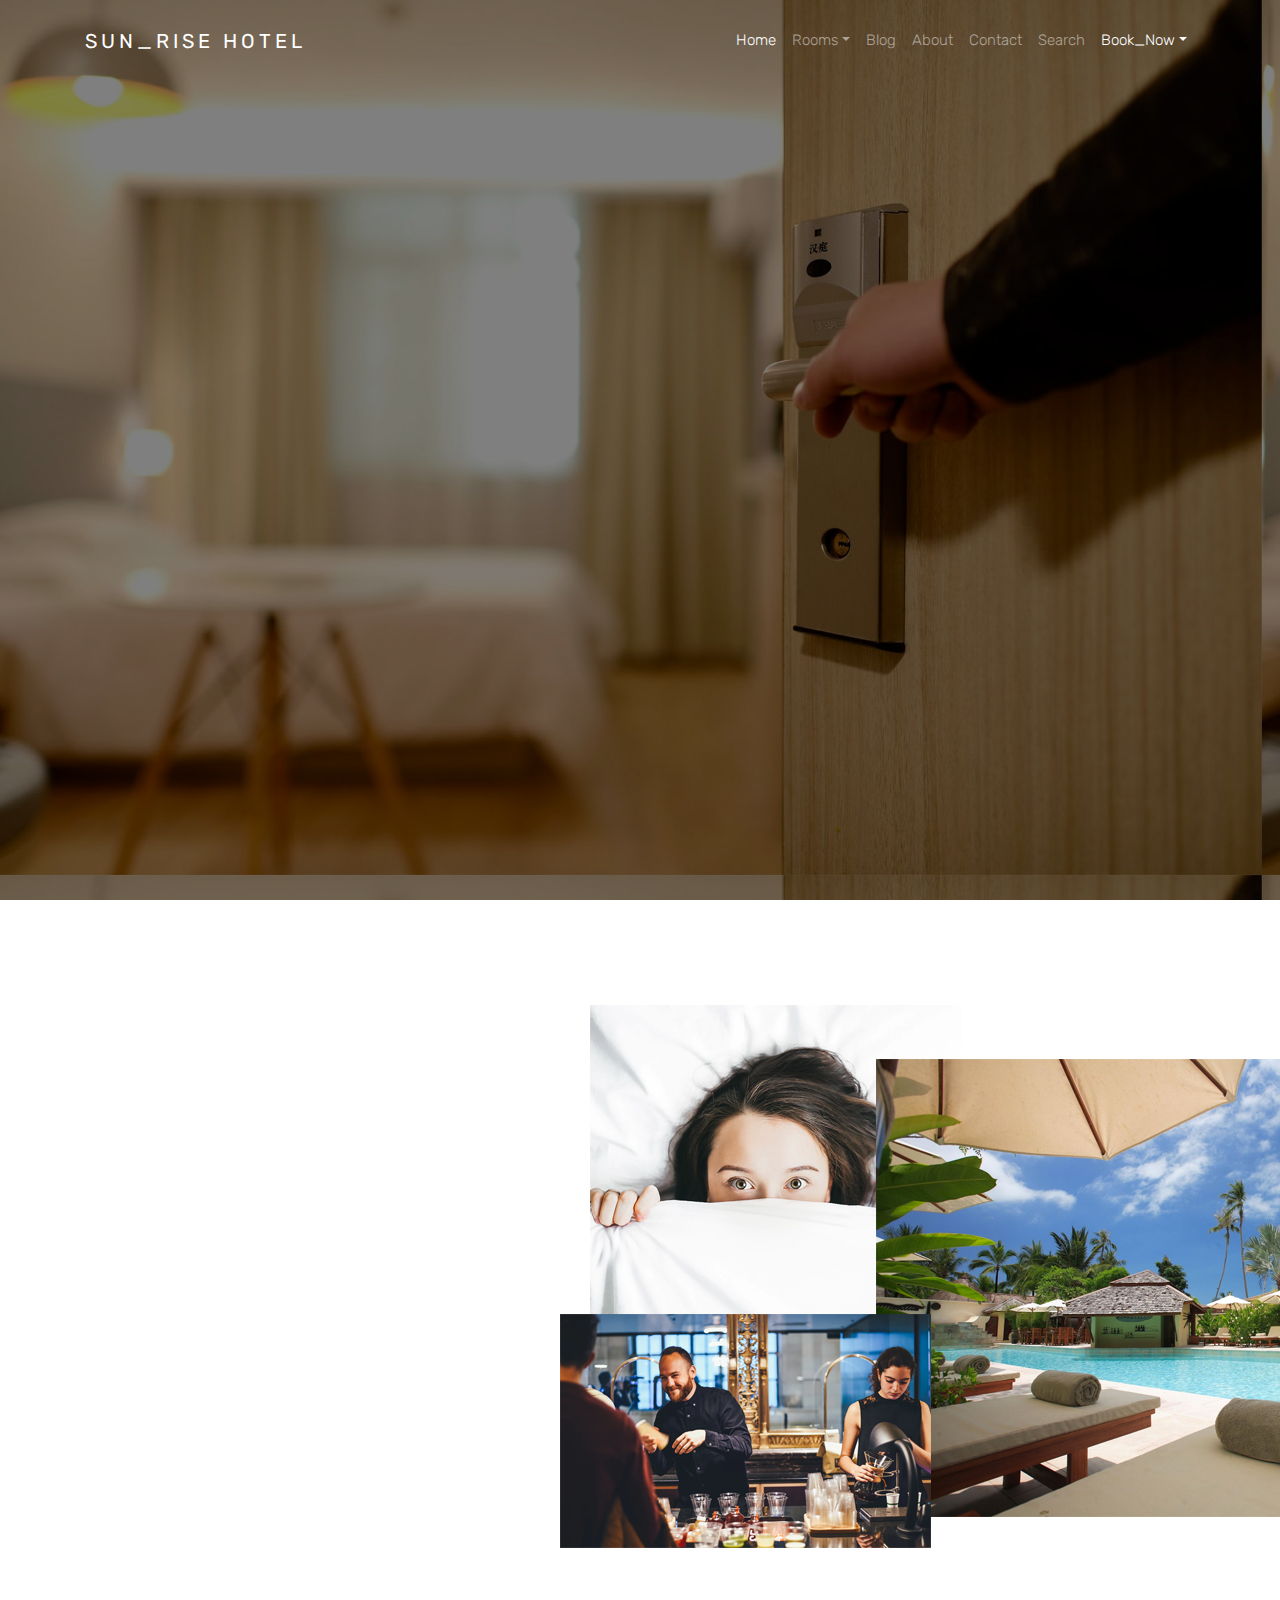
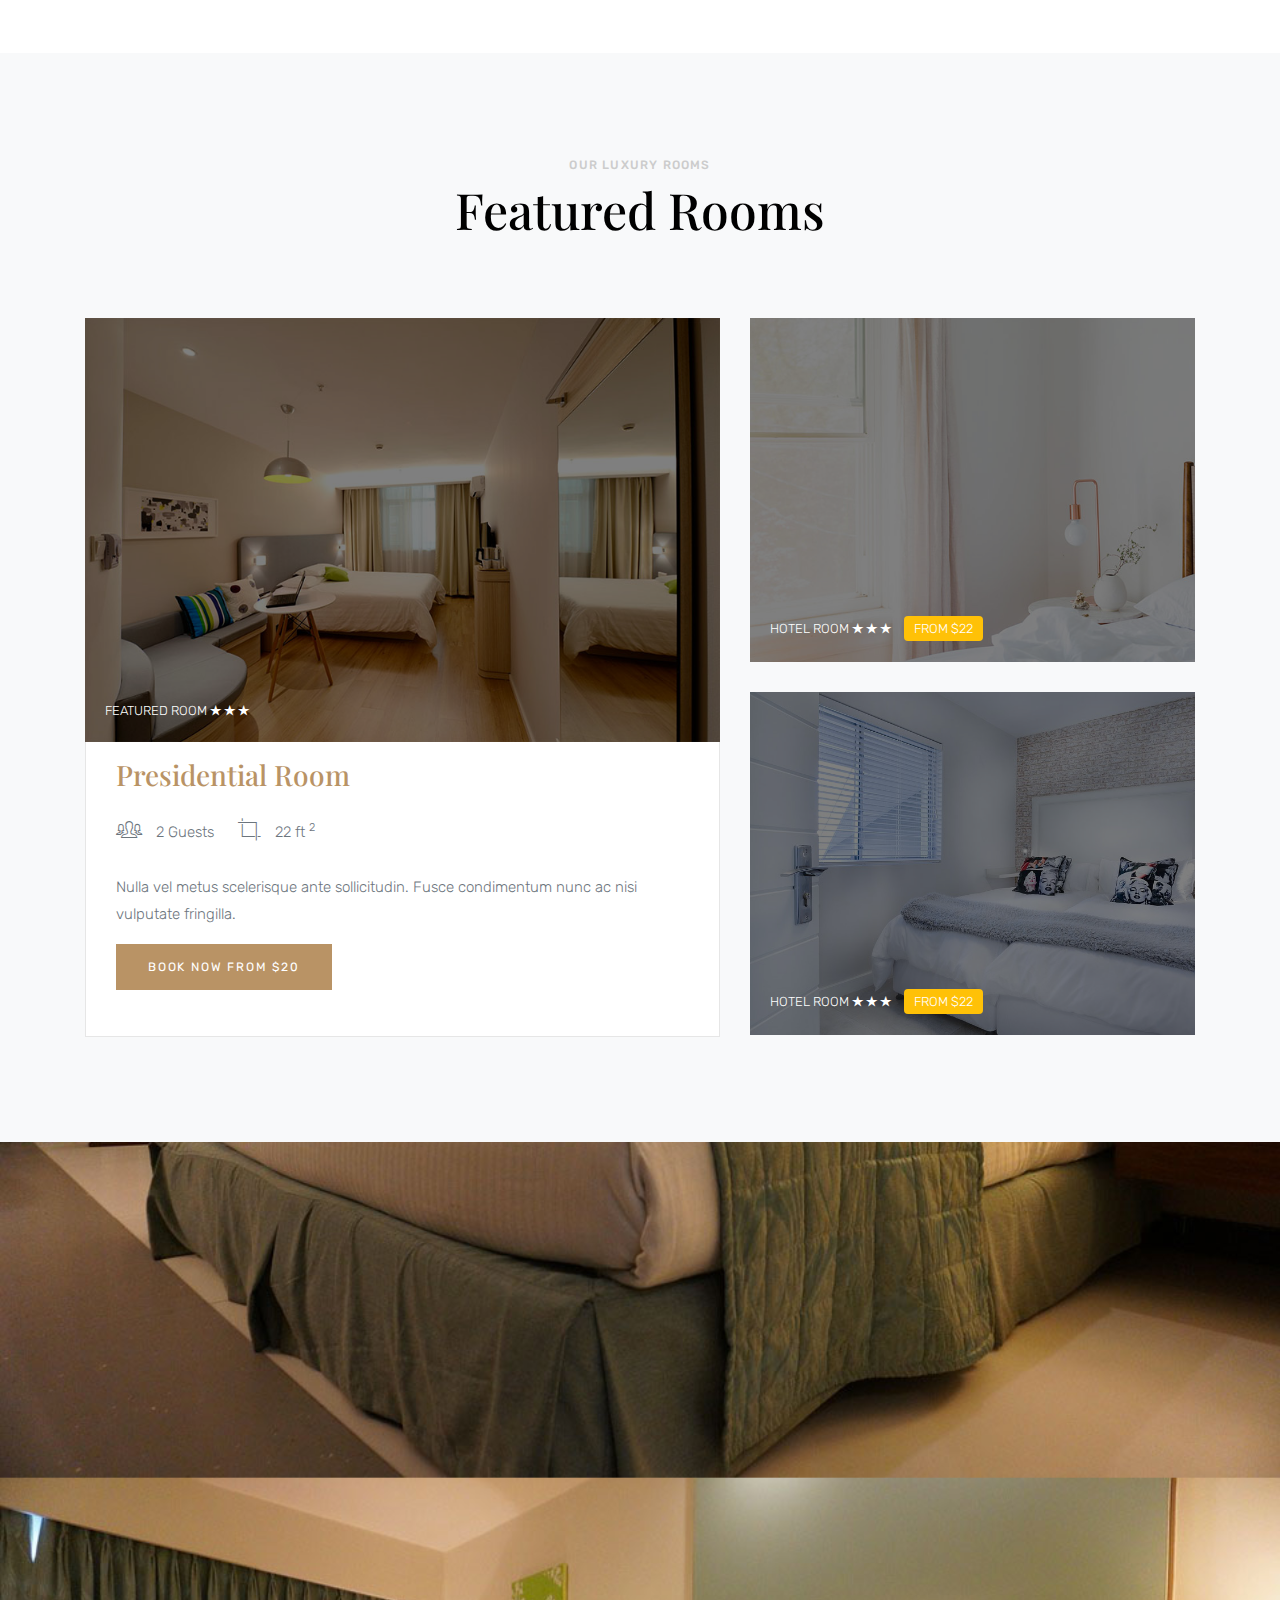
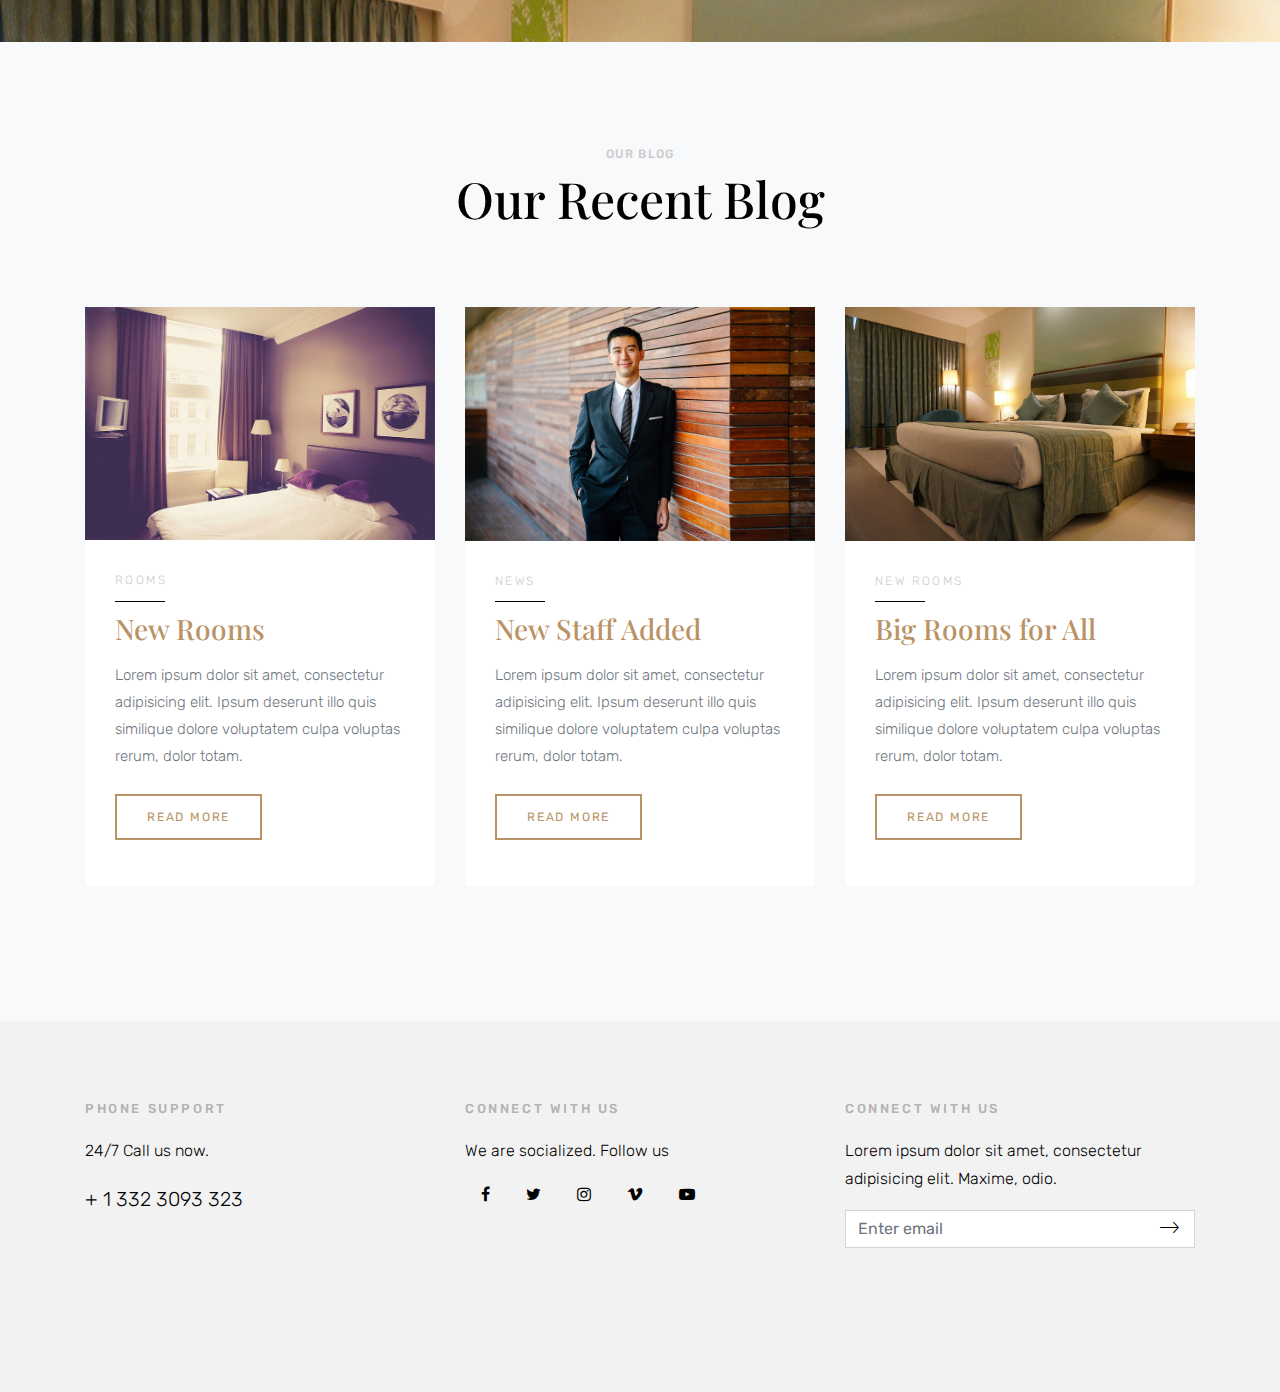
<file: index.html>
<!doctype html>
<html lang="en">
  <head>
    <title>Sun_Rise Hotel </title>
    <meta charset="utf-8">
    <meta name="viewport" content="width=device-width, initial-scale=1, shrink-to-fit=no">

    <link href="https://fonts.googleapis.com/css?family=Playfair+Display:400,700,900|Rubik:300,400,700" rel="stylesheet">

    <link rel="stylesheet" href="css/bootstrap.css">
    <link rel="stylesheet" href="css/animate.css">
    <link rel="stylesheet" href="css/owl.carousel.min.css">

    <link rel="stylesheet" href="fonts/ionicons/css/ionicons.min.css">
    <link rel="stylesheet" href="fonts/fontawesome/css/font-awesome.min.css">
    <link rel="stylesheet" href="css/magnific-popup.css">

    <!-- Theme Style -->
    <link rel="stylesheet" href="css/style.css">
  </head>
  <body>
    
    <header role="banner">
     
      <nav class="navbar navbar-expand-md navbar-dark bg-light">
        <div class="container">
          <a class="navbar-brand" href="index.html">Sun_Rise Hotel</a>
          <button class="navbar-toggler" type="button" data-toggle="collapse" data-target="#navbarsExample05" aria-controls="navbarsExample05" aria-expanded="false" aria-label="Toggle navigation">
            <span class="navbar-toggler-icon"></span>
          </button>

          <div class="collapse navbar-collapse navbar-light" id="navbarsExample05">
            <ul class="navbar-nav ml-auto pl-lg-5 pl-0">
              <li class="nav-item">
                <a class="nav-link active" href="index.html">Home</a>
              </li>
              <li class="nav-item dropdown">
                <a class="nav-link dropdown-toggle" href="rooms.html" id="dropdown04" data-toggle="dropdown" aria-haspopup="true" aria-expanded="false">Rooms</a>
                <div class="dropdown-menu" aria-labelledby="dropdown04">
                  <a class="dropdown-item" href="rooms.html">Room Videos</a>
                  <a class="dropdown-item" href="rooms.html">Rooms</a>
                </div>

              </li>
              <li class="nav-item">
                <a class="nav-link" href="blog.html">Blog</a>
              </li>
              <li class="nav-item">
                <a class="nav-link" href="about.html">About</a>
              </li>
              <li class="nav-item">
                <a class="nav-link" href="contact.html">Contact</a>
              </li>
                            <li class="nav-item">
                <a class="nav-link" href="Search.html">Search</a>
              </li>

              <li class="nav-item dropdown">
                <a class="nav-link dropdown-toggle active" id="dropdown04" data-toggle="dropdown" aria-haspopup="true" aria-expanded="false">Book_Now</a>
                <div class="dropdown-menu" aria-labelledby="dropdown04">
                  <a class="dropdown-item" href="booknow.html">First_Time</a>
                  <a class="dropdown-item active" href="last.html">Not_First</a>
                </div>

              </li>
            </ul>
            
          </div>
        </div>
      </nav>
    </header>
    <!-- END header -->

    <section class="site-hero overlay" data-stellar-background-ratio="0.5" style="background-image: url(images/big_image_1.jpg);">
      <div class="container">
        <div class="row align-items-center site-hero-inner justify-content-center">
          <div class="col-md-12 text-center">

            <div class="mb-5 element-animate">
              <h1>Welcome To Our Luxury Rooms</h1>
              <p>Discover our world's #1 Luxury Room For VIP.</p>
              <p><a href="booknow.html" class="btn btn-primary">Book Now</a></p>
            </div>

          </div>
        </div>
      </div>
    </section>
    <!-- END section -->

    <section class="site-section">
      <div class="container">
        <div class="row align-items-center">
          <div class="col-md-4">
            <div class="heading-wrap text-center element-animate">
              <h4 class="sub-heading">Stay with our luxury rooms</h4>
              <h2 class="heading">Stay and Enjoy</h2>
              <p class="mb-5">Lorem ipsum dolor sit amet, consectetur adipisicing elit. Minus illo similique natus, a recusandae? Dolorum, unde a quibusdam est? Corporis deleniti obcaecati quibusdam inventore fuga eveniet! Qui delectus tempore amet!</p>
              <p><a href="#" class="btn btn-primary btn-sm">More About Us</a></p>
            </div>
          </div>
          <div class="col-md-1"></div>
          <div class="col-md-7">
            <img src="images/f_img_1.png" alt="Image placeholder" class="img-md-fluid">
          </div>
        </div>
      </div>
    </section>
    <!-- END section -->

    <section class="site-section bg-light">
      <div class="container">
        <div class="row mb-5">
          <div class="col-md-12 heading-wrap text-center">
            <h4 class="sub-heading">Our Luxury Rooms</h4>
              <h2 class="heading">Featured Rooms</h2>
          </div>
        </div>
        <div class="row ">
          <div class="col-md-7">
            <div class="media d-block room mb-0">
              <figure>
                <img src="images/img_1.jpg" alt="Generic placeholder image" class="img-fluid">
                <div class="overlap-text">
                  <span>
                    Featured Room 
                    <span class="ion-ios-star"></span>
                    <span class="ion-ios-star"></span>
                    <span class="ion-ios-star"></span>
                  </span>
                </div>
              </figure>
              <div class="media-body">
                <h3 class="mt-0"><a href="#">Presidential Room</a></h3>
                <ul class="room-specs">
                  <li><span class="ion-ios-people-outline"></span> 2 Guests</li>
                  <li><span class="ion-ios-crop"></span> 22 ft <sup>2</sup></li>
                </ul>
                <p>Nulla vel metus scelerisque ante sollicitudin. Fusce condimentum nunc ac nisi vulputate fringilla. </p>
                <p><a href="#" class="btn btn-primary btn-sm">Book Now From $20</a></p>
              </div>
            </div>
          </div>
          <div class="col-md-5 room-thumbnail-absolute">
            <a href="#" class="media d-block room bg first-room" style="background-image: url(images/img_2.jpg); ">
              <!-- <figure> -->
                <div class="overlap-text">
                  <span>
                    Hotel Room 
                    <span class="ion-ios-star"></span>
                    <span class="ion-ios-star"></span>
                    <span class="ion-ios-star"></span>
                  </span>
                  <span class="pricing-from">
                    from $22
                  </span>
                </div>
              <!-- </figure> -->
            </a>

            <a href="#" class="media d-block room bg second-room" style="background-image: url(images/img_4.jpg); ">
              <!-- <figure> -->
                <div class="overlap-text">
                  <span>
                    Hotel Room 
                    <span class="ion-ios-star"></span>
                    <span class="ion-ios-star"></span>
                    <span class="ion-ios-star"></span>
                  </span>
                  <span class="pricing-from">
                    from $22
                  </span>
                </div>
              <!-- </figure> -->
            </a>
            
          </div>
        </div>
      </div>
    </section>

   
    
    <section class="section-cover" data-stellar-background-ratio="0.5" style="background-image: url(images/img_5.jpg);">
      <div class="container">
        <div class="row justify-content-center align-items-center intro">
          <div class="col-md-9 text-center element-animate">
            <h2>Relax and Enjoy your Holiday</h2>
            <p class="lead mb-5">Lorem ipsum dolor sit amet, consectetur adipisicing elit. Architecto quidem tempore expedita facere facilis, dolores!</p>
            <div class="btn-play-wrap"><a href="https://vimeo.com/channels/staffpicks/93951774" class="btn-play popup-vimeo "><span class="ion-ios-play"></span></a></div>
          </div>
        </div>
      </div>
    </section>
    <!-- END section -->
    
    <section class="site-section bg-light">
      <div class="container">
        <div class="row mb-5">
          <div class="col-md-12 heading-wrap text-center">
            <h4 class="sub-heading">Our Blog</h4>
              <h2 class="heading">Our Recent Blog</h2>
          </div>
        </div>
        <div class="row ">
          <div class="col-md-4">
            <div class="post-entry">
              <img src="images/img_3.jpg" alt="Image placeholder" class="img-fluid">
              <div class="body-text">
                <div class="category">Rooms</div>
                <h3 class="mb-3"><a href="#">New Rooms</a></h3>
                <p class="mb-4">Lorem ipsum dolor sit amet, consectetur adipisicing elit. Ipsum deserunt illo quis similique dolore voluptatem culpa voluptas rerum, dolor totam.</p>
                <p><a href="#" class="btn btn-primary btn-outline-primary btn-sm">Read More</a></p>
              </div>
            </div>
          </div>
          <div class="col-md-4">
            <div class="post-entry">
              <img src="images/img_6.jpg" alt="Image placeholder" class="img-fluid">
              <div class="body-text">
                <div class="category">News</div>
                <h3 class="mb-3"><a href="#">New Staff Added</a></h3>
                <p class="mb-4">Lorem ipsum dolor sit amet, consectetur adipisicing elit. Ipsum deserunt illo quis similique dolore voluptatem culpa voluptas rerum, dolor totam.</p>
                <p><a href="#" class="btn btn-primary btn-outline-primary btn-sm">Read More</a></p>
              </div>
            </div>
          </div>
          <div class="col-md-4">
            <div class="post-entry">
              <img src="images/img_5.jpg" alt="Image placeholder" class="img-fluid">
              <div class="body-text">
                <div class="category">New Rooms</div>
                <h3 class="mb-3"><a href="#">Big Rooms for All</a></h3>
                <p class="mb-4">Lorem ipsum dolor sit amet, consectetur adipisicing elit. Ipsum deserunt illo quis similique dolore voluptatem culpa voluptas rerum, dolor totam.</p>
                <p><a href="#" class="btn btn-primary btn-outline-primary btn-sm">Read More</a></p>
              </div>
            </div>
          </div>
        </div>
      </div>
    </section>
    <!-- END section -->
   
    <footer class="site-footer">
      <div class="container">
        <div class="row mb-5">
          <div class="col-md-4">
            <h3>Phone Support</h3>
            <p>24/7 Call us now.</p>
            <p class="lead"><a href="tel://">+ 1 332 3093 323</a></p>
          </div>
          <div class="col-md-4">
            <h3>Connect With Us</h3>
            <p>We are socialized. Follow us</p>
            <p>
              <a href="#" class="pl-0 p-3"><span class="fa fa-facebook"></span></a>
              <a href="#" class="p-3"><span class="fa fa-twitter"></span></a>
              <a href="#" class="p-3"><span class="fa fa-instagram"></span></a>
              <a href="#" class="p-3"><span class="fa fa-vimeo"></span></a>
              <a href="#" class="p-3"><span class="fa fa-youtube-play"></span></a>
            </p>
          </div>
          <div class="col-md-4">
            <h3>Connect With Us</h3>
            <p>Lorem ipsum dolor sit amet, consectetur adipisicing elit. Maxime, odio.</p>
            <form action="#" class="subscribe">
              <div class="form-group">
                <button type="submit"><span class="ion-ios-arrow-thin-right"></span></button>
                <input type="email" class="form-control" placeholder="Enter email">
              </div>
              
            </form>
          </div>
        </div>

      </div>
    </footer>
    <!-- END footer -->
    
    <!-- loader -->
    <script src="js/jquery-3.2.1.min.js"></script>
    <script src="js/jquery-migrate-3.0.0.js"></script>
    <script src="js/popper.min.js"></script>
    <script src="js/bootstrap.min.js"></script>
    <script src="js/owl.carousel.min.js"></script>
    <script src="js/jquery.waypoints.min.js"></script>
    <script src="js/jquery.stellar.min.js"></script>

    <script src="js/jquery.magnific-popup.min.js"></script>
    <script src="js/magnific-popup-options.js"></script>

    <script src="js/main.js"></script>
  </body>
</html>
</file>
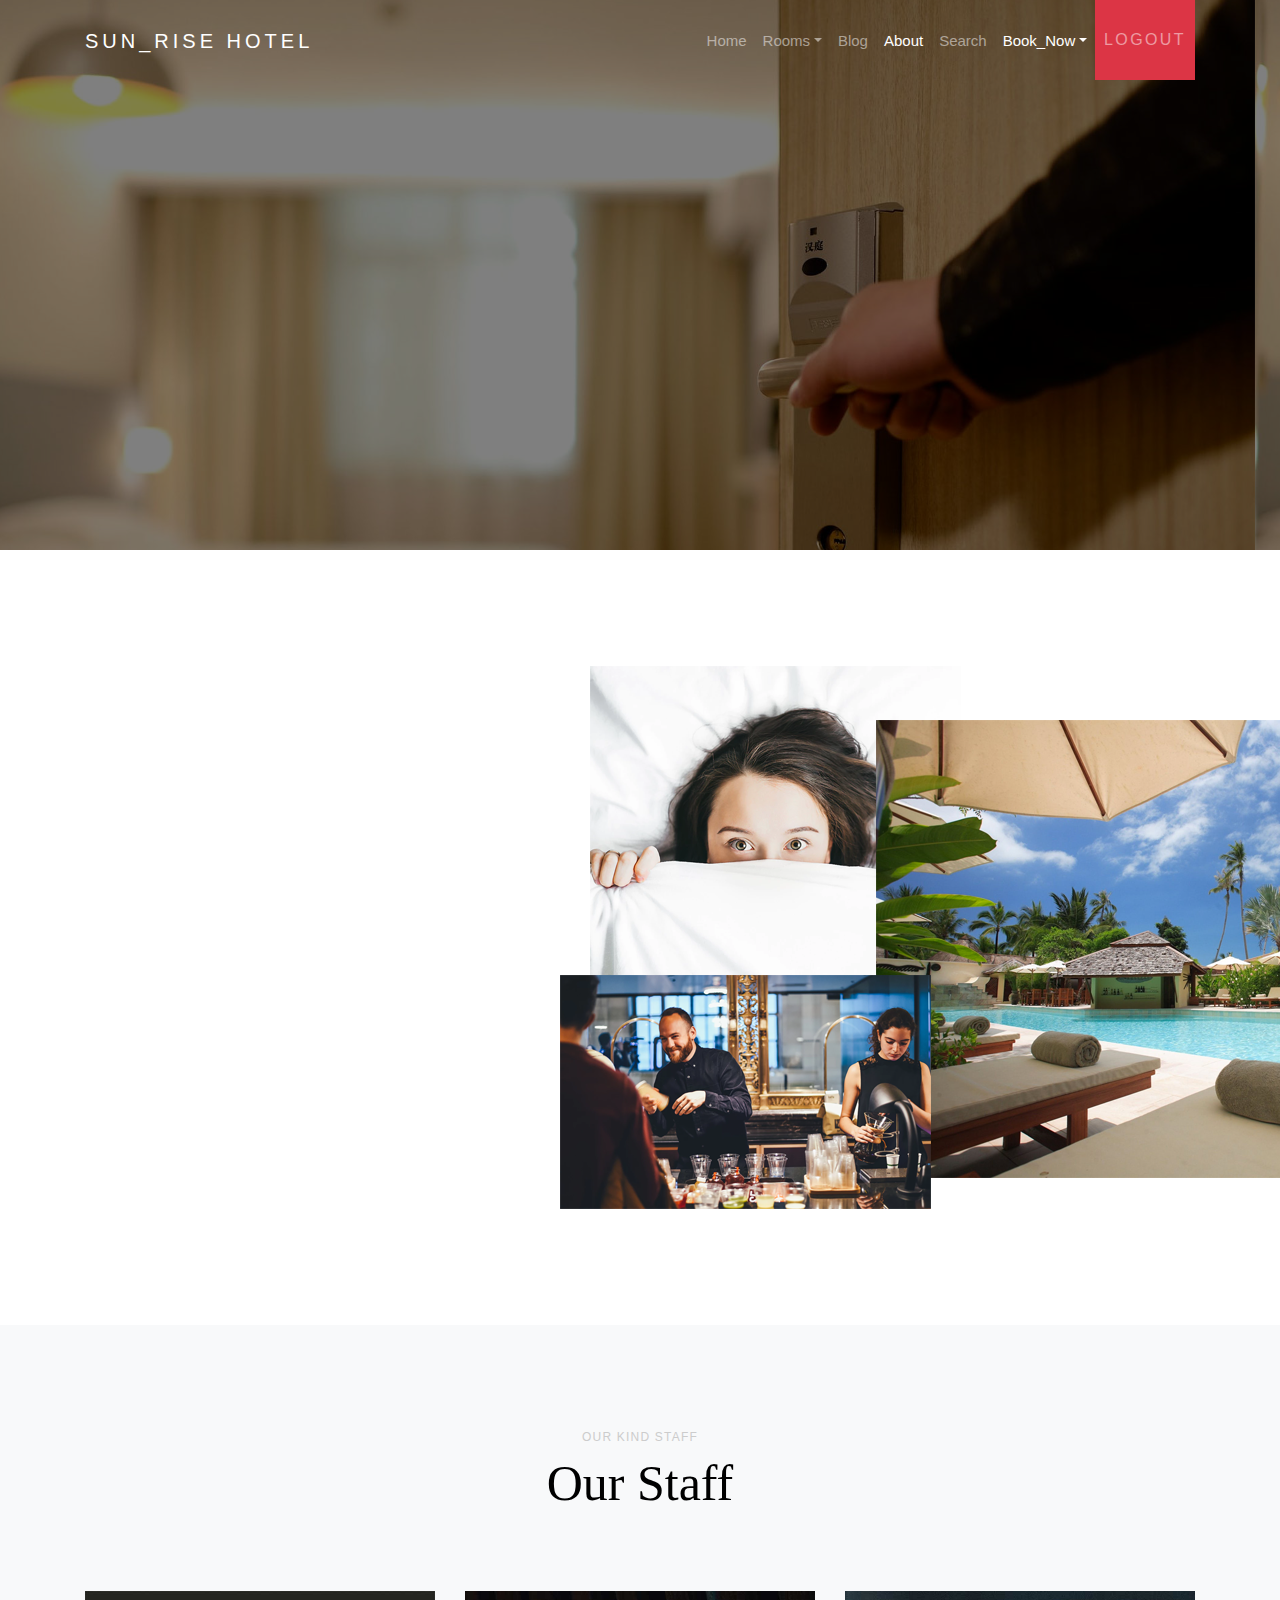
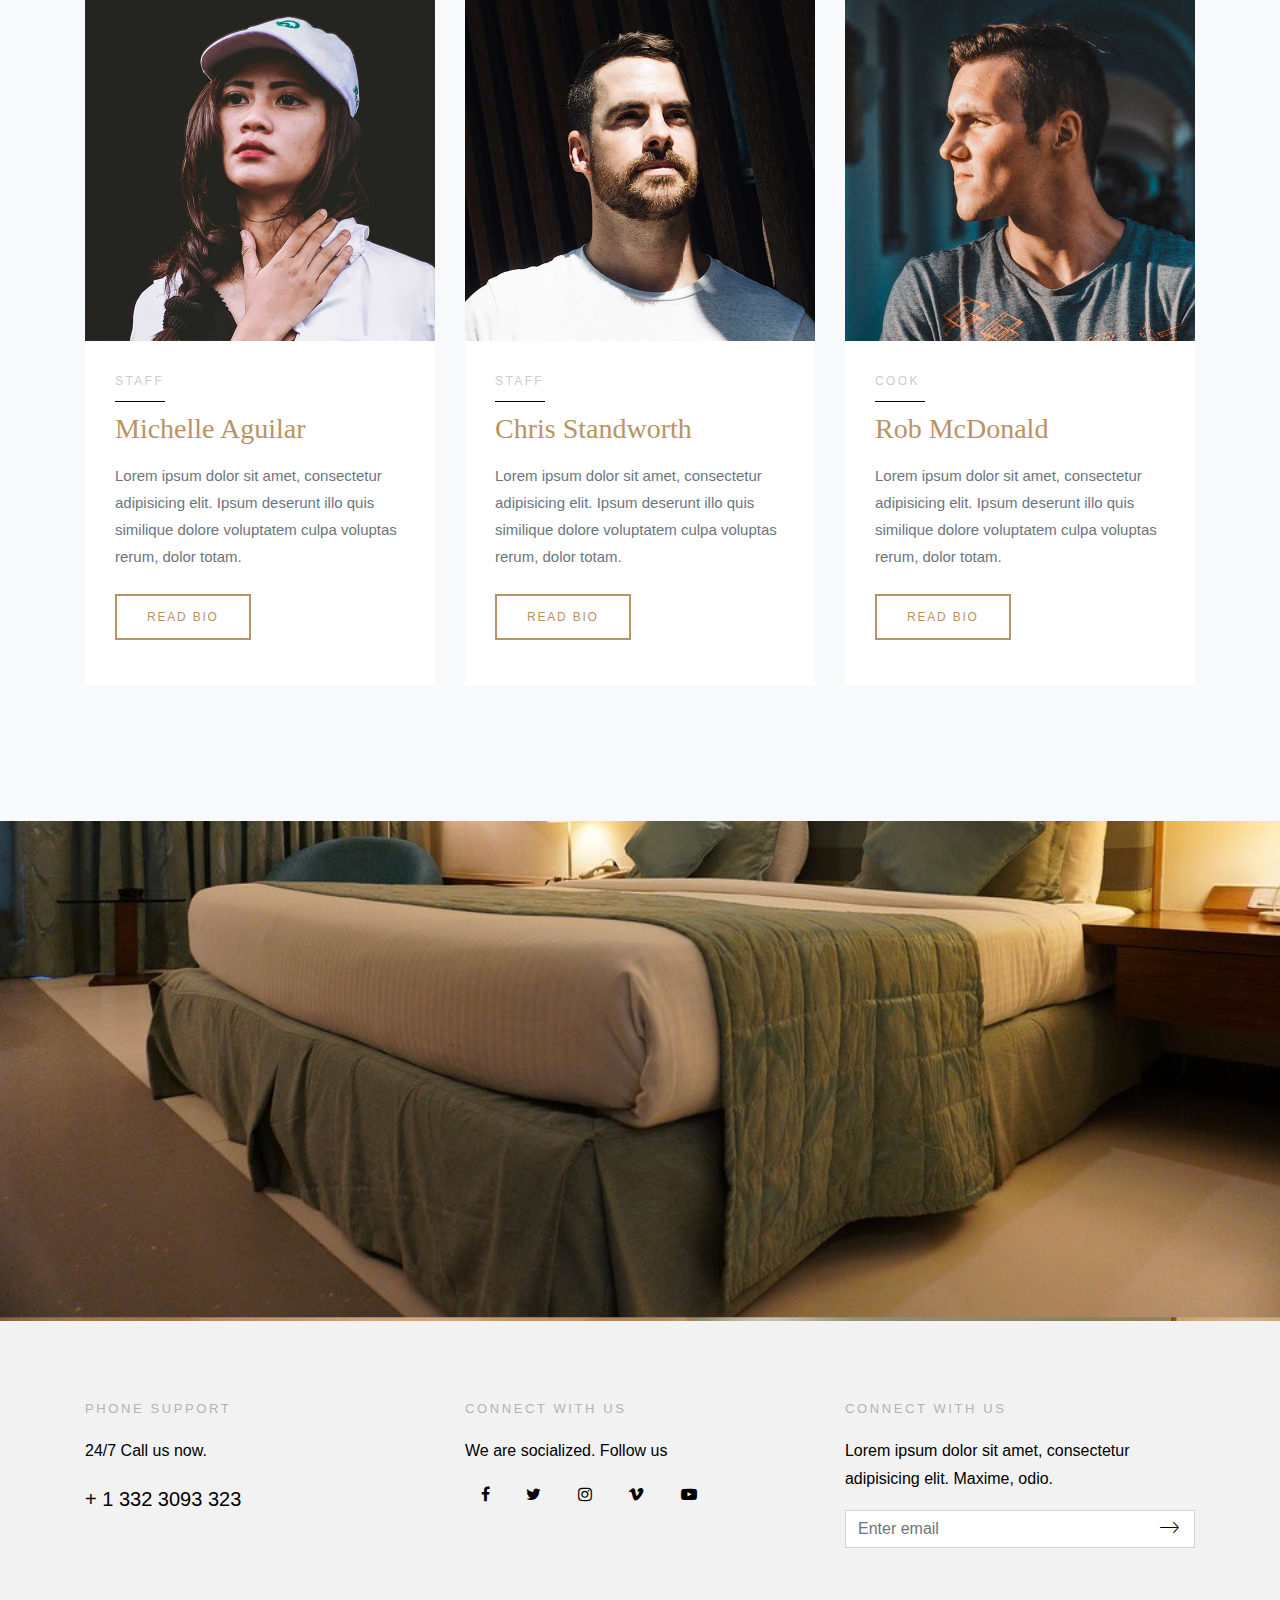
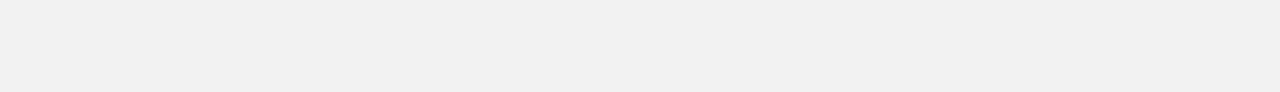
<file: about.html>
<!doctype html>
<html lang="en">
  <head>
    <title>Sun_Rise Hotel</title>
    <meta charset="utf-8">
    <link rel="stylesheet" href="css/bootstrap.css">
    <link rel="stylesheet" href="css/animate.css">
    <link rel="stylesheet" href="css/owl.carousel.min.css">

    <link rel="stylesheet" href="fonts/ionicons/css/ionicons.min.css">
    <link rel="stylesheet" href="fonts/fontawesome/css/font-awesome.min.css">
    <link rel="stylesheet" href="css/magnific-popup.css">

    <!-- Theme Style -->
    <link rel="stylesheet" href="css/style.css">
  </head>
  <body>
    
    <header role="banner">
     
      <nav class="navbar navbar-expand-md navbar-dark bg-light">
        <div class="container">
          <a class="navbar-brand" href="index.html">Sun_Rise Hotel</a>
          <button class="navbar-toggler" type="button" data-toggle="collapse" data-target="#navbarsExample05" aria-controls="navbarsExample05" aria-expanded="false" aria-label="Toggle navigation">
            <span class="navbar-toggler-icon"></span>
          </button>

          <div class="collapse navbar-collapse navbar-light" id="navbarsExample05">
            <ul class="navbar-nav ml-auto pl-lg-5 pl-0">
              <li class="nav-item">
                <a class="nav-link" href="index.html">Home</a>
              </li>
              <li class="nav-item dropdown">
                <a class="nav-link dropdown-toggle" href="rooms.html" id="dropdown04" data-toggle="dropdown" aria-haspopup="true" aria-expanded="false">Rooms</a>
                <div class="dropdown-menu" aria-labelledby="dropdown04">
                  <a class="dropdown-item" href="rooms.html">Room Videos</a>
                  <a class="dropdown-item" href="rooms.html">Rooms</a>
                </div>

              </li>
              <li class="nav-item">
                <a class="nav-link" href="blog.html">Blog</a>
              </li>
              <li class="nav-item">
                <a class="nav-link active" href="about.html">About</a>
                            <li class="nav-item">
                <a class="nav-link" href="Search.html">Search</a>
              </li>

              <li class="nav-item dropdown">
                <a class="nav-link dropdown-toggle active" id="dropdown04" data-toggle="dropdown" aria-haspopup="true" aria-expanded="false">Book_Now</a>
                <div class="dropdown-menu" aria-labelledby="dropdown04">
                  <a class="dropdown-item" href="booknow.html">First_Time</a>
                  <a class="dropdown-item active" href="last.html">Not_First</a>
                </div>

              </li>
              			    	                    <li class="nav-item">
                <a class=" btn btn-danger nav-link" href="ind.html">Logout</a>
              </li>
            </ul>
            
          </div>
        </div>
      </nav>
    </header>
    <!-- END header -->

    <section class="site-hero site-hero-innerpage overlay" data-stellar-background-ratio="0.5" style="background-image: url(images/big_image_1.jpg);">
      <div class="container">
        <div class="row align-items-center site-hero-inner justify-content-center">
          <div class="col-md-12 text-center">

            <div class="mb-5 element-animate">
              <h1>About Luxury Hotel</h1>
              <p>Discover our world's #1 Luxury Room For VIP.</p>
            </div>

          </div>
        </div>
      </div>
    </section>
    <!-- END section -->

    <section class="site-section">
      <div class="container">
        <div class="row align-items-center">
          <div class="col-md-4">
            <div class="heading-wrap  element-animate">
              <h4 class="sub-heading">Stay with our luxury rooms</h4>
              <h2 class="heading">Our Story</h2>
              <p class="">Lorem ipsum dolor sit amet, consectetur adipisicing elit. Minus illo similique natus, a recusandae? Dolorum, unde a quibusdam est? Corporis deleniti obcaecati quibusdam inventore fuga eveniet! Qui delectus tempore amet!</p>

              <p>Lorem ipsum dolor sit amet, consectetur adipisicing elit. Minus illo similique natus, a recusandae? Dolorum, unde a quibusdam est? Corporis deleniti obcaecati quibusdam inventore fuga eveniet! Qui delectus tempore amet!</p>

              <p>Lorem ipsum dolor sit amet, consectetur adipisicing elit. Minus illo similique natus, a recusandae? Dolorum, unde a quibusdam est? Corporis deleniti obcaecati quibusdam inventore fuga eveniet! Qui delectus tempore amet!</p>

            </div>
          </div>
          <div class="col-md-1"></div>
          <div class="col-md-7">
            <img src="images/f_img_1.png" alt="Image placeholder" class="img-md-fluid">
          </div>
        </div>
      </div>
    </section>
    <!-- END section -->


   
   
    
    <section class="site-section bg-light">
      <div class="container">
        <div class="row mb-5">
          <div class="col-md-12 heading-wrap text-center">
            <h4 class="sub-heading">Our Kind Staff</h4>
              <h2 class="heading">Our Staff</h2>
          </div>
        </div>
        <div class="row ">
          <div class="col-md-4">
            <div class="post-entry">
              <img src="images/person_1.jpg" alt="Image placeholder" class="img-fluid">
              <div class="body-text">
                <div class="category">Staff</div>
                <h3 class="mb-3"><a href="#">Michelle Aguilar</a></h3>
                <p class="mb-4">Lorem ipsum dolor sit amet, consectetur adipisicing elit. Ipsum deserunt illo quis similique dolore voluptatem culpa voluptas rerum, dolor totam.</p>
                <p><a href="#" class="btn btn-primary btn-outline-primary btn-sm">Read Bio</a></p>
              </div>
            </div>
          </div>
          <div class="col-md-4">
            <div class="post-entry">
              <img src="images/person_2.jpg" alt="Image placeholder" class="img-fluid">
              <div class="body-text">
                <div class="category">Staff</div>
                <h3 class="mb-3"><a href="#">Chris Standworth</a></h3>
                <p class="mb-4">Lorem ipsum dolor sit amet, consectetur adipisicing elit. Ipsum deserunt illo quis similique dolore voluptatem culpa voluptas rerum, dolor totam.</p>
                <p><a href="#" class="btn btn-primary btn-outline-primary btn-sm">Read Bio</a></p>
              </div>
            </div>
          </div>
          <div class="col-md-4">
            <div class="post-entry">
              <img src="images/person_3.jpg" alt="Image placeholder" class="img-fluid">
              <div class="body-text">
                <div class="category">Cook</div>
                <h3 class="mb-3"><a href="#">Rob McDonald</a></h3>
                <p class="mb-4">Lorem ipsum dolor sit amet, consectetur adipisicing elit. Ipsum deserunt illo quis similique dolore voluptatem culpa voluptas rerum, dolor totam.</p>
                <p><a href="#" class="btn btn-primary btn-outline-primary btn-sm">Read Bio</a></p>
              </div>
            </div>
          </div>
        </div>
      </div>
    </section>
    <!-- END section -->

    <section class="section-cover" data-stellar-background-ratio="0.5" style="background-image: url(images/img_5.jpg);">
      <div class="container">
        <div class="row justify-content-center align-items-center intro">
          <div class="col-md-9 text-center element-animate">
            <h2>Relax and Enjoy your Holiday</h2>
            <p class="lead mb-5">Lorem ipsum dolor sit amet, consectetur adipisicing elit. Architecto quidem tempore expedita facere facilis, dolores!</p>
            <div class="btn-play-wrap"><a href="https://vimeo.com/channels/staffpicks/93951774" class="btn-play popup-vimeo "><span class="ion-ios-play"></span></a></div>
          </div>
        </div>
      </div>
    </section>
    <!-- END section -->
   
    <footer class="site-footer">
      <div class="container">
        <div class="row mb-5">
          <div class="col-md-4">
            <h3>Phone Support</h3>
            <p>24/7 Call us now.</p>
            <p class="lead"><a href="tel://">+ 1 332 3093 323</a></p>
          </div>
          <div class="col-md-4">
            <h3>Connect With Us</h3>
            <p>We are socialized. Follow us</p>
            <p>
              <a href="#" class="pl-0 p-3"><span class="fa fa-facebook"></span></a>
              <a href="#" class="p-3"><span class="fa fa-twitter"></span></a>
              <a href="#" class="p-3"><span class="fa fa-instagram"></span></a>
              <a href="#" class="p-3"><span class="fa fa-vimeo"></span></a>
              <a href="#" class="p-3"><span class="fa fa-youtube-play"></span></a>
            </p>
          </div>
          <div class="col-md-4">
            <h3>Connect With Us</h3>
            <p>Lorem ipsum dolor sit amet, consectetur adipisicing elit. Maxime, odio.</p>
            <form action="#" class="subscribe">
              <div class="form-group">
                <button type="submit"><span class="ion-ios-arrow-thin-right"></span></button>
                <input type="email" class="form-control" placeholder="Enter email">
              </div>
              
            </form>
          </div>
        </div>

      </div>
    </footer>
    <!-- END footer -->
    
    <!-- loader -->
    <script src="js/jquery-3.2.1.min.js"></script>
    <script src="js/jquery-migrate-3.0.0.js"></script>
    <script src="js/popper.min.js"></script>
    <script src="js/bootstrap.min.js"></script>
    <script src="js/owl.carousel.min.js"></script>
    <script src="js/jquery.waypoints.min.js"></script>
    <script src="js/jquery.stellar.min.js"></script>

    <script src="js/jquery.magnific-popup.min.js"></script>
    <script src="js/magnific-popup-options.js"></script>

    <script src="js/main.js"></script>
  </body>
</html>
</file>
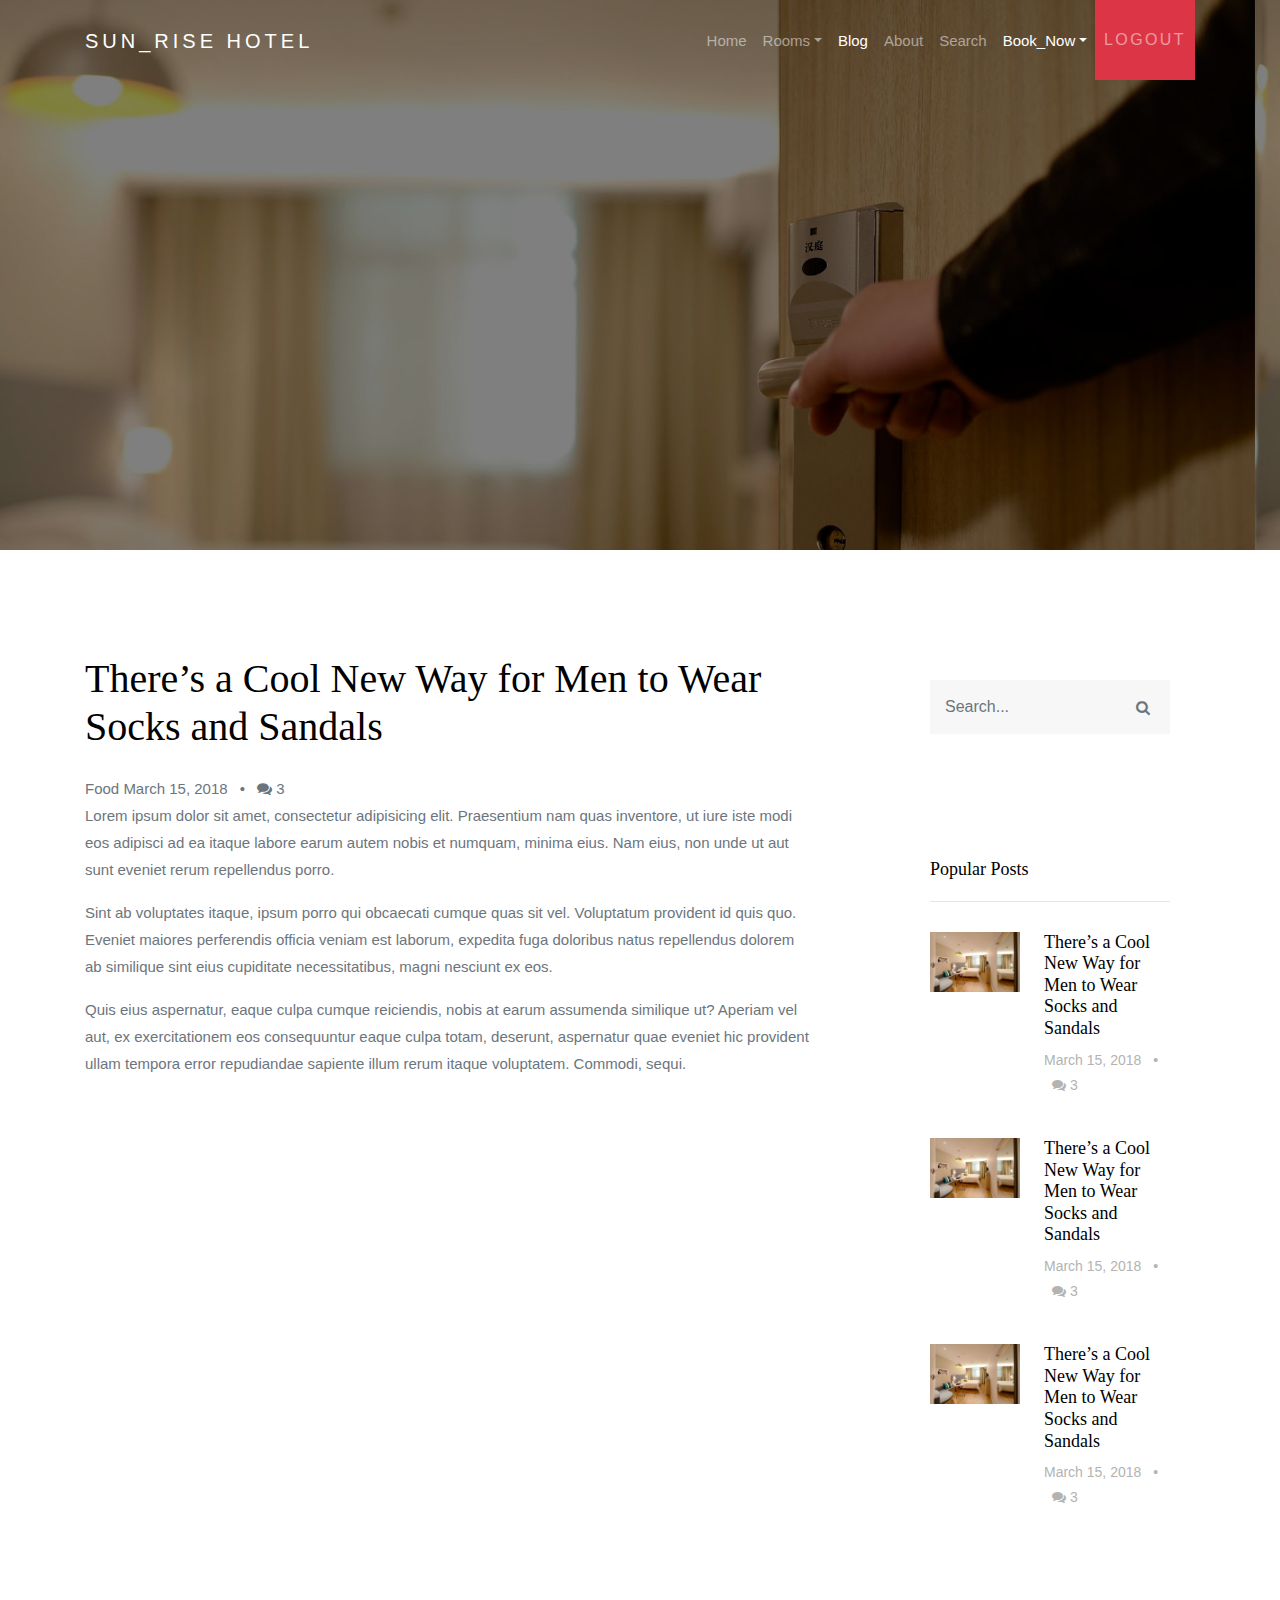
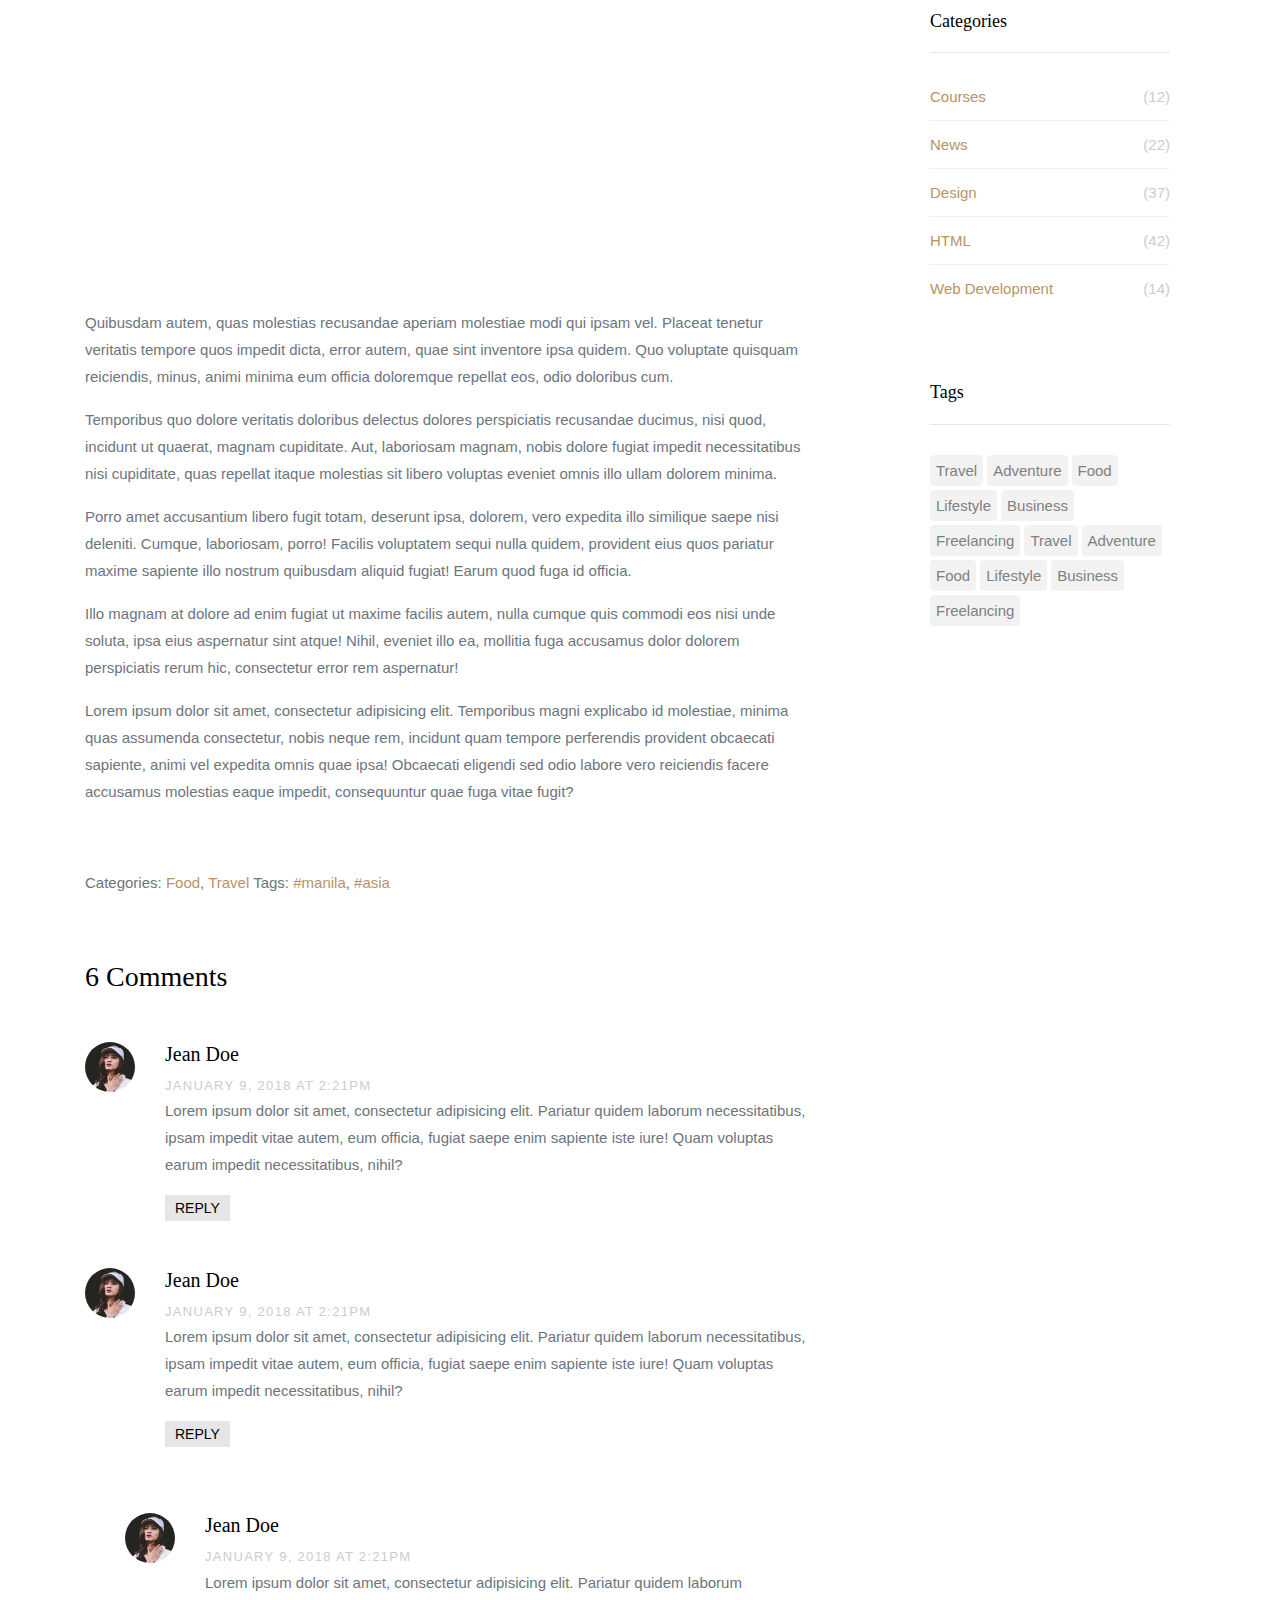
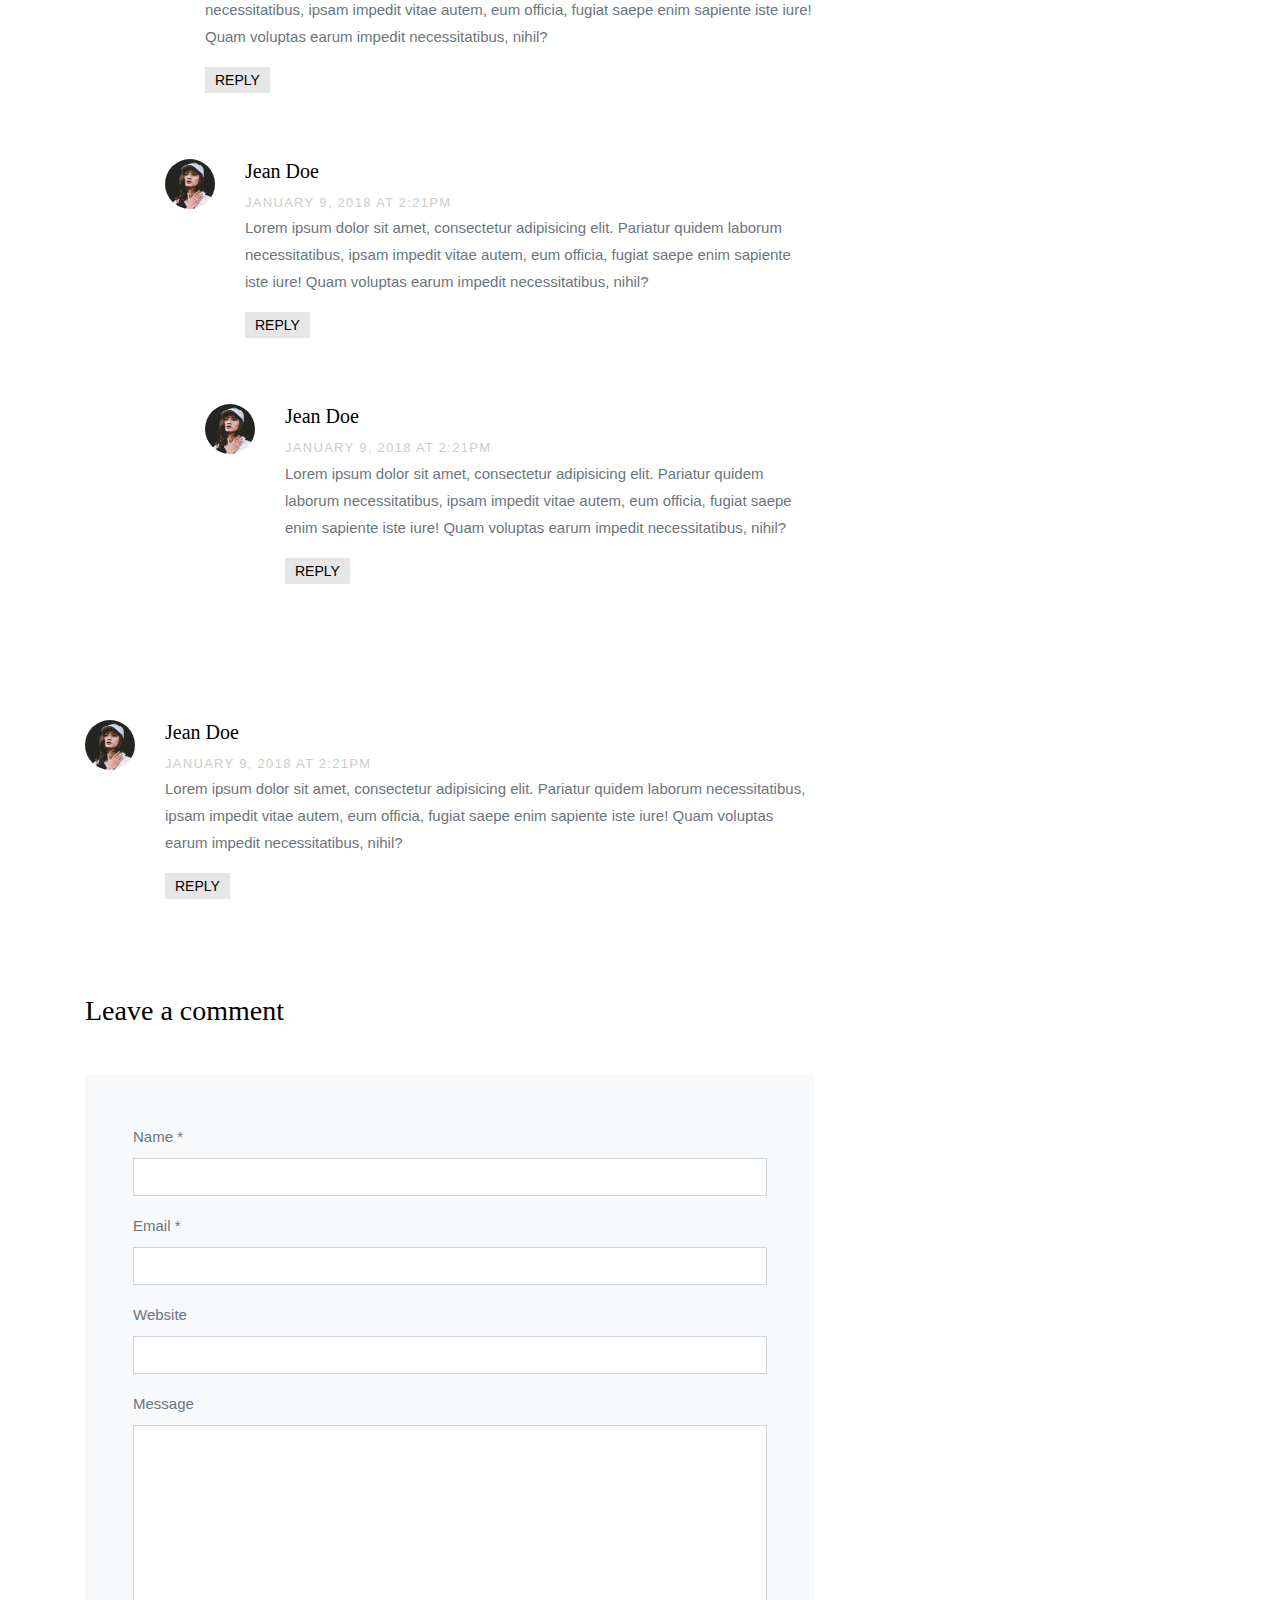
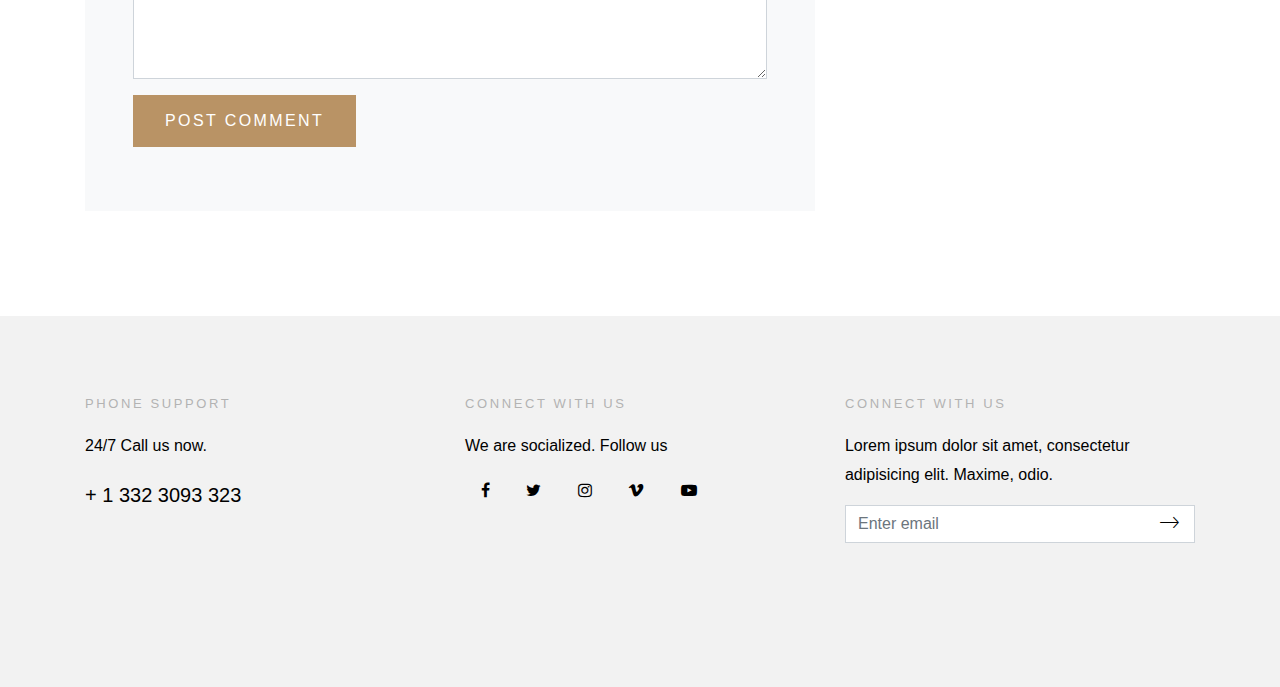
<file: blog-single.html>
<!doctype html>
<html lang="en">
  <head>
    <title>Sun_Rise Hotel</title>
    <meta charset="utf-8">
    <link rel="stylesheet" href="css/bootstrap.css">
    <link rel="stylesheet" href="css/animate.css">
    <link rel="stylesheet" href="css/owl.carousel.min.css">

    <link rel="stylesheet" href="fonts/ionicons/css/ionicons.min.css">
    <link rel="stylesheet" href="fonts/fontawesome/css/font-awesome.min.css">
    <link rel="stylesheet" href="css/magnific-popup.css">

    <!-- Theme Style -->
    <link rel="stylesheet" href="css/style.css">
  </head>
  <body>
    
    <header role="banner">
     
      <nav class="navbar navbar-expand-md navbar-dark bg-light">
        <div class="container">
          <a class="navbar-brand" href="index.html">Sun_Rise Hotel</a>
          <button class="navbar-toggler" type="button" data-toggle="collapse" data-target="#navbarsExample05" aria-controls="navbarsExample05" aria-expanded="false" aria-label="Toggle navigation">
            <span class="navbar-toggler-icon"></span>
          </button>

          <div class="collapse navbar-collapse navbar-light" id="navbarsExample05">
            <ul class="navbar-nav ml-auto pl-lg-5 pl-0">
              <li class="nav-item">
                <a class="nav-link" href="index.html">Home</a>
              </li>
              <li class="nav-item dropdown">
                <a class="nav-link dropdown-toggle" href="rooms.html" id="dropdown04" data-toggle="dropdown" aria-haspopup="true" aria-expanded="false">Rooms</a>
                <div class="dropdown-menu" aria-labelledby="dropdown04">
                  <a class="dropdown-item" href="rooms.html">Room Videos</a>
                  <a class="dropdown-item" href="rooms.html">Rooms</a>
   
                </div>

              </li>
              <li class="nav-item">
                <a class="nav-link active" href="blog.html">Blog</a>
              </li>
              <li class="nav-item">
                <a class="nav-link " href="about.html">About</a>
              </li>

                            <li class="nav-item">
                <a class="nav-link" href="Search.html">Search</a>
              </li>

              <li class="nav-item dropdown">
                <a class="nav-link dropdown-toggle active" id="dropdown04" data-toggle="dropdown" aria-haspopup="true" aria-expanded="false">Book_Now</a>
                <div class="dropdown-menu" aria-labelledby="dropdown04">
                  <a class="dropdown-item" href="booknow.html">First_Time</a>
                  <a class="dropdown-item active" href="last.html">Not_First</a>
                </div>

              </li>
              			    	                    <li class="nav-item">
                <a class=" btn btn-danger nav-link" href="ind.html">Logout</a>
              </li>
            </ul>
            
          </div>
        </div>
      </nav>
    </header>
    <!-- END header -->

    <section class="site-hero site-hero-innerpage overlay" data-stellar-background-ratio="0.5" style="background-image: url(images/big_image_1.jpg);">
      <div class="container">
        <div class="row align-items-center site-hero-inner justify-content-center">
          <div class="col-md-12 text-center">

            <div class="mb-5 element-animate">
              <h1>News &amp; Events</h1>
              <p>Read our daily news and events of our luxury hotel.</p>
            </div>

          </div>
        </div>
      </div>
    </section>
    <!-- END section -->

    <section class="site-section py-lg">
      <div class="container">
        
        <div class="row blog-entries">
          <div class="col-md-12 col-lg-8 main-content">
            <h1 class="mb-4">There’s a Cool New Way for Men to Wear Socks and Sandals</h1>
            <div class="post-meta">
                        <span class="category">Food</span>
                        <span class="mr-2">March 15, 2018 </span> &bullet;
                        <span class="ml-2"><span class="fa fa-comments"></span> 3</span>
                      </div>
            <div class="post-content-body">
              <p>Lorem ipsum dolor sit amet, consectetur adipisicing elit. Praesentium nam quas inventore, ut iure iste modi eos adipisci ad ea itaque labore earum autem nobis et numquam, minima eius. Nam eius, non unde ut aut sunt eveniet rerum repellendus porro.</p>
            <p>Sint ab voluptates itaque, ipsum porro qui obcaecati cumque quas sit vel. Voluptatum provident id quis quo. Eveniet maiores perferendis officia veniam est laborum, expedita fuga doloribus natus repellendus dolorem ab similique sint eius cupiditate necessitatibus, magni nesciunt ex eos.</p>
            <p>Quis eius aspernatur, eaque culpa cumque reiciendis, nobis at earum assumenda similique ut? Aperiam vel aut, ex exercitationem eos consequuntur eaque culpa totam, deserunt, aspernatur quae eveniet hic provident ullam tempora error repudiandae sapiente illum rerum itaque voluptatem. Commodi, sequi.</p>
            <div class="row mb-5">
              <div class="col-md-12 mb-4 element-animate">
                <img src="images/img_1.jpg" alt="Image placeholder" class="img-fluid">
              </div>
              <div class="col-md-6 mb-4 element-animate">
                <img src="images/img_2.jpg" alt="Image placeholder" class="img-fluid">
              </div>
              <div class="col-md-6 mb-4 element-animate">
                <img src="images/img_3.jpg" alt="Image placeholder" class="img-fluid">
              </div>
            </div>
            <p>Quibusdam autem, quas molestias recusandae aperiam molestiae modi qui ipsam vel. Placeat tenetur veritatis tempore quos impedit dicta, error autem, quae sint inventore ipsa quidem. Quo voluptate quisquam reiciendis, minus, animi minima eum officia doloremque repellat eos, odio doloribus cum.</p>
            <p>Temporibus quo dolore veritatis doloribus delectus dolores perspiciatis recusandae ducimus, nisi quod, incidunt ut quaerat, magnam cupiditate. Aut, laboriosam magnam, nobis dolore fugiat impedit necessitatibus nisi cupiditate, quas repellat itaque molestias sit libero voluptas eveniet omnis illo ullam dolorem minima.</p>
            <p>Porro amet accusantium libero fugit totam, deserunt ipsa, dolorem, vero expedita illo similique saepe nisi deleniti. Cumque, laboriosam, porro! Facilis voluptatem sequi nulla quidem, provident eius quos pariatur maxime sapiente illo nostrum quibusdam aliquid fugiat! Earum quod fuga id officia.</p>
            <p>Illo magnam at dolore ad enim fugiat ut maxime facilis autem, nulla cumque quis commodi eos nisi unde soluta, ipsa eius aspernatur sint atque! Nihil, eveniet illo ea, mollitia fuga accusamus dolor dolorem perspiciatis rerum hic, consectetur error rem aspernatur!</p>

            <p>Lorem ipsum dolor sit amet, consectetur adipisicing elit. Temporibus magni explicabo id molestiae, minima quas assumenda consectetur, nobis neque rem, incidunt quam tempore perferendis provident obcaecati sapiente, animi vel expedita omnis quae ipsa! Obcaecati eligendi sed odio labore vero reiciendis facere accusamus molestias eaque impedit, consequuntur quae fuga vitae fugit?</p>
            </div>

            
            <div class="pt-5">
              <p>Categories:  <a href="#">Food</a>, <a href="#">Travel</a>  Tags: <a href="#">#manila</a>, <a href="#">#asia</a></p>
            </div>


            <div class="pt-5">
              <h3 class="mb-5">6 Comments</h3>
              <ul class="comment-list">
                <li class="comment">
                  <div class="vcard">
                    <img src="images/person_1.jpg" alt="Image placeholder">
                  </div>
                  <div class="comment-body">
                    <h3>Jean Doe</h3>
                    <div class="meta">January 9, 2018 at 2:21pm</div>
                    <p>Lorem ipsum dolor sit amet, consectetur adipisicing elit. Pariatur quidem laborum necessitatibus, ipsam impedit vitae autem, eum officia, fugiat saepe enim sapiente iste iure! Quam voluptas earum impedit necessitatibus, nihil?</p>
                    <p><a href="#" class="reply">Reply</a></p>
                  </div>
                </li>

                <li class="comment">
                  <div class="vcard">
                    <img src="images/person_1.jpg" alt="Image placeholder">
                  </div>
                  <div class="comment-body">
                    <h3>Jean Doe</h3>
                    <div class="meta">January 9, 2018 at 2:21pm</div>
                    <p>Lorem ipsum dolor sit amet, consectetur adipisicing elit. Pariatur quidem laborum necessitatibus, ipsam impedit vitae autem, eum officia, fugiat saepe enim sapiente iste iure! Quam voluptas earum impedit necessitatibus, nihil?</p>
                    <p><a href="#" class="reply">Reply</a></p>
                  </div>

                  <ul class="children">
                    <li class="comment">
                      <div class="vcard">
                        <img src="images/person_1.jpg" alt="Image placeholder">
                      </div>
                      <div class="comment-body">
                        <h3>Jean Doe</h3>
                        <div class="meta">January 9, 2018 at 2:21pm</div>
                        <p>Lorem ipsum dolor sit amet, consectetur adipisicing elit. Pariatur quidem laborum necessitatibus, ipsam impedit vitae autem, eum officia, fugiat saepe enim sapiente iste iure! Quam voluptas earum impedit necessitatibus, nihil?</p>
                        <p><a href="#" class="reply">Reply</a></p>
                      </div>


                      <ul class="children">
                        <li class="comment">
                          <div class="vcard">
                            <img src="images/person_1.jpg" alt="Image placeholder">
                          </div>
                          <div class="comment-body">
                            <h3>Jean Doe</h3>
                            <div class="meta">January 9, 2018 at 2:21pm</div>
                            <p>Lorem ipsum dolor sit amet, consectetur adipisicing elit. Pariatur quidem laborum necessitatibus, ipsam impedit vitae autem, eum officia, fugiat saepe enim sapiente iste iure! Quam voluptas earum impedit necessitatibus, nihil?</p>
                            <p><a href="#" class="reply">Reply</a></p>
                          </div>

                            <ul class="children">
                              <li class="comment">
                                <div class="vcard">
                                  <img src="images/person_1.jpg" alt="Image placeholder">
                                </div>
                                <div class="comment-body">
                                  <h3>Jean Doe</h3>
                                  <div class="meta">January 9, 2018 at 2:21pm</div>
                                  <p>Lorem ipsum dolor sit amet, consectetur adipisicing elit. Pariatur quidem laborum necessitatibus, ipsam impedit vitae autem, eum officia, fugiat saepe enim sapiente iste iure! Quam voluptas earum impedit necessitatibus, nihil?</p>
                                  <p><a href="#" class="reply">Reply</a></p>
                                </div>
                              </li>
                            </ul>
                        </li>
                      </ul>
                    </li>
                  </ul>
                </li>

                <li class="comment">
                  <div class="vcard">
                    <img src="images/person_1.jpg" alt="Image placeholder">
                  </div>
                  <div class="comment-body">
                    <h3>Jean Doe</h3>
                    <div class="meta">January 9, 2018 at 2:21pm</div>
                    <p>Lorem ipsum dolor sit amet, consectetur adipisicing elit. Pariatur quidem laborum necessitatibus, ipsam impedit vitae autem, eum officia, fugiat saepe enim sapiente iste iure! Quam voluptas earum impedit necessitatibus, nihil?</p>
                    <p><a href="#" class="reply">Reply</a></p>
                  </div>
                </li>
              </ul>
              <!-- END comment-list -->
              
              <div class="comment-form-wrap pt-5">
                <h3 class="mb-5">Leave a comment</h3>
                <form action="#" class="p-5 bg-light">
                  <div class="form-group">
                    <label for="name">Name *</label>
                    <input type="text" class="form-control" id="name">
                  </div>
                  <div class="form-group">
                    <label for="email">Email *</label>
                    <input type="email" class="form-control" id="email">
                  </div>
                  <div class="form-group">
                    <label for="website">Website</label>
                    <input type="url" class="form-control" id="website">
                  </div>

                  <div class="form-group">
                    <label for="message">Message</label>
                    <textarea name="" id="message" cols="30" rows="10" class="form-control"></textarea>
                  </div>
                  <div class="form-group">
                    <input type="submit" value="Post Comment" class="btn btn-primary">
                  </div>

                </form>
              </div>
            </div>

          </div>

          <!-- END main-content -->

          <div class="col-md-12 col-lg-4 sidebar">
            <div class="sidebar-box search-form-wrap">
              <form action="#" class="search-form">
                <div class="form-group">
                  <span class="icon fa fa-search"></span>
                  <input type="text" class="form-control" id="s" placeholder="Search...">
                </div>
              </form>
            </div>
            <!-- END sidebar-box -->
            
            <div class="sidebar-box">
              <h3 class="heading">Popular Posts</h3>
              <div class="post-entry-sidebar">
                <ul>
                  <li>
                    <a href="">
                      <img src="images/img_1.jpg" alt="Image placeholder" class="mr-4">
                      <div class="text">
                        <h4>There’s a Cool New Way for Men to Wear Socks and Sandals</h4>
                        <div class="post-meta">
                          <span class="mr-2">March 15, 2018 </span> &bullet;
                          <span class="ml-2"><span class="fa fa-comments"></span> 3</span>
                        </div>
                      </div>
                    </a>
                  </li>
                  <li>
                    <a href="">
                      <img src="images/img_1.jpg" alt="Image placeholder" class="mr-4">
                      <div class="text">
                        <h4>There’s a Cool New Way for Men to Wear Socks and Sandals</h4>
                        <div class="post-meta">
                          <span class="mr-2">March 15, 2018 </span> &bullet;
                          <span class="ml-2"><span class="fa fa-comments"></span> 3</span>
                        </div>
                      </div>
                    </a>
                  </li>
                  <li>
                    <a href="">
                      <img src="images/img_1.jpg" alt="Image placeholder" class="mr-4">
                      <div class="text">
                        <h4>There’s a Cool New Way for Men to Wear Socks and Sandals</h4>
                        <div class="post-meta">
                          <span class="mr-2">March 15, 2018 </span> &bullet;
                          <span class="ml-2"><span class="fa fa-comments"></span> 3</span>
                        </div>
                      </div>
                    </a>
                  </li>
                </ul>
              </div>
            </div>
            <!-- END sidebar-box -->

            <div class="sidebar-box">
              <h3 class="heading">Categories</h3>
              <ul class="categories">
                <li><a href="#">Courses <span>(12)</span></a></li>
                <li><a href="#">News <span>(22)</span></a></li>
                <li><a href="#">Design <span>(37)</span></a></li>
                <li><a href="#">HTML <span>(42)</span></a></li>
                <li><a href="#">Web Development <span>(14)</span></a></li>
              </ul>
            </div>
            <!-- END sidebar-box -->

            <div class="sidebar-box">
              <h3 class="heading">Tags</h3>
              <ul class="tags">
                <li><a href="#">Travel</a></li>
                <li><a href="#">Adventure</a></li>
                <li><a href="#">Food</a></li>
                <li><a href="#">Lifestyle</a></li>
                <li><a href="#">Business</a></li>
                <li><a href="#">Freelancing</a></li>
                <li><a href="#">Travel</a></li>
                <li><a href="#">Adventure</a></li>
                <li><a href="#">Food</a></li>
                <li><a href="#">Lifestyle</a></li>
                <li><a href="#">Business</a></li>
                <li><a href="#">Freelancing</a></li>
              </ul>
            </div>
          </div>
          <!-- END sidebar -->

        </div>
      </div>
    </section>
   
   
    <footer class="site-footer">
      <div class="container">
        <div class="row mb-5">
          <div class="col-md-4">
            <h3>Phone Support</h3>
            <p>24/7 Call us now.</p>
            <p class="lead"><a href="tel://">+ 1 332 3093 323</a></p>
          </div>
          <div class="col-md-4">
            <h3>Connect With Us</h3>
            <p>We are socialized. Follow us</p>
            <p>
              <a href="#" class="pl-0 p-3"><span class="fa fa-facebook"></span></a>
              <a href="#" class="p-3"><span class="fa fa-twitter"></span></a>
              <a href="#" class="p-3"><span class="fa fa-instagram"></span></a>
              <a href="#" class="p-3"><span class="fa fa-vimeo"></span></a>
              <a href="#" class="p-3"><span class="fa fa-youtube-play"></span></a>
            </p>
          </div>
          <div class="col-md-4">
            <h3>Connect With Us</h3>
            <p>Lorem ipsum dolor sit amet, consectetur adipisicing elit. Maxime, odio.</p>
            <form action="#" class="subscribe">
              <div class="form-group">
                <button type="submit"><span class="ion-ios-arrow-thin-right"></span></button>
                <input type="email" class="form-control" placeholder="Enter email">
              </div>
              
            </form>
          </div>
        </div>

      </div>
    </footer>
    <!-- END footer -->
    
    <!-- loader -->
    <div id="loader" class="show fullscreen"><svg class="circular" width="48px" height="48px"><circle class="path-bg" cx="24" cy="24" r="22" fill="none" stroke-width="4" stroke="#eeeeee"/><circle class="path" cx="24" cy="24" r="22" fill="none" stroke-width="4" stroke-miterlimit="10" stroke="#f4b214"/></svg></div>

    <script src="js/jquery-3.2.1.min.js"></script>
    <script src="js/jquery-migrate-3.0.0.js"></script>
    <script src="js/popper.min.js"></script>
    <script src="js/bootstrap.min.js"></script>
    <script src="js/owl.carousel.min.js"></script>
    <script src="js/jquery.waypoints.min.js"></script>
    <script src="js/jquery.stellar.min.js"></script>

    <script src="js/jquery.magnific-popup.min.js"></script>
    <script src="js/magnific-popup-options.js"></script>

    <script src="js/main.js"></script>
  </body>
</html>
</file>
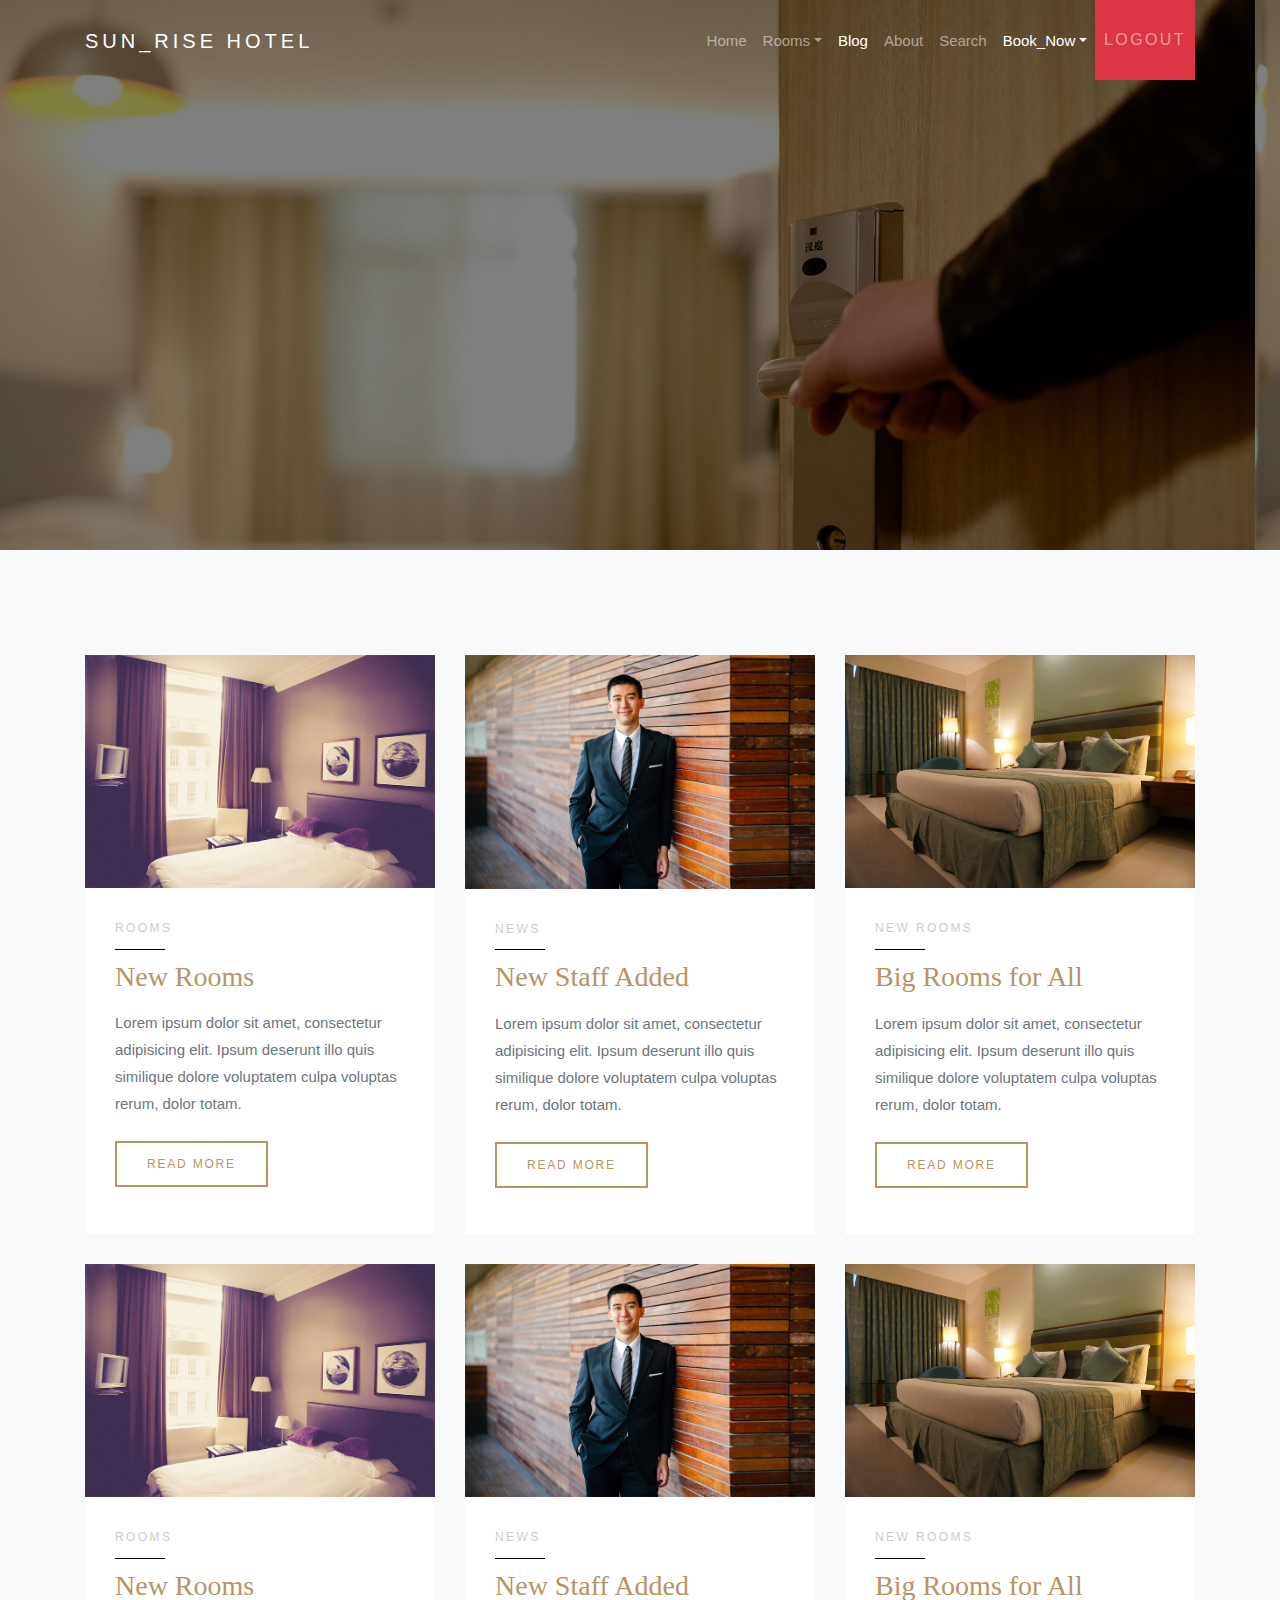
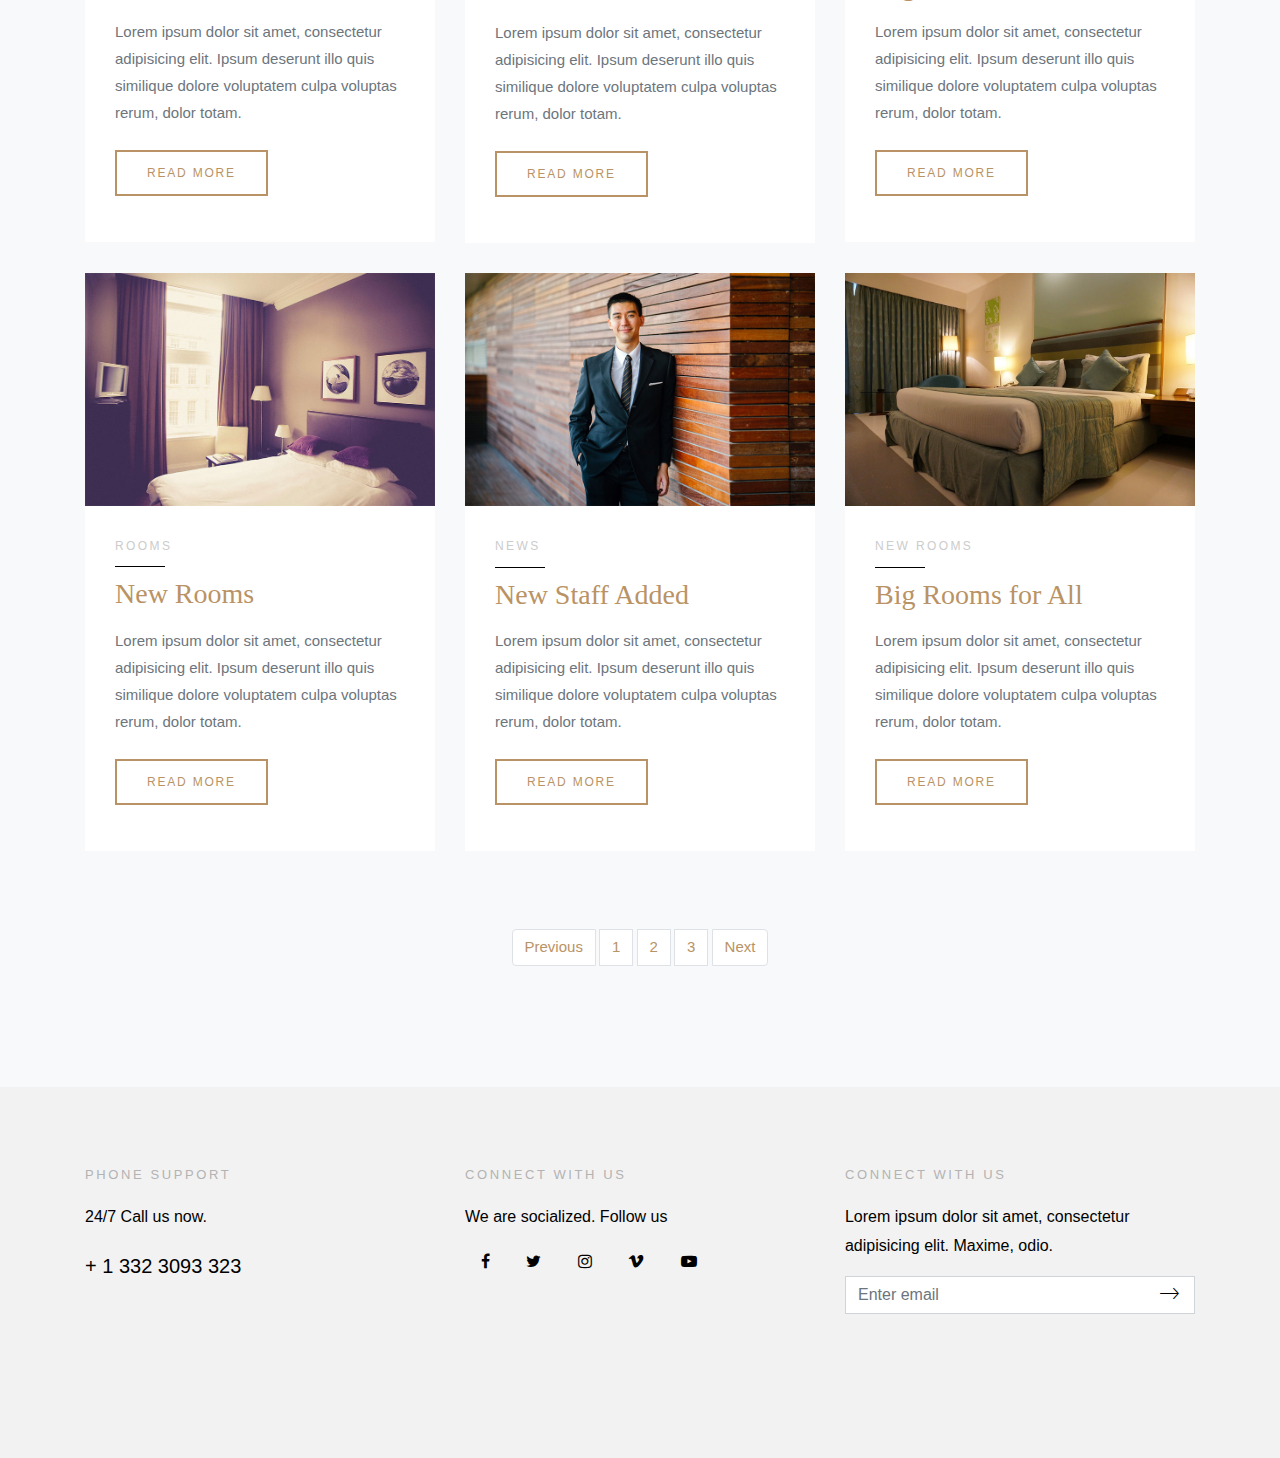
<file: blog.html>
<!doctype html>
<html lang="en">
  <head>
    <title>Sun_Rise Hotel</title>
    <meta charset="utf-8">
    <link rel="stylesheet" href="css/bootstrap.css">
    <link rel="stylesheet" href="css/animate.css">
    <link rel="stylesheet" href="css/owl.carousel.min.css">

    <link rel="stylesheet" href="fonts/ionicons/css/ionicons.min.css">
    <link rel="stylesheet" href="fonts/fontawesome/css/font-awesome.min.css">
    <link rel="stylesheet" href="css/magnific-popup.css">

    <!-- Theme Style -->
    <link rel="stylesheet" href="css/style.css">
  </head>
  <body>
    
    <header role="banner">
     
      <nav class="navbar navbar-expand-md navbar-dark bg-light">
        <div class="container">
          <a class="navbar-brand" href="index.html">Sun_Rise Hotel</a>
          <button class="navbar-toggler" type="button" data-toggle="collapse" data-target="#navbarsExample05" aria-controls="navbarsExample05" aria-expanded="false" aria-label="Toggle navigation">
            <span class="navbar-toggler-icon"></span>
          </button>

          <div class="collapse navbar-collapse navbar-light" id="navbarsExample05">
            <ul class="navbar-nav ml-auto pl-lg-5 pl-0">
              <li class="nav-item">
                <a class="nav-link" href="index.html">Home</a>
              </li>
              <li class="nav-item dropdown">
                <a class="nav-link dropdown-toggle" href="rooms.html" id="dropdown04" data-toggle="dropdown" aria-haspopup="true" aria-expanded="false">Rooms</a>
                <div class="dropdown-menu" aria-labelledby="dropdown04">
                  <a class="dropdown-item" href="rooms.html">Room Videos</a>
                  <a class="dropdown-item" href="rooms.html">Rooms</a>
    
                </div>

              </li>
              <li class="nav-item">
                <a class="nav-link active" href="blog.html">Blog</a>
              </li>
              <li class="nav-item">
                <a class="nav-link " href="about.html">About</a>
              </li>
                            <li class="nav-item">
                <a class="nav-link" href="Search.html">Search</a>
              </li>

              <li class="nav-item dropdown">
                <a class="nav-link dropdown-toggle active" id="dropdown04" data-toggle="dropdown" aria-haspopup="true" aria-expanded="false">Book_Now</a>
                <div class="dropdown-menu" aria-labelledby="dropdown04">
                  <a class="dropdown-item" href="booknow.html">First_Time</a>
                  <a class="dropdown-item active" href="last.html">Not_First</a>
                </div>

              </li>
              			    	                    <li class="nav-item">
                <a class=" btn btn-danger nav-link" href="ind.html">Logout</a>
              </li>
            </ul>
            
          </div>
        </div>
      </nav>
    </header>
    <!-- END header -->

    <section class="site-hero site-hero-innerpage overlay" data-stellar-background-ratio="0.5" style="background-image: url(images/big_image_1.jpg);">
      <div class="container">
        <div class="row align-items-center site-hero-inner justify-content-center">
          <div class="col-md-12 text-center">

            <div class="mb-5 element-animate">
              <h1>News &amp; Events</h1>
              <p>Read our daily news and events of our luxury hotel.</p>
            </div>

          </div>
        </div>
      </div>
    </section>
    <!-- END section -->

    <section class="site-section bg-light">
      <div class="container">
        
        <div class="row mb-5">
          <div class="col-md-4">
            <div class="post-entry">
              <a href="blog-single.html"><img src="images/img_3.jpg" alt="Image placeholder" class="img-fluid"></a>
              <div class="body-text">
                <div class="category">Rooms</div>
                <h3 class="mb-3"><a href="blog-single.html">New Rooms</a></h3>
                <p class="mb-4">Lorem ipsum dolor sit amet, consectetur adipisicing elit. Ipsum deserunt illo quis similique dolore voluptatem culpa voluptas rerum, dolor totam.</p>
                <p><a href="#" class="btn btn-primary btn-outline-primary btn-sm">Read More</a></p>
              </div>
            </div>
          </div>
          <div class="col-md-4">
            <div class="post-entry">
              <a href="blog-single.html"><img src="images/img_6.jpg" alt="Image placeholder" class="img-fluid"></a>
              <div class="body-text">
                <div class="category">News</div>
                <h3 class="mb-3"><a href="blog-single.html">New Staff Added</a></h3>
                <p class="mb-4">Lorem ipsum dolor sit amet, consectetur adipisicing elit. Ipsum deserunt illo quis similique dolore voluptatem culpa voluptas rerum, dolor totam.</p>
                <p><a href="#" class="btn btn-primary btn-outline-primary btn-sm">Read More</a></p>
              </div>
            </div>
          </div>
          <div class="col-md-4">
            <div class="post-entry">
              <a href="blog-single.html"><img src="images/img_5.jpg" alt="Image placeholder" class="img-fluid"></a>
              <div class="body-text">
                <div class="category">New Rooms</div>
                <h3 class="mb-3"><a href="blog-single.html">Big Rooms for All</a></h3>
                <p class="mb-4">Lorem ipsum dolor sit amet, consectetur adipisicing elit. Ipsum deserunt illo quis similique dolore voluptatem culpa voluptas rerum, dolor totam.</p>
                <p><a href="#" class="btn btn-primary btn-outline-primary btn-sm">Read More</a></p>
              </div>
            </div>
          </div>

          <div class="col-md-4">
            <div class="post-entry">
              <a href="blog-single.html"><img src="images/img_3.jpg" alt="Image placeholder" class="img-fluid"></a>
              <div class="body-text">
                <div class="category">Rooms</div>
                <h3 class="mb-3"><a href="blog-single.html">New Rooms</a></h3>
                <p class="mb-4">Lorem ipsum dolor sit amet, consectetur adipisicing elit. Ipsum deserunt illo quis similique dolore voluptatem culpa voluptas rerum, dolor totam.</p>
                <p><a href="#" class="btn btn-primary btn-outline-primary btn-sm">Read More</a></p>
              </div>
            </div>
          </div>
          <div class="col-md-4">
            <div class="post-entry">
              <a href="blog-single.html"><img src="images/img_6.jpg" alt="Image placeholder" class="img-fluid"></a>
              <div class="body-text">
                <div class="category">News</div>
                <h3 class="mb-3"><a href="blog-single.html">New Staff Added</a></h3>
                <p class="mb-4">Lorem ipsum dolor sit amet, consectetur adipisicing elit. Ipsum deserunt illo quis similique dolore voluptatem culpa voluptas rerum, dolor totam.</p>
                <p><a href="#" class="btn btn-primary btn-outline-primary btn-sm">Read More</a></p>
              </div>
            </div>
          </div>
          <div class="col-md-4">
            <div class="post-entry">
              <a href="blog-single.html"><img src="images/img_5.jpg" alt="Image placeholder" class="img-fluid"></a>
              <div class="body-text">
                <div class="category">New Rooms</div>
                <h3 class="mb-3"><a href="blog-single.html">Big Rooms for All</a></h3>
                <p class="mb-4">Lorem ipsum dolor sit amet, consectetur adipisicing elit. Ipsum deserunt illo quis similique dolore voluptatem culpa voluptas rerum, dolor totam.</p>
                <p><a href="#" class="btn btn-primary btn-outline-primary btn-sm">Read More</a></p>
              </div>
            </div>
          </div>

          <div class="col-md-4">
            <div class="post-entry">
              <a href="blog-single.html"><img src="images/img_3.jpg" alt="Image placeholder" class="img-fluid"></a>
              <div class="body-text">
                <div class="category">Rooms</div>
                <h3 class="mb-3"><a href="blog-single.html">New Rooms</a></h3>
                <p class="mb-4">Lorem ipsum dolor sit amet, consectetur adipisicing elit. Ipsum deserunt illo quis similique dolore voluptatem culpa voluptas rerum, dolor totam.</p>
                <p><a href="#" class="btn btn-primary btn-outline-primary btn-sm">Read More</a></p>
              </div>
            </div>
          </div>
          <div class="col-md-4">
            <div class="post-entry">
              <a href="blog-single.html"><img src="images/img_6.jpg" alt="Image placeholder" class="img-fluid"></a>
              <div class="body-text">
                <div class="category">News</div>
                <h3 class="mb-3"><a href="blog-single.html">New Staff Added</a></h3>
                <p class="mb-4">Lorem ipsum dolor sit amet, consectetur adipisicing elit. Ipsum deserunt illo quis similique dolore voluptatem culpa voluptas rerum, dolor totam.</p>
                <p><a href="#" class="btn btn-primary btn-outline-primary btn-sm">Read More</a></p>
              </div>
            </div>
          </div>
          <div class="col-md-4">
            <div class="post-entry">
              <a href="blog-single.html"><img src="images/img_5.jpg" alt="Image placeholder" class="img-fluid"></a>
              <div class="body-text">
                <div class="category">New Rooms</div>
                <h3 class="mb-3"><a href="blog-single.html">Big Rooms for All</a></h3>
                <p class="mb-4">Lorem ipsum dolor sit amet, consectetur adipisicing elit. Ipsum deserunt illo quis similique dolore voluptatem culpa voluptas rerum, dolor totam.</p>
                <p><a href="#" class="btn btn-primary btn-outline-primary btn-sm">Read More</a></p>
              </div>
            </div>
          </div>


        </div>

        <div class="row">
          <div class="col-md-12 text-center">
            <nav aria-label="Page navigation example">
              <ul class="pagination">
                <li class="page-item"><a class="page-link" href="#">Previous</a></li>
                <li class="page-item"><a class="page-link" href="#">1</a></li>
                <li class="page-item"><a class="page-link" href="#">2</a></li>
                <li class="page-item"><a class="page-link" href="#">3</a></li>
                <li class="page-item"><a class="page-link" href="#">Next</a></li>
              </ul>
            </nav>
          </div>
        </div>
      </div>
    </section>
    <!-- END section -->
   
   
    <footer class="site-footer">
      <div class="container">
        <div class="row mb-5">
          <div class="col-md-4">
            <h3>Phone Support</h3>
            <p>24/7 Call us now.</p>
            <p class="lead"><a href="tel://">+ 1 332 3093 323</a></p>
          </div>
          <div class="col-md-4">
            <h3>Connect With Us</h3>
            <p>We are socialized. Follow us</p>
            <p>
              <a href="#" class="pl-0 p-3"><span class="fa fa-facebook"></span></a>
              <a href="#" class="p-3"><span class="fa fa-twitter"></span></a>
              <a href="#" class="p-3"><span class="fa fa-instagram"></span></a>
              <a href="#" class="p-3"><span class="fa fa-vimeo"></span></a>
              <a href="#" class="p-3"><span class="fa fa-youtube-play"></span></a>
            </p>
          </div>
          <div class="col-md-4">
            <h3>Connect With Us</h3>
            <p>Lorem ipsum dolor sit amet, consectetur adipisicing elit. Maxime, odio.</p>
            <form action="#" class="subscribe">
              <div class="form-group">
                <button type="submit"><span class="ion-ios-arrow-thin-right"></span></button>
                <input type="email" class="form-control" placeholder="Enter email">
              </div>
              
            </form>
          </div>
        </div>

      </div>
    </footer>
    <!-- END footer -->
    
    <!-- loader -->
    <script src="js/jquery-3.2.1.min.js"></script>
    <script src="js/jquery-migrate-3.0.0.js"></script>
    <script src="js/popper.min.js"></script>
    <script src="js/bootstrap.min.js"></script>
    <script src="js/owl.carousel.min.js"></script>
    <script src="js/jquery.waypoints.min.js"></script>
    <script src="js/jquery.stellar.min.js"></script>

    <script src="js/jquery.magnific-popup.min.js"></script>
    <script src="js/magnific-popup-options.js"></script>

    <script src="js/main.js"></script>
  </body>
</html>
</file>
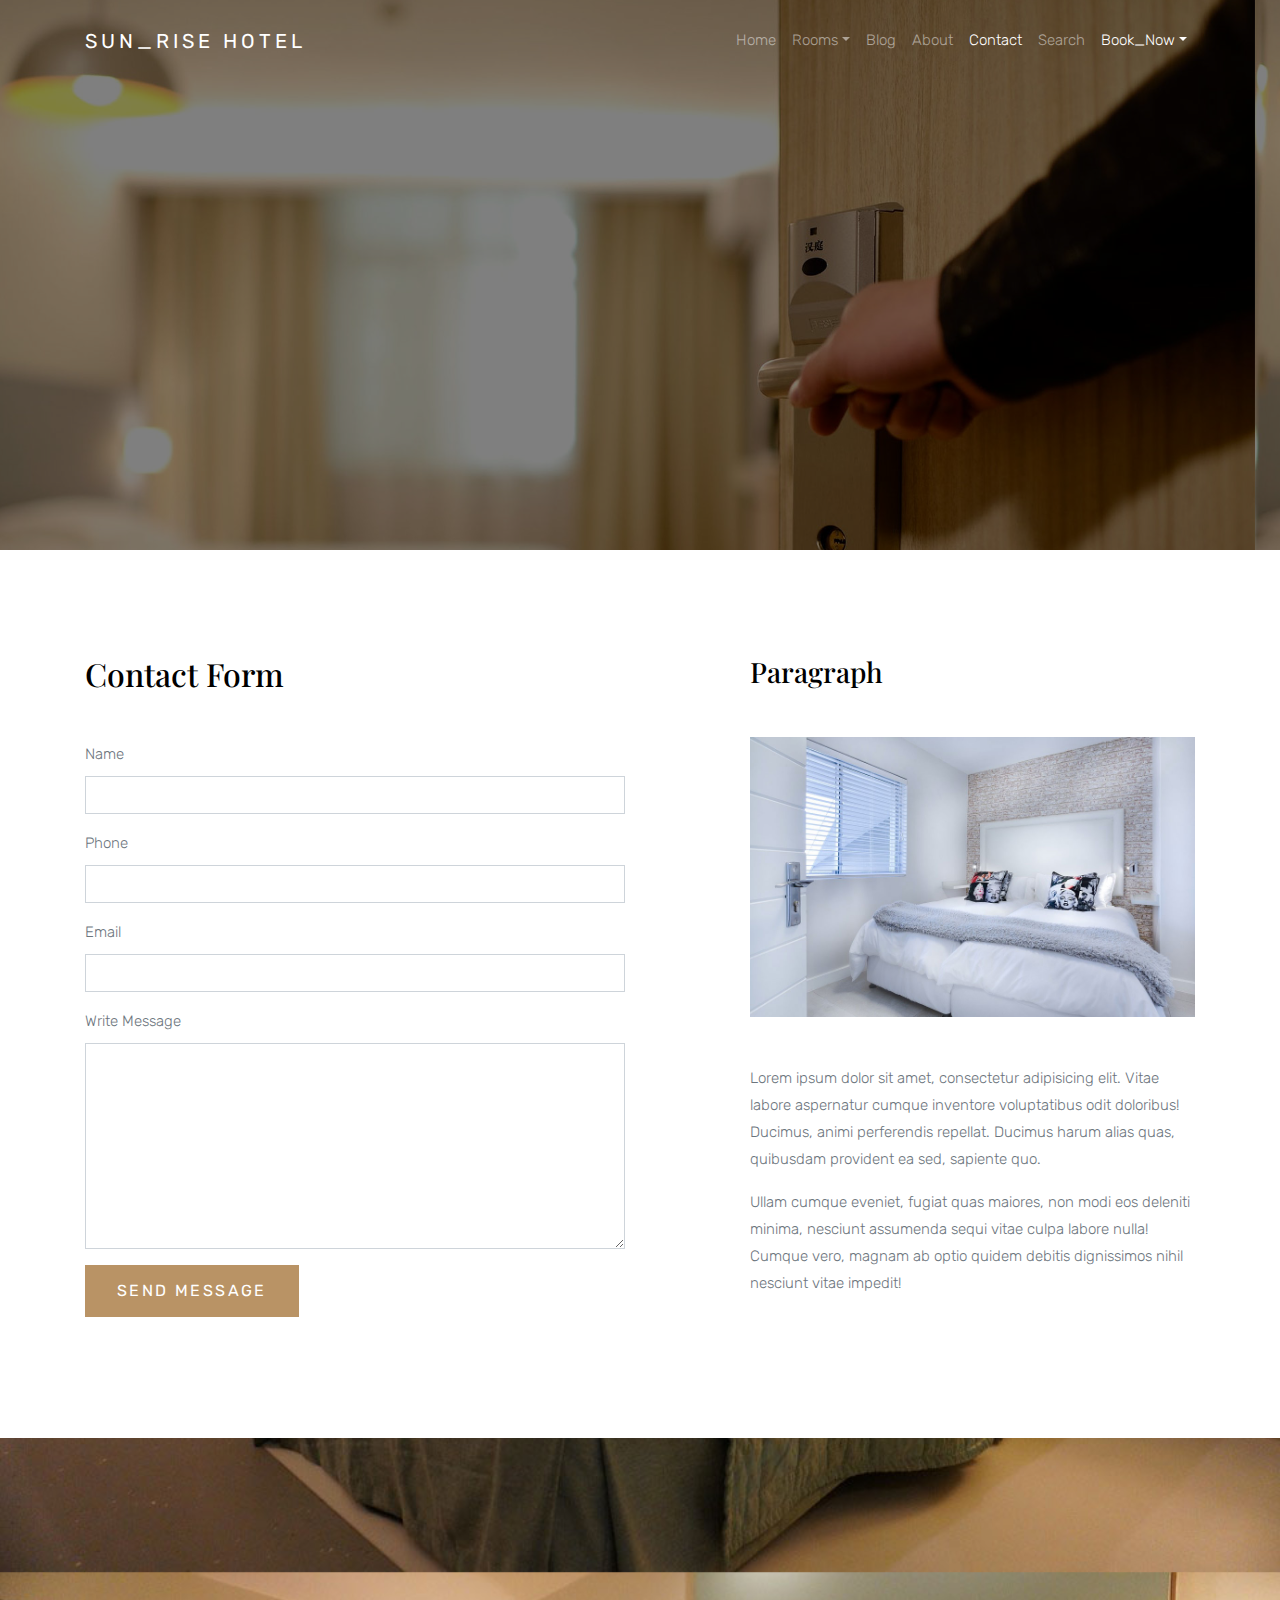
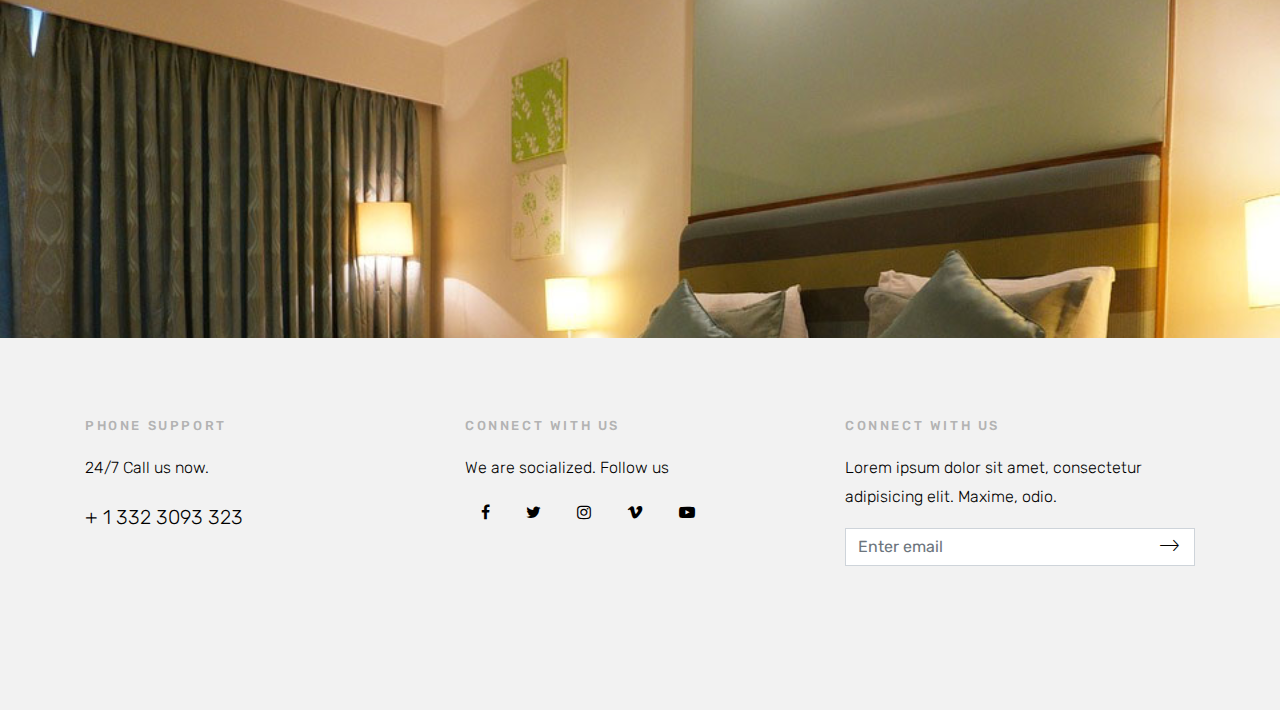
<file: contact.html>
<!doctype html>
<html lang="en">
  <head>
    <title>Sun_Rise_Hotel</title>
    <meta charset="utf-8">
    <meta name="viewport" content="width=device-width, initial-scale=1, shrink-to-fit=no">

    <link href="https://fonts.googleapis.com/css?family=Playfair+Display:400,700,900|Rubik:300,400,700" rel="stylesheet">

    <link rel="stylesheet" href="css/bootstrap.css">
    <link rel="stylesheet" href="css/animate.css">
    <link rel="stylesheet" href="css/owl.carousel.min.css">

    <link rel="stylesheet" href="fonts/ionicons/css/ionicons.min.css">
    <link rel="stylesheet" href="fonts/fontawesome/css/font-awesome.min.css">
    <link rel="stylesheet" href="css/magnific-popup.css">

    <!-- Theme Style -->
    <link rel="stylesheet" href="css/style.css">
  </head>
  <body>
    
    <header role="banner">
     
      <nav class="navbar navbar-expand-md navbar-dark bg-light">
        <div class="container">
          <a class="navbar-brand" href="index.html">Sun_Rise Hotel</a>
          <button class="navbar-toggler" type="button" data-toggle="collapse" data-target="#navbarsExample05" aria-controls="navbarsExample05" aria-expanded="false" aria-label="Toggle navigation">
            <span class="navbar-toggler-icon"></span>
          </button>

          <div class="collapse navbar-collapse navbar-light" id="navbarsExample05">
            <ul class="navbar-nav ml-auto pl-lg-5 pl-0">
              <li class="nav-item">
                <a class="nav-link" href="index.html">Home</a>
              </li>
              <li class="nav-item dropdown">
                <a class="nav-link dropdown-toggle" href="rooms.html" id="dropdown04" data-toggle="dropdown" aria-haspopup="true" aria-expanded="false">Rooms</a>
                <div class="dropdown-menu" aria-labelledby="dropdown04">
                  <a class="dropdown-item" href="rooms.html">Room Videos</a>
                  <a class="dropdown-item" href="rooms.html">Rooms</a>
                </div>

              </li>
              <li class="nav-item">
                <a class="nav-link" href="blog.html">Blog</a>
              </li>
              <li class="nav-item">
                <a class="nav-link " href="about.html">About</a>
              </li>
              <li class="nav-item">
                <a class="nav-link active" href="contact.html">Contact</a>
              </li>
                            <li class="nav-item">
                <a class="nav-link" href="Search.html">Search</a>
              </li>

              <li class="nav-item dropdown">
                <a class="nav-link dropdown-toggle active" id="dropdown04" data-toggle="dropdown" aria-haspopup="true" aria-expanded="false">Book_Now</a>
                <div class="dropdown-menu" aria-labelledby="dropdown04">
                  <a class="dropdown-item" href="booknow.html">First_Time</a>
                  <a class="dropdown-item active" href="last.html">Not_First</a>
                </div>

              </li>
            </ul>
            
          </div>
        </div>
      </nav>
    </header>
    <!-- END header -->

    <section class="site-hero site-hero-innerpage overlay" data-stellar-background-ratio="0.5" style="background-image: url(images/big_image_1.jpg);">
      <div class="container">
        <div class="row align-items-center site-hero-inner justify-content-center">
          <div class="col-md-12 text-center">

            <div class="mb-5 element-animate">
              <h1>Contact Us</h1>
              <p>Discover our world's #1 Luxury Room For VIP.</p>
            </div>

          </div>
        </div>
      </div>
    </section>
    <!-- END section -->

    <section class="site-section">
      <div class="container">
        <div class="row">
          <div class="col-md-6">
            <h2 class="mb-5">Contact Form</h2>
          <form action="#" method="post">
                  <div class="row">
                    <div class="col-md-12 form-group">
                      <label for="name">Name</label>
                      <input type="text" id="name" class="form-control ">
                    </div>
                  </div>
                  <div class="row">
                    <div class="col-md-12 form-group">
                      <label for="phone">Phone</label>
                      <input type="text" id="phone" class="form-control ">
                    </div>
                  </div>
                  <div class="row">
                    <div class="col-md-12 form-group">
                      <label for="email">Email</label>
                      <input type="email" id="email" class="form-control ">
                    </div>
                  </div>
                  <div class="row">
                    <div class="col-md-12 form-group">
                      <label for="message">Write Message</label>
                      <textarea name="message" id="message" class="form-control " cols="30" rows="8"></textarea>
                    </div>
                  </div>
                  <div class="row">
                    <div class="col-md-6 form-group">
                      <input type="submit" value="Send Message" class="btn btn-primary">
                    </div>
                  </div>
                </form>
              </div>
              <div class="col-md-1"></div>
              <div class="col-md-5">
                <h3 class="mb-5">Paragraph</h3>
                <p class="mb-5"><img src="images/img_4.jpg" alt="" class="img-fluid"></p>
                <p>Lorem ipsum dolor sit amet, consectetur adipisicing elit. Vitae labore aspernatur cumque inventore voluptatibus odit doloribus! Ducimus, animi perferendis repellat. Ducimus harum alias quas, quibusdam provident ea sed, sapiente quo.</p>
                <p>Ullam cumque eveniet, fugiat quas maiores, non modi eos deleniti minima, nesciunt assumenda sequi vitae culpa labore nulla! Cumque vero, magnam ab optio quidem debitis dignissimos nihil nesciunt vitae impedit!</p>
              </div>
        </div>
      </div>
    </section>
    <!-- END section -->


   
   

    <section class="section-cover" data-stellar-background-ratio="0.5" style="background-image: url(images/img_5.jpg);">
      <div class="container">
        <div class="row justify-content-center align-items-center intro">
          <div class="col-md-9 text-center element-animate">
            <h2>Relax and Enjoy your Holiday</h2>
            <p class="lead mb-5">Lorem ipsum dolor sit amet, consectetur adipisicing elit. Architecto quidem tempore expedita facere facilis, dolores!</p>
            <div class="btn-play-wrap"><a href="https://vimeo.com/channels/staffpicks/93951774" class="btn-play popup-vimeo "><span class="ion-ios-play"></span></a></div>
          </div>
        </div>
      </div>
    </section>
    <!-- END section -->
   
    <footer class="site-footer">
      <div class="container">
        <div class="row mb-5">
          <div class="col-md-4">
            <h3>Phone Support</h3>
            <p>24/7 Call us now.</p>
            <p class="lead"><a href="tel://">+ 1 332 3093 323</a></p>
          </div>
          <div class="col-md-4">
            <h3>Connect With Us</h3>
            <p>We are socialized. Follow us</p>
            <p>
              <a href="#" class="pl-0 p-3"><span class="fa fa-facebook"></span></a>
              <a href="#" class="p-3"><span class="fa fa-twitter"></span></a>
              <a href="#" class="p-3"><span class="fa fa-instagram"></span></a>
              <a href="#" class="p-3"><span class="fa fa-vimeo"></span></a>
              <a href="#" class="p-3"><span class="fa fa-youtube-play"></span></a>
            </p>
          </div>
          <div class="col-md-4">
            <h3>Connect With Us</h3>
            <p>Lorem ipsum dolor sit amet, consectetur adipisicing elit. Maxime, odio.</p>
            <form action="#" class="subscribe">
              <div class="form-group">
                <button type="submit"><span class="ion-ios-arrow-thin-right"></span></button>
                <input type="email" class="form-control" placeholder="Enter email">
              </div>
              
            </form>
          </div>
        </div>

      </div>
    </footer>
    <!-- END footer -->
    
    <!-- loader -->
    <script src="js/jquery-3.2.1.min.js"></script>
    <script src="js/jquery-migrate-3.0.0.js"></script>
    <script src="js/popper.min.js"></script>
    <script src="js/bootstrap.min.js"></script>
    <script src="js/owl.carousel.min.js"></script>
    <script src="js/jquery.waypoints.min.js"></script>
    <script src="js/jquery.stellar.min.js"></script>

    <script src="js/jquery.magnific-popup.min.js"></script>
    <script src="js/magnific-popup-options.js"></script>

    <script src="js/main.js"></script>
  </body>
</html>
</file>
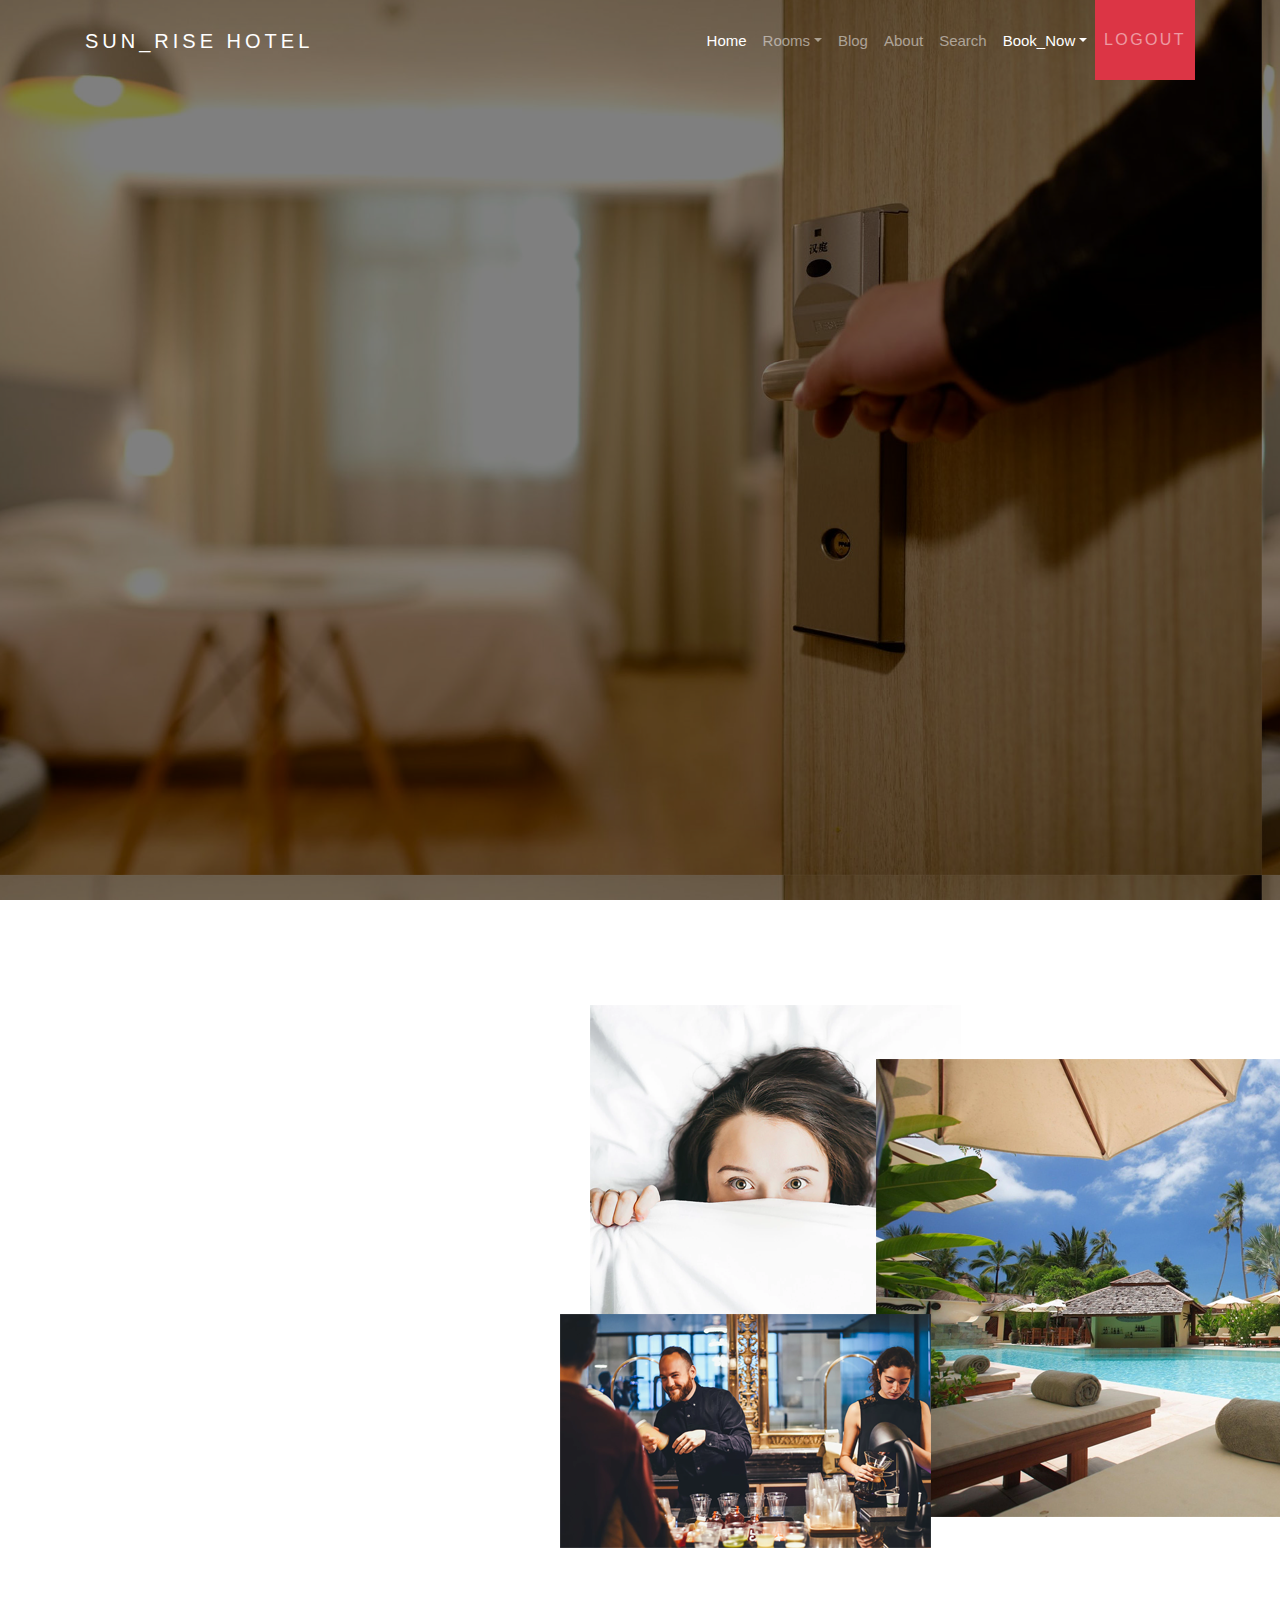
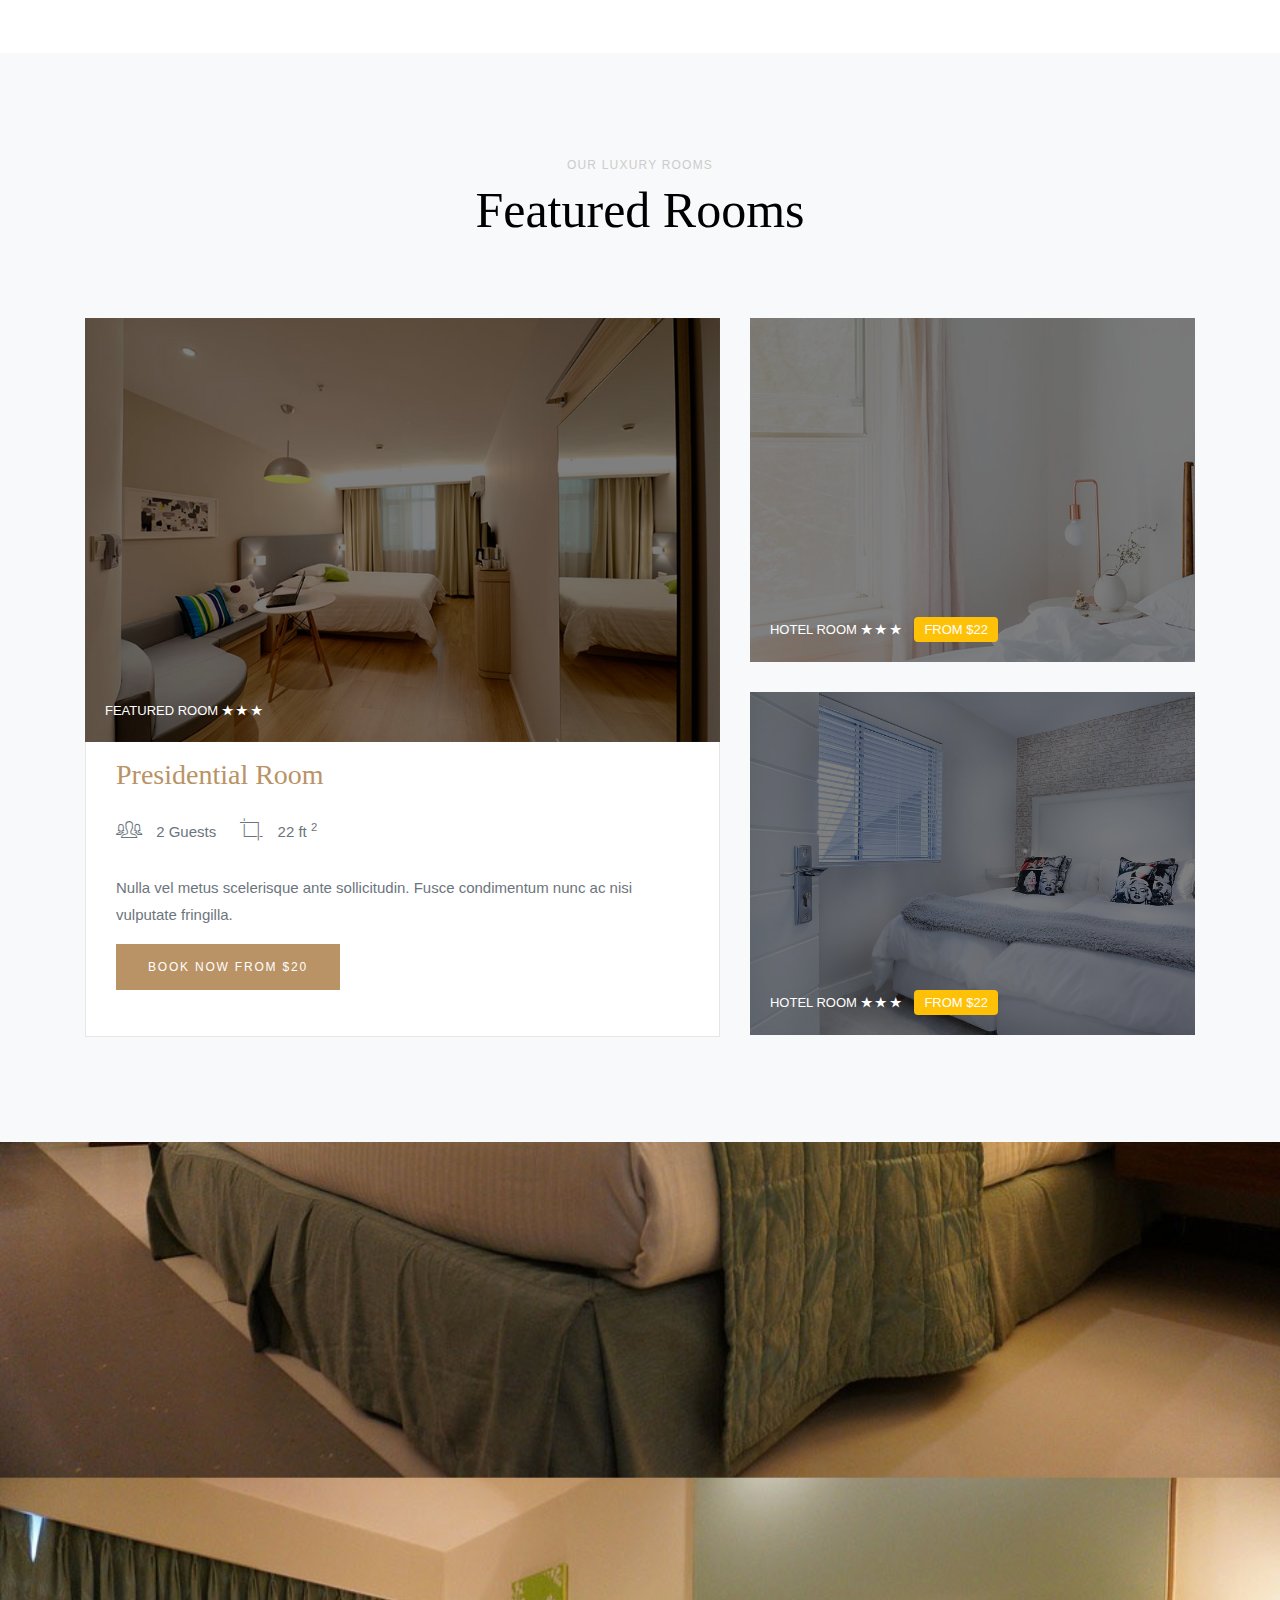
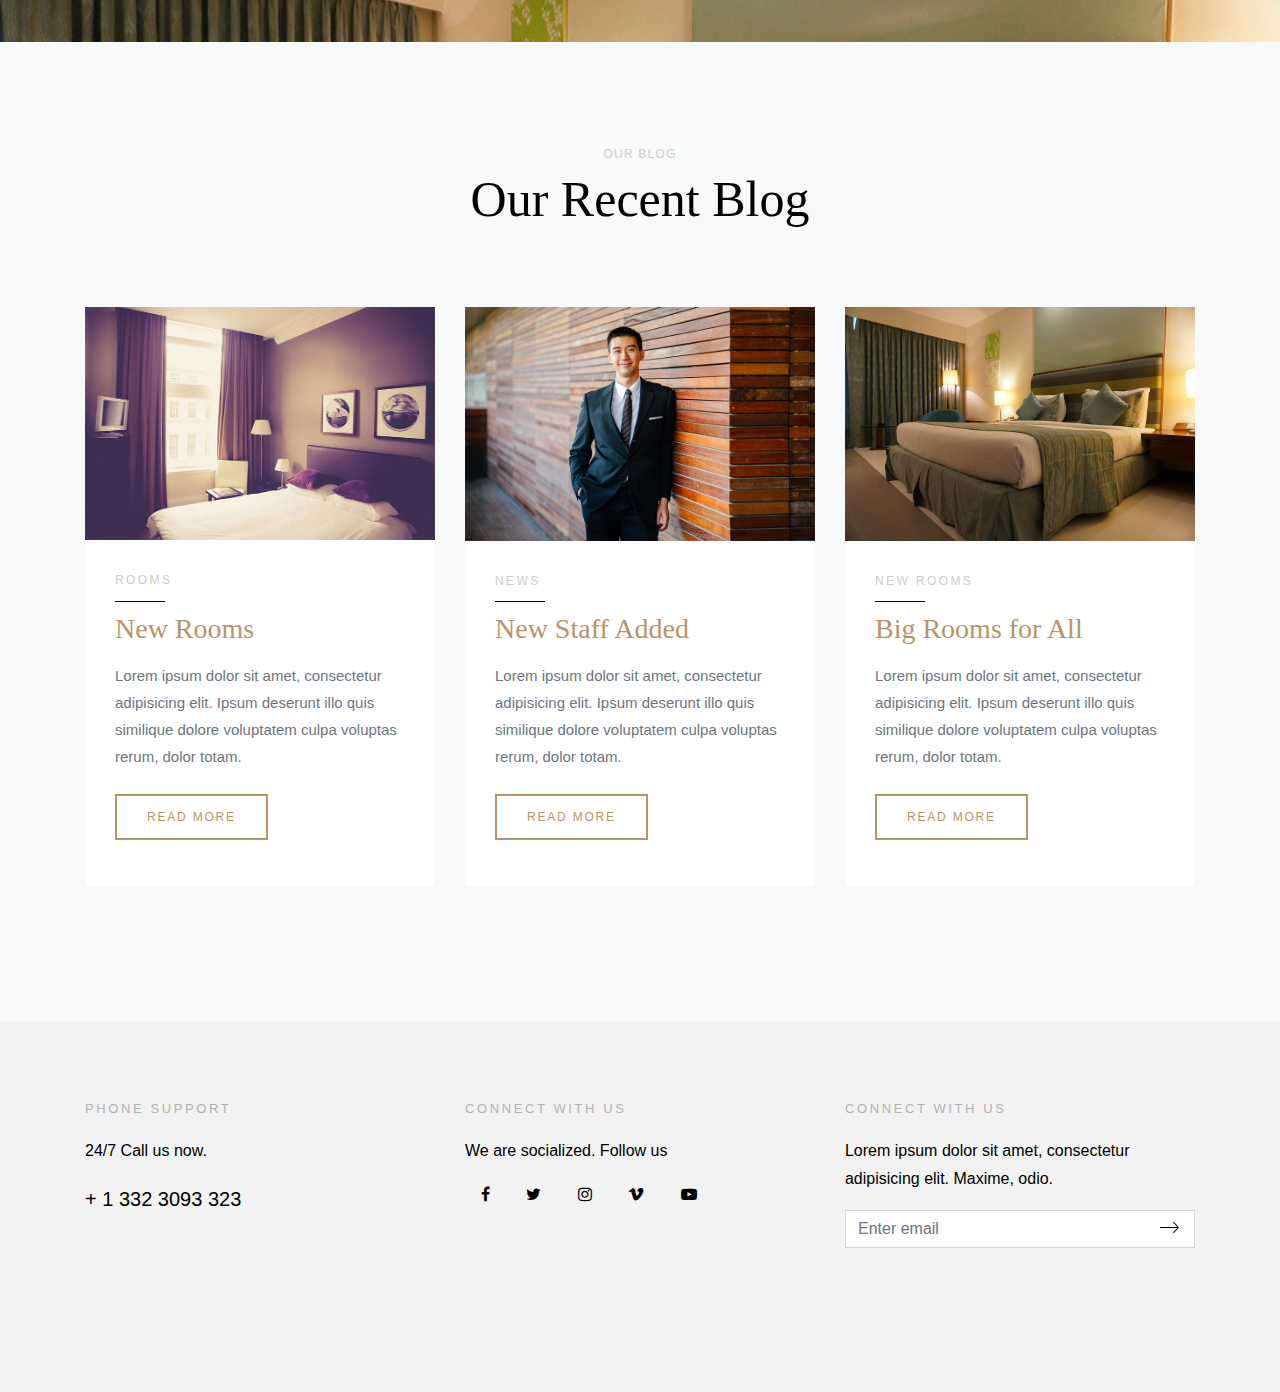
<file: home.html>
<!doctype html>
<html lang="en">
  <head>
    <title>Sun_Rise Hotel </title>
    <meta charset="utf-8">
    <link rel="stylesheet" href="css/bootstrap.css">
    <link rel="stylesheet" href="css/animate.css">
    <link rel="stylesheet" href="css/owl.carousel.min.css">

    <link rel="stylesheet" href="fonts/ionicons/css/ionicons.min.css">
    <link rel="stylesheet" href="fonts/fontawesome/css/font-awesome.min.css">
    <link rel="stylesheet" href="css/magnific-popup.css">

    <!-- Theme Style -->
    <link rel="stylesheet" href="css/style.css">
  </head>
  <body>
    
    <header role="banner">
     
      <nav class="navbar navbar-expand-md navbar-dark bg-light">
        <div class="container">
          <a class="navbar-brand" href="index.html">Sun_Rise Hotel</a>
          <button class="navbar-toggler" type="button" data-toggle="collapse" data-target="#navbarsExample05" aria-controls="navbarsExample05" aria-expanded="false" aria-label="Toggle navigation">
            <span class="navbar-toggler-icon"></span>
          </button>

          <div class="collapse navbar-collapse navbar-light" id="navbarsExample05">
            <ul class="navbar-nav ml-auto pl-lg-5 pl-0">
              <li class="nav-item">
                <a class="nav-link active" href="index.html">Home</a>
              </li>
              <li class="nav-item dropdown">
                <a class="nav-link dropdown-toggle" href="rooms.html" id="dropdown04" data-toggle="dropdown" aria-haspopup="true" aria-expanded="false">Rooms</a>
                <div class="dropdown-menu" aria-labelledby="dropdown04">
                  <a class="dropdown-item" href="rooms.html">Room Videos</a>
                  <a class="dropdown-item" href="rooms.html">Rooms</a>
                </div>
              </li>
              <li class="nav-item">
                <a class="nav-link" href="blog.html">Blog</a>
              </li>
              <li class="nav-item">
                <a class="nav-link" href="about.html">About</a>
              </li>
              <li class="nav-item">
                <a class="nav-link" href="Search.html">Search</a>
              </li>

              <li class="nav-item dropdown">
                <a class="nav-link dropdown-toggle active" id="dropdown04" data-toggle="dropdown" aria-haspopup="true" aria-expanded="false">Book_Now</a>
                <div class="dropdown-menu" aria-labelledby="dropdown04">
                  <a class="dropdown-item" href="booknow.html">First_Time</a>
                  <a class="dropdown-item active" href="last.html">Not_First</a>
                </div>

              </li>
              			    	                    <li class="nav-item">
                <a class=" btn btn-danger nav-link" href="ind.html">Logout</a>
              </li>
            </ul>
            
          </div>
        </div>
      </nav>
    </header>
    <!-- END header -->

    <section class="site-hero overlay" data-stellar-background-ratio="0.5" style="background-image: url(images/big_image_1.jpg);">
      <div class="container">
        <div class="row align-items-center site-hero-inner justify-content-center">
          <div class="col-md-12 text-center">

            <div class="mb-5 element-animate">
              <h1>Welcome To Our Luxury Rooms</h1>
              <p>Discover our world's #1 Luxury Room For VIP.</p>
              <p><a href="booknow.html" class="btn btn-primary">Book Now</a></p>
            </div>

          </div>
        </div>
      </div>
    </section>
    <!-- END section -->

    <section class="site-section">
      <div class="container">
        <div class="row align-items-center">
          <div class="col-md-4">
            <div class="heading-wrap text-center element-animate">
              <h4 class="sub-heading">Stay with our luxury rooms</h4>
              <h2 class="heading">Stay and Enjoy</h2>
              <p class="mb-5">Lorem ipsum dolor sit amet, consectetur adipisicing elit. Minus illo similique natus, a recusandae? Dolorum, unde a quibusdam est? Corporis deleniti obcaecati quibusdam inventore fuga eveniet! Qui delectus tempore amet!</p>
              <p><a href="#" class="btn btn-primary btn-sm">More About Us</a></p>
            </div>
          </div>
          <div class="col-md-1"></div>
          <div class="col-md-7">
            <img src="images/f_img_1.png" alt="Image placeholder" class="img-md-fluid">
          </div>
        </div>
      </div>
    </section>
    <!-- END section -->

    <section class="site-section bg-light">
      <div class="container">
        <div class="row mb-5">
          <div class="col-md-12 heading-wrap text-center">
            <h4 class="sub-heading">Our Luxury Rooms</h4>
              <h2 class="heading">Featured Rooms</h2>
          </div>
        </div>
        <div class="row ">
          <div class="col-md-7">
            <div class="media d-block room mb-0">
              <figure>
                <img src="images/img_1.jpg" alt="Generic placeholder image" class="img-fluid">
                <div class="overlap-text">
                  <span>
                    Featured Room 
                    <span class="ion-ios-star"></span>
                    <span class="ion-ios-star"></span>
                    <span class="ion-ios-star"></span>
                  </span>
                </div>
              </figure>
              <div class="media-body">
                <h3 class="mt-0"><a href="#">Presidential Room</a></h3>
                <ul class="room-specs">
                  <li><span class="ion-ios-people-outline"></span> 2 Guests</li>
                  <li><span class="ion-ios-crop"></span> 22 ft <sup>2</sup></li>
                </ul>
                <p>Nulla vel metus scelerisque ante sollicitudin. Fusce condimentum nunc ac nisi vulputate fringilla. </p>
                <p><a href="#" class="btn btn-primary btn-sm">Book Now From $20</a></p>
              </div>
            </div>
          </div>
          <div class="col-md-5 room-thumbnail-absolute">
            <a href="#" class="media d-block room bg first-room" style="background-image: url(images/img_2.jpg); ">
              <!-- <figure> -->
                <div class="overlap-text">
                  <span>
                    Hotel Room 
                    <span class="ion-ios-star"></span>
                    <span class="ion-ios-star"></span>
                    <span class="ion-ios-star"></span>
                  </span>
                  <span class="pricing-from">
                    from $22
                  </span>
                </div>
              <!-- </figure> -->
            </a>

            <a href="#" class="media d-block room bg second-room" style="background-image: url(images/img_4.jpg); ">
              <!-- <figure> -->
                <div class="overlap-text">
                  <span>
                    Hotel Room 
                    <span class="ion-ios-star"></span>
                    <span class="ion-ios-star"></span>
                    <span class="ion-ios-star"></span>
                  </span>
                  <span class="pricing-from">
                    from $22
                  </span>
                </div>
              <!-- </figure> -->
            </a>
            
          </div>
        </div>
      </div>
    </section>

   
    
    <section class="section-cover" data-stellar-background-ratio="0.5" style="background-image: url(images/img_5.jpg);">
      <div class="container">
        <div class="row justify-content-center align-items-center intro">
          <div class="col-md-9 text-center element-animate">
            <h2>Relax and Enjoy your Holiday</h2>
            <p class="lead mb-5">Lorem ipsum dolor sit amet, consectetur adipisicing elit. Architecto quidem tempore expedita facere facilis, dolores!</p>
            <div class="btn-play-wrap"><a href="https://vimeo.com/channels/staffpicks/93951774" class="btn-play popup-vimeo "><span class="ion-ios-play"></span></a></div>
          </div>
        </div>
      </div>
    </section>
    <!-- END section -->
    
    <section class="site-section bg-light">
      <div class="container">
        <div class="row mb-5">
          <div class="col-md-12 heading-wrap text-center">
            <h4 class="sub-heading">Our Blog</h4>
              <h2 class="heading">Our Recent Blog</h2>
          </div>
        </div>
        <div class="row ">
          <div class="col-md-4">
            <div class="post-entry">
              <img src="images/img_3.jpg" alt="Image placeholder" class="img-fluid">
              <div class="body-text">
                <div class="category">Rooms</div>
                <h3 class="mb-3"><a href="#">New Rooms</a></h3>
                <p class="mb-4">Lorem ipsum dolor sit amet, consectetur adipisicing elit. Ipsum deserunt illo quis similique dolore voluptatem culpa voluptas rerum, dolor totam.</p>
                <p><a href="#" class="btn btn-primary btn-outline-primary btn-sm">Read More</a></p>
              </div>
            </div>
          </div>
          <div class="col-md-4">
            <div class="post-entry">
              <img src="images/img_6.jpg" alt="Image placeholder" class="img-fluid">
              <div class="body-text">
                <div class="category">News</div>
                <h3 class="mb-3"><a href="#">New Staff Added</a></h3>
                <p class="mb-4">Lorem ipsum dolor sit amet, consectetur adipisicing elit. Ipsum deserunt illo quis similique dolore voluptatem culpa voluptas rerum, dolor totam.</p>
                <p><a href="#" class="btn btn-primary btn-outline-primary btn-sm">Read More</a></p>
              </div>
            </div>
          </div>
          <div class="col-md-4">
            <div class="post-entry">
              <img src="images/img_5.jpg" alt="Image placeholder" class="img-fluid">
              <div class="body-text">
                <div class="category">New Rooms</div>
                <h3 class="mb-3"><a href="#">Big Rooms for All</a></h3>
                <p class="mb-4">Lorem ipsum dolor sit amet, consectetur adipisicing elit. Ipsum deserunt illo quis similique dolore voluptatem culpa voluptas rerum, dolor totam.</p>
                <p><a href="#" class="btn btn-primary btn-outline-primary btn-sm">Read More</a></p>
              </div>
            </div>
          </div>
        </div>
      </div>
    </section>
    <!-- END section -->
   
    <footer class="site-footer">
      <div class="container">
        <div class="row mb-5">
          <div class="col-md-4">
            <h3>Phone Support</h3>
            <p>24/7 Call us now.</p>
            <p class="lead"><a href="tel://">+ 1 332 3093 323</a></p>
          </div>
          <div class="col-md-4">
            <h3>Connect With Us</h3>
            <p>We are socialized. Follow us</p>
            <p>
              <a href="#" class="pl-0 p-3"><span class="fa fa-facebook"></span></a>
              <a href="#" class="p-3"><span class="fa fa-twitter"></span></a>
              <a href="#" class="p-3"><span class="fa fa-instagram"></span></a>
              <a href="#" class="p-3"><span class="fa fa-vimeo"></span></a>
              <a href="#" class="p-3"><span class="fa fa-youtube-play"></span></a>
            </p>
          </div>
          <div class="col-md-4">
            <h3>Connect With Us</h3>
            <p>Lorem ipsum dolor sit amet, consectetur adipisicing elit. Maxime, odio.</p>
            <form action="#" class="subscribe">
              <div class="form-group">
                <button type="submit"><span class="ion-ios-arrow-thin-right"></span></button>
                <input type="email" class="form-control" placeholder="Enter email">
              </div>
              
            </form>
          </div>
        </div>

      </div>
    </footer>
    <!-- END footer -->
    
    <!-- loader -->
    <script src="js/jquery-3.2.1.min.js"></script>
    <script src="js/jquery-migrate-3.0.0.js"></script>
    <script src="js/popper.min.js"></script>
    <script src="js/bootstrap.min.js"></script>
    <script src="js/owl.carousel.min.js"></script>
    <script src="js/jquery.waypoints.min.js"></script>
    <script src="js/jquery.stellar.min.js"></script>

    <script src="js/jquery.magnific-popup.min.js"></script>
    <script src="js/magnific-popup-options.js"></script>

    <script src="js/main.js"></script>
  </body>
</html>
</file>
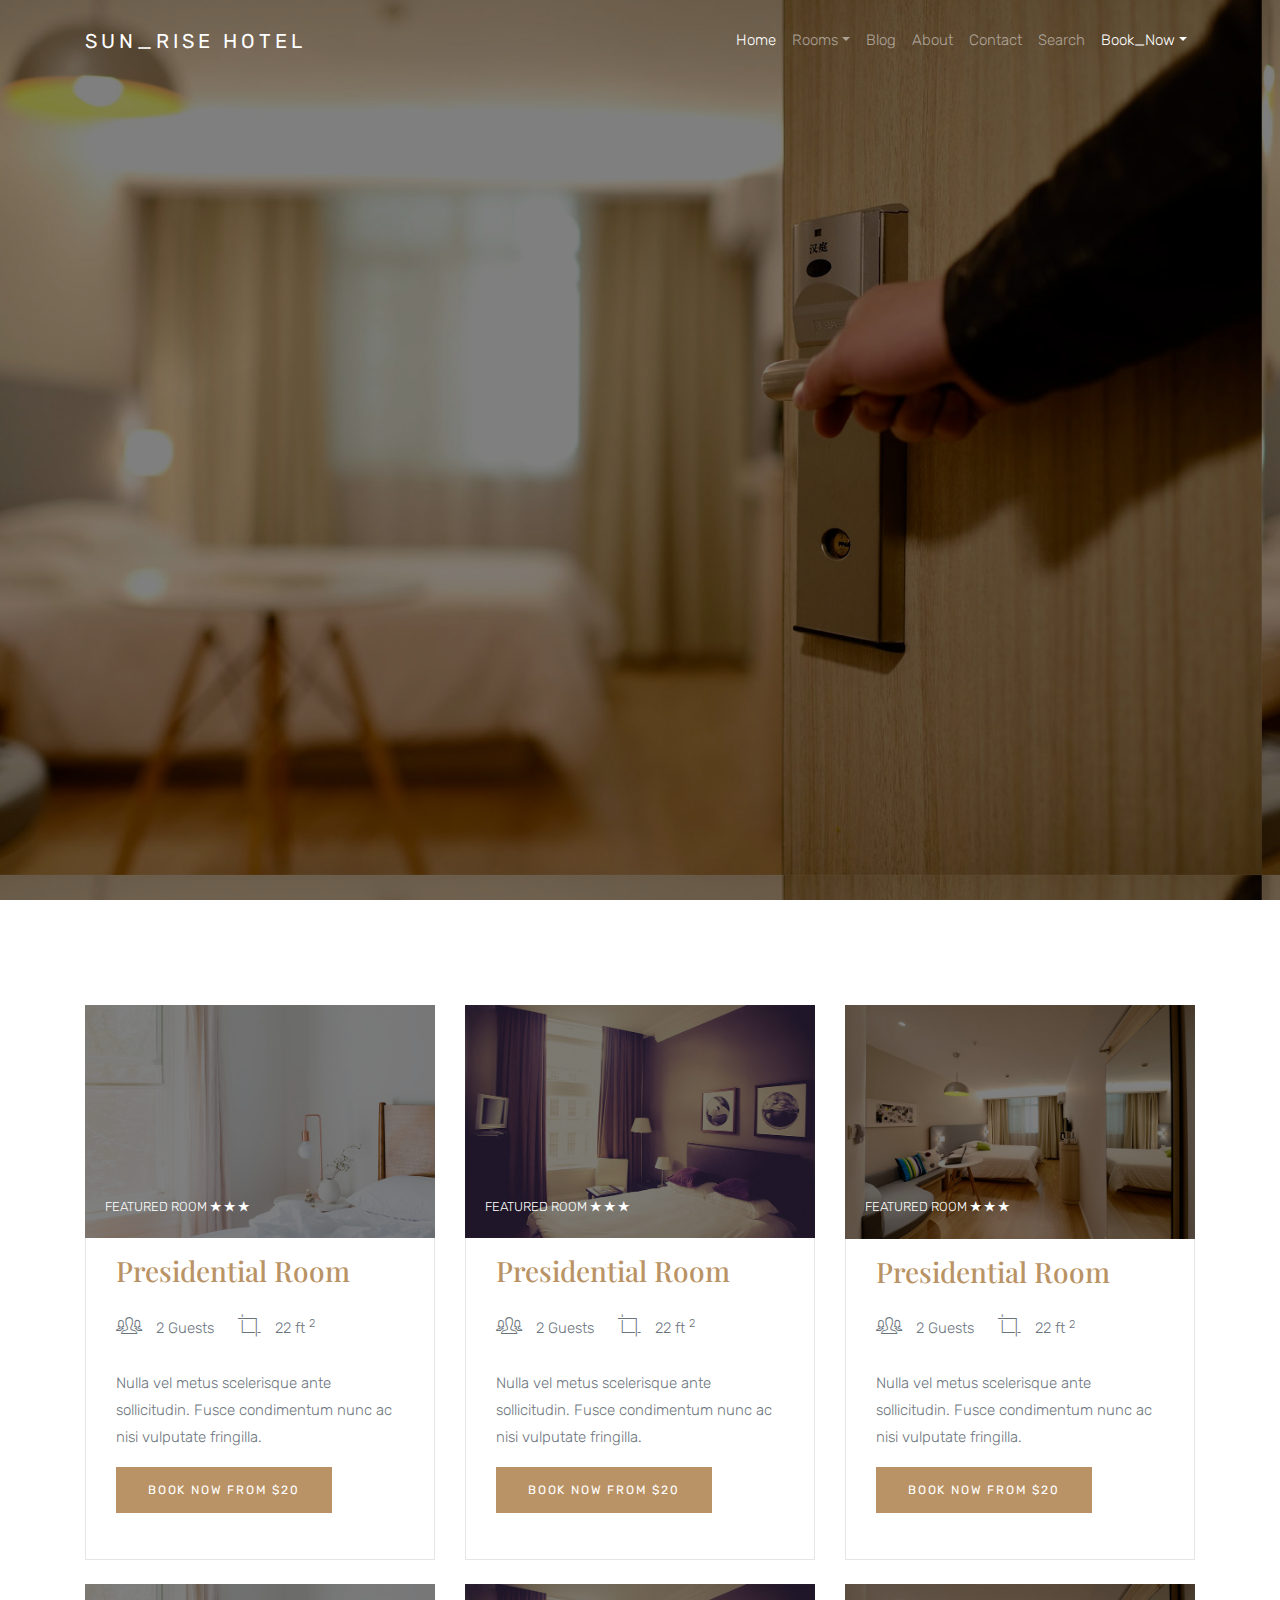
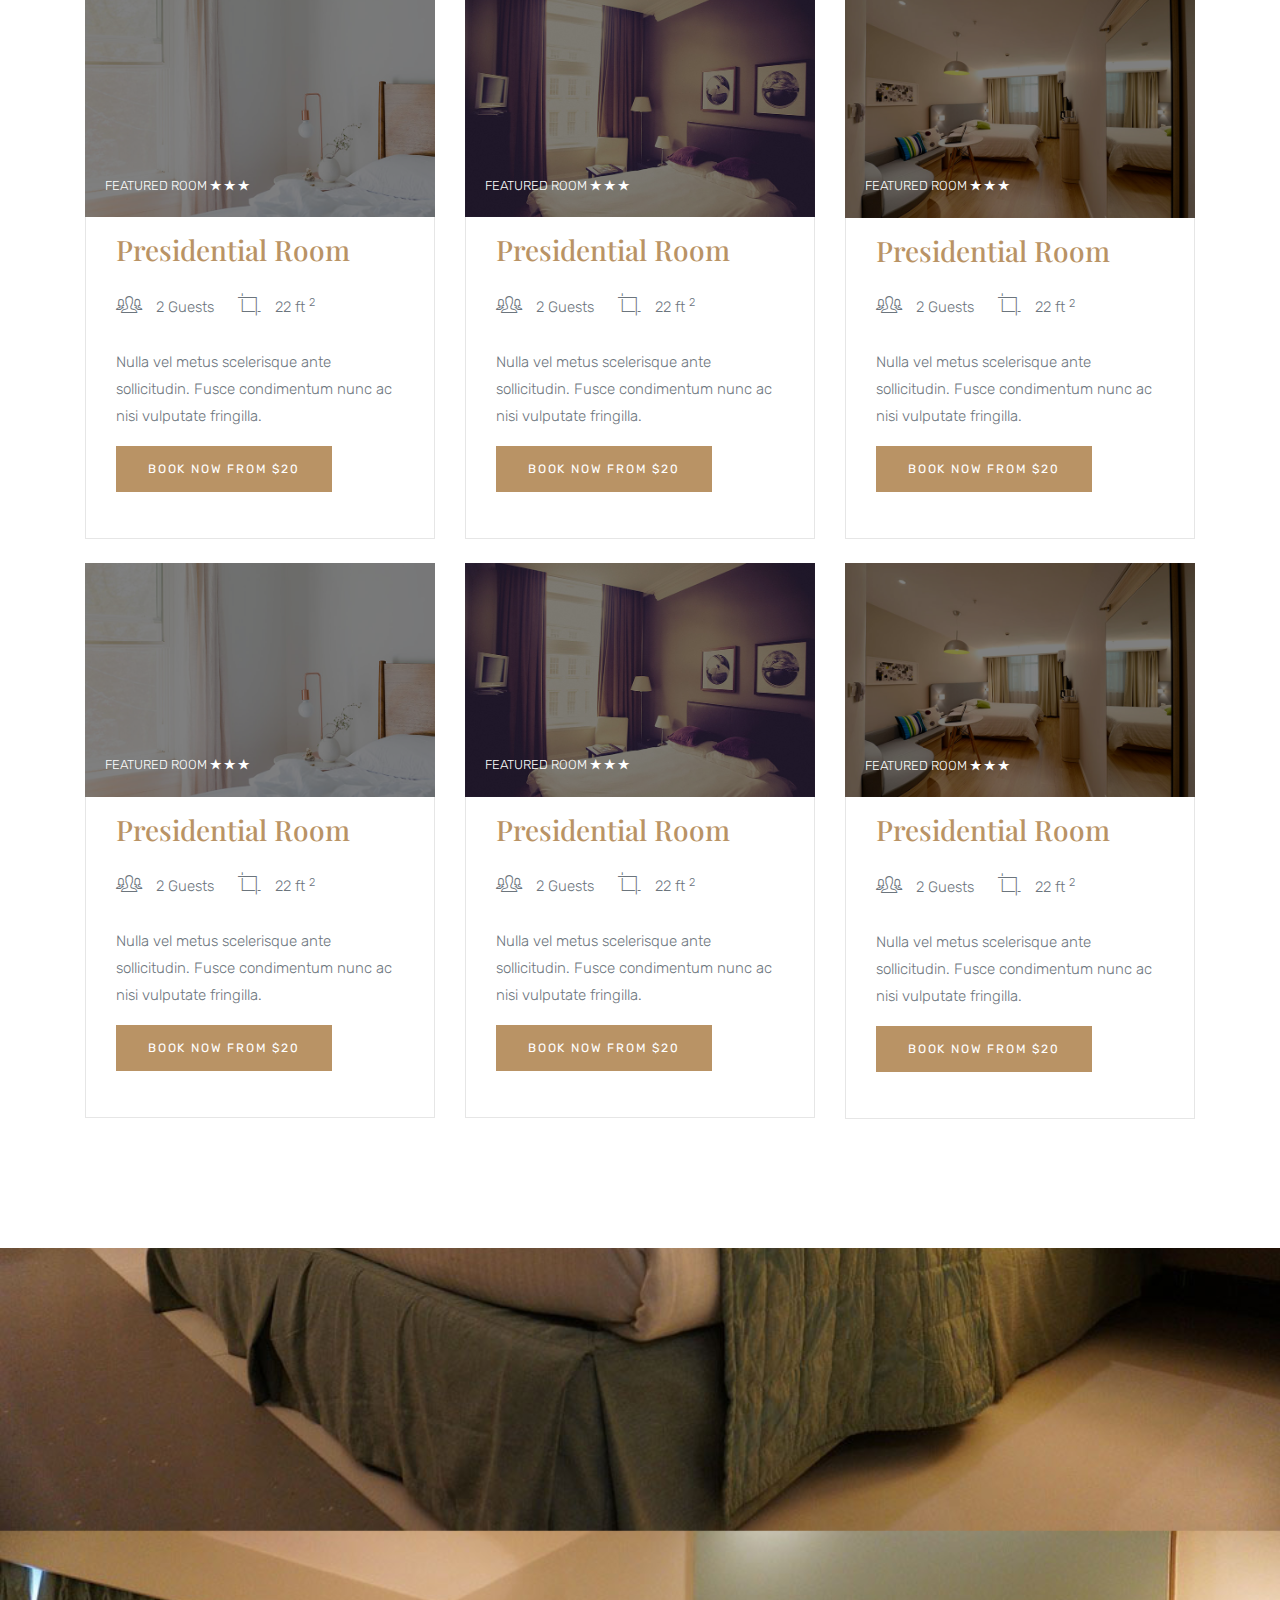
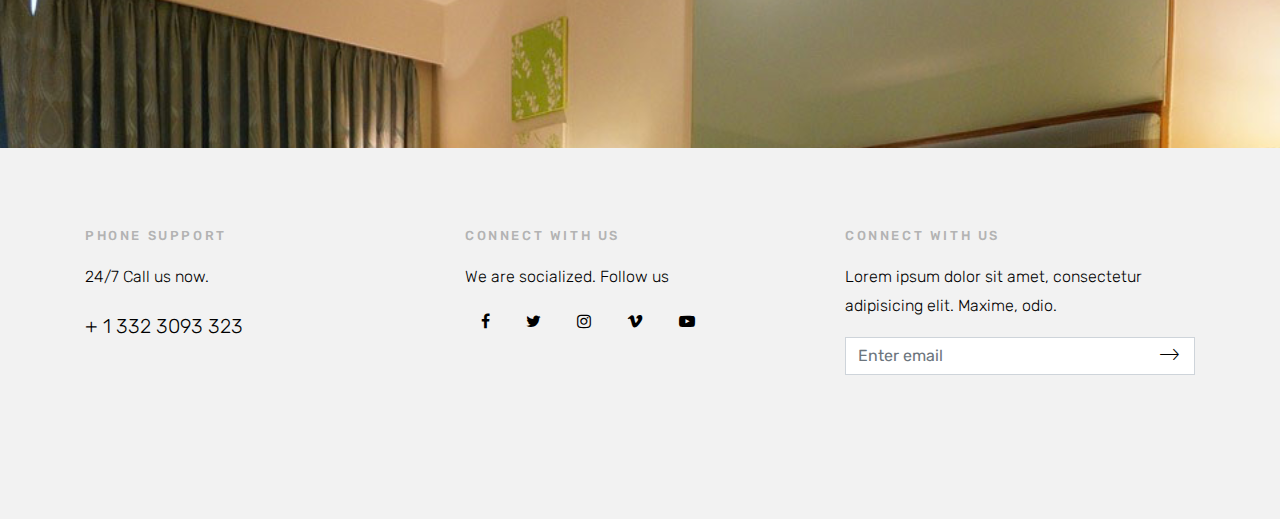
<file: rooms.html>
<!doctype html>
<html lang="en">
  <head>
    <title>LuxuryHotel a Hotel Template</title>
    <meta charset="utf-8">
    <meta name="viewport" content="width=device-width, initial-scale=1, shrink-to-fit=no">

    <link href="https://fonts.googleapis.com/css?family=Playfair+Display:400,700,900|Rubik:300,400,700" rel="stylesheet">

    <link rel="stylesheet" href="css/bootstrap.css">
    <link rel="stylesheet" href="css/animate.css">
    <link rel="stylesheet" href="css/owl.carousel.min.css">

    <link rel="stylesheet" href="fonts/ionicons/css/ionicons.min.css">
    <link rel="stylesheet" href="fonts/fontawesome/css/font-awesome.min.css">
    <link rel="stylesheet" href="css/magnific-popup.css">

    <!-- Theme Style -->
    <link rel="stylesheet" href="css/style.css">
  </head>
  <body>
    <header role="banner">
     
      <nav class="navbar navbar-expand-md navbar-dark bg-light">
        <div class="container">
          <a class="navbar-brand" href="index.html">Sun_Rise Hotel</a>
          <button class="navbar-toggler" type="button" data-toggle="collapse" data-target="#navbarsExample05" aria-controls="navbarsExample05" aria-expanded="false" aria-label="Toggle navigation">
            <span class="navbar-toggler-icon"></span>
          </button>

          <div class="collapse navbar-collapse navbar-light" id="navbarsExample05">
            <ul class="navbar-nav ml-auto pl-lg-5 pl-0">
              <li class="nav-item">
                <a class="nav-link active" href="index.html">Home</a>
              </li>
              <li class="nav-item dropdown">
                <a class="nav-link dropdown-toggle" href="rooms.html" id="dropdown04" data-toggle="dropdown" aria-haspopup="true" aria-expanded="false">Rooms</a>
                <div class="dropdown-menu" aria-labelledby="dropdown04">
                  <a class="dropdown-item" href="rooms.html">Room Videos</a>
                  <a class="dropdown-item" href="rooms.html">Rooms</a>
                </div>

              </li>
              <li class="nav-item">
                <a class="nav-link" href="blog.html">Blog</a>
              </li>
              <li class="nav-item">
                <a class="nav-link" href="about.html">About</a>
              </li>
              <li class="nav-item">
                <a class="nav-link" href="contact.html">Contact</a>
              </li>
                            <li class="nav-item">
                <a class="nav-link" href="search.html">Search</a>
              </li>

              <li class="nav-item dropdown">
                <a class="nav-link dropdown-toggle active" id="dropdown04" data-toggle="dropdown" aria-haspopup="true" aria-expanded="false">Book_Now</a>
                <div class="dropdown-menu" aria-labelledby="dropdown04">
                  <a class="dropdown-item" href="booknow.html">First_Time</a>
                  <a class="dropdown-item active" href="last.html">Not_First</a>
                </div>

              </li>
            </ul>
            
          </div>
        </div>
      </nav>
    </header>
    <!-- END header -->

    <section class="site-hero overlay" data-stellar-background-ratio="0.5" style="background-image: url(images/big_image_1.jpg);">
      <div class="container">
        <div class="row align-items-center site-hero-inner justify-content-center">
          <div class="col-md-12 text-center">

            <div class="mb-5 element-animate">
              <h1>Welcome To Our Luxury Rooms</h1>
              <p>Discover our world's #1 Luxury Room For VIP.</p>
              <p><a href="booknow.html" class="btn btn-primary">Book Now</a></p>
            </div>

          </div>
        </div>
      </div>
    </section>
    <!-- END section -->


    <section class="site-section">
      <div class="container">
        <div class="row">
          <div class="col-md-4 mb-4">
            <div class="media d-block room mb-0">
              <figure>
                <img src="images/img_2.jpg" alt="Generic placeholder image" class="img-fluid">
                <div class="overlap-text">
                  <span>
                    Featured Room 
                    <span class="ion-ios-star"></span>
                    <span class="ion-ios-star"></span>
                    <span class="ion-ios-star"></span>
                  </span>
                </div>
              </figure>
              <div class="media-body">
                <h3 class="mt-0"><a href="#">Presidential Room</a></h3>
                <ul class="room-specs">
                  <li><span class="ion-ios-people-outline"></span> 2 Guests</li>
                  <li><span class="ion-ios-crop"></span> 22 ft <sup>2</sup></li>
                </ul>
                <p>Nulla vel metus scelerisque ante sollicitudin. Fusce condimentum nunc ac nisi vulputate fringilla. </p>
                <p><a href="#" class="btn btn-primary btn-sm">Book Now From $20</a></p>
              </div>
            </div>
          </div>
          <div class="col-md-4 mb-4">
            <div class="media d-block room mb-0">
              <figure>
                <img src="images/img_3.jpg" alt="Generic placeholder image" class="img-fluid">
                <div class="overlap-text">
                  <span>
                    Featured Room 
                    <span class="ion-ios-star"></span>
                    <span class="ion-ios-star"></span>
                    <span class="ion-ios-star"></span>
                  </span>
                </div>
              </figure>
              <div class="media-body">
                <h3 class="mt-0"><a href="#">Presidential Room</a></h3>
                <ul class="room-specs">
                  <li><span class="ion-ios-people-outline"></span> 2 Guests</li>
                  <li><span class="ion-ios-crop"></span> 22 ft <sup>2</sup></li>
                </ul>
                <p>Nulla vel metus scelerisque ante sollicitudin. Fusce condimentum nunc ac nisi vulputate fringilla. </p>
                <p><a href="#" class="btn btn-primary btn-sm">Book Now From $20</a></p>
              </div>
            </div>
          </div>
          <div class="col-md-4 mb-4">
            <div class="media d-block room mb-0">
              <figure>
                <img src="images/img_1.jpg" alt="Generic placeholder image" class="img-fluid">
                <div class="overlap-text">
                  <span>
                    Featured Room 
                    <span class="ion-ios-star"></span>
                    <span class="ion-ios-star"></span>
                    <span class="ion-ios-star"></span>
                  </span>
                </div>
              </figure>
              <div class="media-body">
                <h3 class="mt-0"><a href="#">Presidential Room</a></h3>
                <ul class="room-specs">
                  <li><span class="ion-ios-people-outline"></span> 2 Guests</li>
                  <li><span class="ion-ios-crop"></span> 22 ft <sup>2</sup></li>
                </ul>
                <p>Nulla vel metus scelerisque ante sollicitudin. Fusce condimentum nunc ac nisi vulputate fringilla. </p>
                <p><a href="#" class="btn btn-primary btn-sm">Book Now From $20</a></p>
              </div>
            </div>
          </div>


          <div class="col-md-4 mb-4">
            <div class="media d-block room mb-0">
              <figure>
                <img src="images/img_2.jpg" alt="Generic placeholder image" class="img-fluid">
                <div class="overlap-text">
                  <span>
                    Featured Room 
                    <span class="ion-ios-star"></span>
                    <span class="ion-ios-star"></span>
                    <span class="ion-ios-star"></span>
                  </span>
                </div>
              </figure>
              <div class="media-body">
                <h3 class="mt-0"><a href="#">Presidential Room</a></h3>
                <ul class="room-specs">
                  <li><span class="ion-ios-people-outline"></span> 2 Guests</li>
                  <li><span class="ion-ios-crop"></span> 22 ft <sup>2</sup></li>
                </ul>
                <p>Nulla vel metus scelerisque ante sollicitudin. Fusce condimentum nunc ac nisi vulputate fringilla. </p>
                <p><a href="#" class="btn btn-primary btn-sm">Book Now From $20</a></p>
              </div>
            </div>
          </div>
          <div class="col-md-4 mb-4">
            <div class="media d-block room mb-0">
              <figure>
                <img src="images/img_3.jpg" alt="Generic placeholder image" class="img-fluid">
                <div class="overlap-text">
                  <span>
                    Featured Room 
                    <span class="ion-ios-star"></span>
                    <span class="ion-ios-star"></span>
                    <span class="ion-ios-star"></span>
                  </span>
                </div>
              </figure>
              <div class="media-body">
                <h3 class="mt-0"><a href="#">Presidential Room</a></h3>
                <ul class="room-specs">
                  <li><span class="ion-ios-people-outline"></span> 2 Guests</li>
                  <li><span class="ion-ios-crop"></span> 22 ft <sup>2</sup></li>
                </ul>
                <p>Nulla vel metus scelerisque ante sollicitudin. Fusce condimentum nunc ac nisi vulputate fringilla. </p>
                <p><a href="#" class="btn btn-primary btn-sm">Book Now From $20</a></p>
              </div>
            </div>
          </div>
          <div class="col-md-4 mb-4">
            <div class="media d-block room mb-0">
              <figure>
                <img src="images/img_1.jpg" alt="Generic placeholder image" class="img-fluid">
                <div class="overlap-text">
                  <span>
                    Featured Room 
                    <span class="ion-ios-star"></span>
                    <span class="ion-ios-star"></span>
                    <span class="ion-ios-star"></span>
                  </span>
                </div>
              </figure>
              <div class="media-body">
                <h3 class="mt-0"><a href="#">Presidential Room</a></h3>
                <ul class="room-specs">
                  <li><span class="ion-ios-people-outline"></span> 2 Guests</li>
                  <li><span class="ion-ios-crop"></span> 22 ft <sup>2</sup></li>
                </ul>
                <p>Nulla vel metus scelerisque ante sollicitudin. Fusce condimentum nunc ac nisi vulputate fringilla. </p>
                <p><a href="#" class="btn btn-primary btn-sm">Book Now From $20</a></p>
              </div>
            </div>
          </div>


          <div class="col-md-4 mb-4">
            <div class="media d-block room mb-0">
              <figure>
                <img src="images/img_2.jpg" alt="Generic placeholder image" class="img-fluid">
                <div class="overlap-text">
                  <span>
                    Featured Room 
                    <span class="ion-ios-star"></span>
                    <span class="ion-ios-star"></span>
                    <span class="ion-ios-star"></span>
                  </span>
                </div>
              </figure>
              <div class="media-body">
                <h3 class="mt-0"><a href="#">Presidential Room</a></h3>
                <ul class="room-specs">
                  <li><span class="ion-ios-people-outline"></span> 2 Guests</li>
                  <li><span class="ion-ios-crop"></span> 22 ft <sup>2</sup></li>
                </ul>
                <p>Nulla vel metus scelerisque ante sollicitudin. Fusce condimentum nunc ac nisi vulputate fringilla. </p>
                <p><a href="#" class="btn btn-primary btn-sm">Book Now From $20</a></p>
              </div>
            </div>
          </div>
          <div class="col-md-4 mb-4">
            <div class="media d-block room mb-0">
              <figure>
                <img src="images/img_3.jpg" alt="Generic placeholder image" class="img-fluid">
                <div class="overlap-text">
                  <span>
                    Featured Room 
                    <span class="ion-ios-star"></span>
                    <span class="ion-ios-star"></span>
                    <span class="ion-ios-star"></span>
                  </span>
                </div>
              </figure>
              <div class="media-body">
                <h3 class="mt-0"><a href="#">Presidential Room</a></h3>
                <ul class="room-specs">
                  <li><span class="ion-ios-people-outline"></span> 2 Guests</li>
                  <li><span class="ion-ios-crop"></span> 22 ft <sup>2</sup></li>
                </ul>
                <p>Nulla vel metus scelerisque ante sollicitudin. Fusce condimentum nunc ac nisi vulputate fringilla. </p>
                <p><a href="#" class="btn btn-primary btn-sm">Book Now From $20</a></p>
              </div>
            </div>
          </div>
          <div class="col-md-4 mb-4">
            <div class="media d-block room mb-0">
              <figure>
                <img src="images/img_1.jpg" alt="Generic placeholder image" class="img-fluid">
                <div class="overlap-text">
                  <span>
                    Featured Room 
                    <span class="ion-ios-star"></span>
                    <span class="ion-ios-star"></span>
                    <span class="ion-ios-star"></span>
                  </span>
                </div>
              </figure>
              <div class="media-body">
                <h3 class="mt-0"><a href="#">Presidential Room</a></h3>
                <ul class="room-specs">
                  <li><span class="ion-ios-people-outline"></span> 2 Guests</li>
                  <li><span class="ion-ios-crop"></span> 22 ft <sup>2</sup></li>
                </ul>
                <p>Nulla vel metus scelerisque ante sollicitudin. Fusce condimentum nunc ac nisi vulputate fringilla. </p>
                <p><a href="#" class="btn btn-primary btn-sm">Book Now From $20</a></p>
              </div>
            </div>
          </div>
        </div>
      </div>
    </section>

   
   

    <section class="section-cover" data-stellar-background-ratio="0.5" style="background-image: url(images/img_5.jpg);">
      <div class="container">
        <div class="row justify-content-center align-items-center intro">
          <div class="col-md-9 text-center element-animate">
            <h2>Relax and Enjoy your Holiday</h2>
            <p class="lead mb-5">Lorem ipsum dolor sit amet, consectetur adipisicing elit. Architecto quidem tempore expedita facere facilis, dolores!</p>
            <div class="btn-play-wrap"><a href="https://vimeo.com/channels/staffpicks/93951774" class="btn-play popup-vimeo "><span class="ion-ios-play"></span></a></div>
          </div>
        </div>
      </div>
    </section>
    <!-- END section -->
   
    <footer class="site-footer">
      <div class="container">
        <div class="row mb-5">
          <div class="col-md-4">
            <h3>Phone Support</h3>
            <p>24/7 Call us now.</p>
            <p class="lead"><a href="tel://">+ 1 332 3093 323</a></p>
          </div>
          <div class="col-md-4">
            <h3>Connect With Us</h3>
            <p>We are socialized. Follow us</p>
            <p>
              <a href="#" class="pl-0 p-3"><span class="fa fa-facebook"></span></a>
              <a href="#" class="p-3"><span class="fa fa-twitter"></span></a>
              <a href="#" class="p-3"><span class="fa fa-instagram"></span></a>
              <a href="#" class="p-3"><span class="fa fa-vimeo"></span></a>
              <a href="#" class="p-3"><span class="fa fa-youtube-play"></span></a>
            </p>
          </div>
          <div class="col-md-4">
            <h3>Connect With Us</h3>
            <p>Lorem ipsum dolor sit amet, consectetur adipisicing elit. Maxime, odio.</p>
            <form action="#" class="subscribe">
              <div class="form-group">
                <button type="submit"><span class="ion-ios-arrow-thin-right"></span></button>
                <input type="email" class="form-control" placeholder="Enter email">
              </div>
              
            </form>
          </div>
        </div>

      </div>
    </footer>
    <!-- END footer -->
    
    <!-- loader -->
    <div id="loader" class="show fullscreen"><svg class="circular" width="48px" height="48px"><circle class="path-bg" cx="24" cy="24" r="22" fill="none" stroke-width="4" stroke="#eeeeee"/><circle class="path" cx="24" cy="24" r="22" fill="none" stroke-width="4" stroke-miterlimit="10" stroke="#f4b214"/></svg></div>

    <script src="js/jquery-3.2.1.min.js"></script>
    <script src="js/jquery-migrate-3.0.0.js"></script>
    <script src="js/popper.min.js"></script>
    <script src="js/bootstrap.min.js"></script>
    <script src="js/owl.carousel.min.js"></script>
    <script src="js/jquery.waypoints.min.js"></script>
    <script src="js/jquery.stellar.min.js"></script>

    <script src="js/jquery.magnific-popup.min.js"></script>
    <script src="js/magnific-popup-options.js"></script>

    <script src="js/main.js"></script>
  </body>
</html>
</file>
<file: css/style.css>
body {
  background: #fff;
  font-family: "Rubik", arial, sans-serif;
  font-weight: 300;
  font-size: 15px;
  line-height: 1.8;
  color: #6c757d;
}

a {
  -webkit-transition: .3s all ease;
  -o-transition: .3s all ease;
  transition: .3s all ease;
  text-decoration: none;
}

a:hover {
  text-decoration: none;
}

h1, h2, h3, h4, h5 {
  color: #000;
  font-family: "Playfair Display", times, serif;
}

header {
  position: absolute;
  top: 0;
  left: 0;
  width: 100%;
  z-index: 5;
}

header .navbar-brand {
  text-transform: uppercase;
  letter-spacing: .2em;
  font-weight: 400;
  color: #fff !important;
}

header .navbar {
  padding-top: 0;
  padding-bottom: 0;
  background: transparent !important;
}

@media (max-width: 991.98px) {
  header .navbar {
    background: rgba(0, 0, 0, 0.4) !important;
    padding-top: .5rem;
    padding-bottom: .5rem;
  }
}

header .navbar .nav-link {
  padding: 1.7rem 1rem;
  outline: none !important;
}

@media (max-width: 991.98px) {
  header .navbar .nav-link {
    padding: .5rem .5rem;
  }
}

header .navbar .nav-link:hover {
  color: #fff !important;
}

header .navbar .nav-link.active {
  color: #fff !important;
}

header .navbar .cta {
  float: right;
}

header .navbar .cta > a {
  margin-top: -12px;
  position: relative;
}

@media (max-width: 767.98px) {
  header .navbar .cta > a {
    margin-top: inherit;
  }
}

header .navbar .cta > a span {
  display: inline-block;
  padding: 10px 20px;
  border: 2px solid #ccc;
}

header .navbar .dropdown.show > a {
  color: #fff !important;
}

header .navbar .dropdown-menu {
  font-size: 14px;
  border-radius: 4px;
  border: none;
  -webkit-box-shadow: 0 2px 30px 0px rgba(0, 0, 0, 0.2);
  box-shadow: 0 2px 30px 0px rgba(0, 0, 0, 0.2);
  min-width: 13em;
  margin-top: -10px;
}

header .navbar .dropdown-menu:before {
  bottom: 100%;
  left: 10%;
  border: solid transparent;
  content: " ";
  height: 0;
  width: 0;
  position: absolute;
  pointer-events: none;
  border-bottom-color: #fff;
  border-width: 10px;
}

@media (max-width: 1199.98px) {
  header .navbar .dropdown-menu:before {
    display: none;
  }
}

header .navbar .dropdown-menu .dropdown-item:hover {
  background: #b99365;
  color: #fff;
}

header .navbar .dropdown-menu .dropdown-item.active {
  background: #b99365;
  color: #fff;
}

header .navbar .dropdown-menu a {
  padding-top: 7px;
  padding-bottom: 7px;
}

header .navbar.navbar-light .nav-link {
  color: #fff;
}

header .navbar.navbar-light .nav-link.active {
  color: #fff;
}

.site-hero {
  background-size: cover;
  background-position: center center;
  min-height: 750px;
  height: 100vh;
}

.site-hero > .container {
  position: relative;
  z-index: 2;
}

.site-hero.overlay {
  position: relative;
}

.site-hero.overlay:before {
  content: "";
  background: rgba(0, 0, 0, 0.5);
  width: 100%;
  z-index: 1;
  position: absolute;
  top: 0;
  left: 0;
  right: 0;
  bottom: 0;
}

.site-hero.overlay h1, .site-hero.overlay p {
  color: #fff;
}

.site-hero.overlay h1 {
  font-size: 60px;
}

@media (max-width: 1199.98px) {
  .site-hero.overlay h1 {
    font-size: 40px;
  }
}

.site-hero.overlay p {
  font-size: 30px;
}

@media (max-width: 1199.98px) {
  .site-hero.overlay p {
    font-size: 20px;
  }
}

.site-hero .site-hero-inner {
  min-height: 750px;
  height: 100vh;
}

.room {
  background: #fff;
  margin-bottom: 30px;
}

.room figure {
  position: relative;
  float: left;
  overflow: hidden;
}

.room figure:after {
  position: absolute;
  top: 0;
  left: 0;
  right: 0;
  bottom: 0;
  background: #000;
  opacity: .5;
  content: "";
}

.room figure .overlap-text {
  z-index: 99;
  position: absolute;
  bottom: 20px;
  left: 20px;
  color: #fff;
  text-transform: uppercase;
  font-size: 13px;
}

.room .media-body {
  padding: 30px;
  border: 1px solid #e6e6e6;
  border-top: none;
}

.room .media-body .room-specs {
  margin: 0;
  padding: 0;
}

.room .media-body .room-specs li {
  display: inline-block;
  list-style: none;
  margin: 0;
  padding: 0 20px 20px 0;
}

.room .media-body .room-specs li span {
  font-size: 30px;
  position: relative;
  top: 4px;
  margin-right: 10px;
}

.room-thumbnail-absolute {
  position: relative;
}

.room-thumbnail-absolute .room {
  position: relative;
}

.room-thumbnail-absolute .room.bg {
  position: relative;
  height: 47.8%;
  width: 100%;
  background-size: cover;
}

.room-thumbnail-absolute .room.bg:last-child {
  margin-bottom: 0;
}

.room-thumbnail-absolute .room .pricing-from {
  margin-left: 10px;
  padding: 5px 10px;
  background: #ffc107;
  border-radius: 4px;
  font-size: 13px;
}

.room-thumbnail-absolute .room:after {
  position: absolute;
  top: 0;
  left: 0;
  right: 0;
  bottom: 0;
  background: #000;
  opacity: .5;
  content: "";
}

.room-thumbnail-absolute .room .overlap-text {
  bottom: 20px;
  left: 20px;
  width: 100%;
  position: absolute;
  z-index: 10;
}

.room-thumbnail-absolute .room .overlap-text span {
  color: #fff;
  text-transform: uppercase;
  font-size: 13px;
}

.site-hero-innerpage, .site-hero-innerpage .site-hero-inner {
  min-height: 550px;
  height: 50vh;
}

.site-section {
  padding: 7em 0;
}

#search-form .search-input {
  width: calc(100% - 160px);
  height: 55px;
  border-radius: 0;
  padding-left: 20px;
  padding-right: 20px;
  border: none;
}

#search-form .search-input:hover, #search-form .search-input:active, #search-form .search-input:focus {
  border: none;
}

#search-form button {
  height: 55px;
  width: 160px;
  border-radius: 0;
}

.img-bg {
  background-size: cover;
}

@media (max-width: 767.98px) {
  .img-md-fluid {
    max-width: 100%;
  }
}

.feature-destination, .slider-wrap {
  position: relative;
  z-index: 10;
  margin-top: -50px;
  margin-bottom: 50px;
}

.feature-destination .img-bg, .slider-wrap .img-bg {
  margin-bottom: 30px;
  display: block;
  height: 300px;
  position: relative;
  top: 0;
  -webkit-transition: .2s all ease;
  -o-transition: .2s all ease;
  transition: .2s all ease;
}

.feature-destination .img-bg:before, .slider-wrap .img-bg:before {
  content: "";
  top: 0;
  left: 0;
  bottom: 0;
  right: 0;
  background: #000;
  opacity: .1;
  position: absolute;
  -webkit-transition: .3s all ease;
  -o-transition: .3s all ease;
  transition: .3s all ease;
}

.feature-destination .img-bg .text, .slider-wrap .img-bg .text {
  position: absolute;
  top: 50%;
  left: 50%;
  text-align: center;
  width: 80%;
  -webkit-transform: translate(-50%, -50%);
  -ms-transform: translate(-50%, -50%);
  transform: translate(-50%, -50%);
}

.feature-destination .img-bg .text .icon, .slider-wrap .img-bg .text .icon {
  color: #fff;
  font-size: 30px;
  position: relative;
  -webkit-transition: .3s all ease;
  -o-transition: .3s all ease;
  transition: .3s all ease;
  top: 0;
}

.feature-destination .img-bg .text h2, .slider-wrap .img-bg .text h2 {
  -webkit-transition: .3s all ease;
  -o-transition: .3s all ease;
  transition: .3s all ease;
  margin: 0;
  padding: 0;
  font-size: 18px;
  font-weight: 400;
  color: #fff;
  top: 0px;
  position: relative;
}

.feature-destination .img-bg .text p, .slider-wrap .img-bg .text p {
  color: #fff;
  opacity: 0;
  top: 10px;
  visibility: hidden;
  font-size: 13px;
  position: relative;
  -webkit-transition: .3s all ease;
  -o-transition: .3s all ease;
  transition: .3s all ease;
}

.feature-destination .img-bg:hover, .feature-destination .img-bg:focus, .slider-wrap .img-bg:hover, .slider-wrap .img-bg:focus {
  top: -10px;
  -webkit-box-shadow: 2px 0 20px 0 rgba(0, 0, 0, 0.4);
  box-shadow: 2px 0 20px 0 rgba(0, 0, 0, 0.4);
}

.feature-destination .img-bg:hover .text .icon, .feature-destination .img-bg:focus .text .icon, .slider-wrap .img-bg:hover .text .icon, .slider-wrap .img-bg:focus .text .icon {
  top: -10px;
}

.feature-destination .img-bg:hover .text h2, .feature-destination .img-bg:focus .text h2, .slider-wrap .img-bg:hover .text h2, .slider-wrap .img-bg:focus .text h2 {
  top: -10px;
}

.feature-destination .img-bg:hover .text p, .feature-destination .img-bg:focus .text p, .slider-wrap .img-bg:hover .text p, .slider-wrap .img-bg:focus .text p {
  top: 0;
  opacity: .5;
  visibility: visible;
}

.feature-destination .img-bg:hover:before, .feature-destination .img-bg:focus:before, .slider-wrap .img-bg:hover:before, .slider-wrap .img-bg:focus:before {
  opacity: .4;
}

.slider-wrap {
  margin-top: 0;
}

.slider-wrap .img-bg:hover {
  top: 0;
}

.btn-play-wrap .btn-play {
  width: 70px;
  height: 70px;
  line-height: 50px;
  border: 2px solid #fff;
  border-radius: 50%;
  display: inline-block;
  text-align: center;
  position: relative;
}

.btn-play-wrap .btn-play span {
  position: absolute;
  top: 50%;
  left: 50%;
  font-size: 40px;
  -webkit-transform: translate(-30%, -50%);
  -ms-transform: translate(-30%, -50%);
  transform: translate(-30%, -50%);
  color: #fff;
}

.section-cover {
  background-size: cover;
  position: relative;
  background-position: top left;
}

.section-cover, .section-cover .intro {
  height: 500px;
}

.section-cover p {
  color: #fff;
}

.section-cover h2 {
  color: #fff;
  font-size: 50px;
}

.top-destination .place {
  display: block;
  -webkit-transition: .3s all ease;
  -o-transition: .3s all ease;
  transition: .3s all ease;
}

.top-destination .place:hover, .top-destination .place:focus {
  opacity: .7;
}

.top-destination .place img {
  max-width: 100%;
  margin-bottom: 20px;
}

.top-destination .place h2 {
  font-size: 18px;
  line-height: 1.5;
}

.top-destination .place p {
  font-size: 13px;
  color: #ccc;
}

.btn, .form-control {
  outline: none;
  -webkit-box-shadow: none !important;
  box-shadow: none !important;
  border-radius: 0;
}

.btn:focus, .btn:active, .form-control:focus, .form-control:active {
  outline: none;
}

.form-control {
  -webkit-box-shadow: none !important;
  box-shadow: none !important;
}

textarea.form-control {
  height: inherit;
}

.btn {
  -webkit-transition: .3s all ease;
  -o-transition: .3s all ease;
  transition: .3s all ease;
  padding: 12px 30px;
  text-transform: uppercase;
  letter-spacing: .15em;
}

.btn.btn-black {
  background: #000;
  color: #fff;
}

.btn.btn-primary {
  color: #fff;
  border-width: 2px;
}

.btn.btn-primary:hover, .btn.btn-primary:active, .btn.btn-primary:focus {
  border-color: #c9ac88;
  background: #c9ac88;
}

.btn.btn-sm {
  font-size: 12px;
}

.btn.btn-outline-primary {
  border-width: 2px;
  color: #b99365;
}

.btn.btn-outline-primary:hover, .btn.btn-outline-primary:focus, .btn.btn-outline-primary:active {
  color: #fff;
}

.btn.btn-outline-white {
  border-width: 2px;
  border-color: #fff;
  color: #fff;
}

.btn.btn-outline-white:hover, .btn.btn-outline-white:focus {
  background: #fff;
  color: #000;
  border-width: 2px;
}

.btn:hover {
  -webkit-box-shadow: 0 3px 10px -2px rgba(0, 0, 0, 0.2) !important;
  box-shadow: 0 3px 10px -2px rgba(0, 0, 0, 0.2) !important;
}

.custom-icon {
  font-size: 70px;
  color: #b99365;
}

.no-nav .owl-nav {
  display: none;
}

.owl-carousel .owl-item {
  opacity: .4;
}

.owl-carousel .owl-item.active {
  opacity: 1;
}

.owl-carousel .owl-nav {
  position: absolute;
  top: 50%;
  width: 100%;
}

.owl-carousel .owl-nav .owl-prev,
.owl-carousel .owl-nav .owl-next {
  position: absolute;
  -webkit-transform: translateY(-50%);
  -ms-transform: translateY(-50%);
  transform: translateY(-50%);
  margin-top: -10px;
}

.owl-carousel .owl-nav .owl-prev:hover, .owl-carousel .owl-nav .owl-prev:focus, .owl-carousel .owl-nav .owl-prev:active,
.owl-carousel .owl-nav .owl-next:hover,
.owl-carousel .owl-nav .owl-next:focus,
.owl-carousel .owl-nav .owl-next:active {
  outline: none;
}

.owl-carousel .owl-nav .owl-prev span:before,
.owl-carousel .owl-nav .owl-next span:before {
  font-size: 40px;
}

.owl-carousel .owl-nav .owl-prev {
  left: 30px !important;
}

.owl-carousel .owl-nav .owl-next {
  right: 30px !important;
}

.owl-carousel .owl-dots {
  text-align: center;
}

.owl-carousel .owl-dots .owl-dot {
  width: 10px;
  height: 10px;
  margin: 5px;
  border-radius: 50%;
  background: #e6e6e6;
}

.owl-carousel .owl-dots .owl-dot.active {
  background: #b99365;
}

.owl-carousel.home-slider {
  z-index: 1;
  position: relative;
}

.owl-carousel.home-slider .owl-nav {
  opacity: 0;
  visibility: hidden;
  -webkit-transition: .3s all ease;
  -o-transition: .3s all ease;
  transition: .3s all ease;
}

.owl-carousel.home-slider .owl-nav button {
  color: #fff;
}

.owl-carousel.home-slider:focus .owl-nav, .owl-carousel.home-slider:hover .owl-nav {
  opacity: 1;
  visibility: visible;
}

.owl-carousel.home-slider .slider-item {
  background-size: cover;
  background-repeat: no-repeat;
  background-position: center center;
  height: calc(100vh - 117px);
  min-height: 700px;
  position: relative;
}

.owl-carousel.home-slider .slider-item:before {
  position: absolute;
  top: 0;
  left: 0;
  right: 0;
  bottom: 0;
  background: rgba(0, 0, 0, 0.2);
  content: "";
}

.owl-carousel.home-slider .slider-item .slider-text {
  color: #fff;
  height: calc(100vh - 117px);
  min-height: 700px;
}

.owl-carousel.home-slider .slider-item .slider-text .child-name {
  font-size: 40px;
  color: #fff;
}

.owl-carousel.home-slider .slider-item .slider-text h1 {
  font-size: 40px;
  color: #fff;
  line-height: 1.2;
  font-weight: 800 !important;
  text-transform: uppercase;
}

@media (max-width: 991.98px) {
  .owl-carousel.home-slider .slider-item .slider-text h1 {
    font-size: 40px;
  }
}

.owl-carousel.home-slider .slider-item .slider-text p {
  font-size: 20px;
  line-height: 1.5;
  font-weight: 300;
  color: white;
}

.owl-carousel.home-slider .slider-item.dark .child-name {
  color: #000;
}

.owl-carousel.home-slider .slider-item.dark h1 {
  color: #000;
}

.owl-carousel.home-slider .slider-item.dark p {
  color: #000;
}

.owl-carousel.home-slider.inner-page .slider-item {
  height: calc(50vh - 117px);
  min-height: 350px;
}

.owl-carousel.home-slider.inner-page .slider-item .slider-text {
  color: #fff;
  height: calc(50vh - 117px);
  min-height: 350px;
}

.owl-carousel.home-slider .owl-dots {
  position: absolute;
  bottom: 100px;
  width: 100%;
}

.owl-carousel.home-slider .owl-dots .owl-dot {
  width: 10px;
  height: 10px;
  margin: 5px;
  border-radius: 50%;
  border: 2px solid rgba(255, 255, 255, 0.5);
  outline: none !important;
  position: relative;
  -webkit-transition: .3s all ease;
  -o-transition: .3s all ease;
  transition: .3s all ease;
}

.owl-carousel.home-slider .owl-dots .owl-dot.active {
  border: 2px solid white;
}

.owl-carousel.home-slider .owl-dots .owl-dot.active span {
  background: white;
}

.owl-carousel.major-caousel .owl-stage-outer {
  padding-top: 30px;
  padding-bottom: 30px;
}

.owl-carousel.major-caousel .owl-nav .owl-prev, .owl-carousel.major-caousel .owl-nav .owl-next {
  -webkit-transition: .3s all ease;
  -o-transition: .3s all ease;
  transition: .3s all ease;
  color: #495057;
}

.owl-carousel.major-caousel .owl-nav .owl-prev:hover, .owl-carousel.major-caousel .owl-nav .owl-prev:focus, .owl-carousel.major-caousel .owl-nav .owl-next:hover, .owl-carousel.major-caousel .owl-nav .owl-next:focus {
  color: #6c757d;
  outline: none;
}

.owl-carousel.major-caousel .owl-nav .owl-prev.disabled, .owl-carousel.major-caousel .owl-nav .owl-next.disabled {
  color: #dee2e6;
}

.owl-carousel.major-caousel .owl-nav .owl-prev {
  left: -60px !important;
}

.owl-carousel.major-caousel .owl-nav .owl-next {
  right: -60px !important;
}

.owl-carousel.major-caousel .owl-dots {
  bottom: -30px !important;
  position: relative;
}

.owl-custom-nav {
  float: right;
  position: relative;
  z-index: 10;
}

.owl-custom-nav .owl-custom-prev,
.owl-custom-nav .owl-custom-next {
  padding: 10px;
  font-size: 30px;
  background: #ccc;
  line-height: 0;
  width: 60px;
  text-align: center;
  display: inline-block;
}

.box {
  overflow: hidden;
  border-radius: 4px;
  display: block;
}

.box img {
  border-top-left-radius: 4px;
  border-top-right-radius: 4px;
  -webkit-transition: .3s all ease;
  -o-transition: .3s all ease;
  transition: .3s all ease;
}

.box .box-body {
  padding: 20px;
  border: 1px solid #e9ecef;
  border-top: none;
  border-bottom-left-radius: 4px;
  border-bottom-right-radius: 4px;
  -webkit-transition: .3s all ease;
  -o-transition: .3s all ease;
  transition: .3s all ease;
}

.box h2 {
  font-size: 18px;
  font-family: "Rubik", arial, sans-serif;
  -webkit-transition: .3s all ease;
  -o-transition: .3s all ease;
  transition: .3s all ease;
}

.box.hover:hover img, .box.hover:focus img {
  margin-top: -20px;
}

.box.hover:hover .box-body, .box.hover:focus .box-body {
  background: #b99365;
  color: #fff;
  padding: 30px 20px;
  border-color: #b99365;
}

.box.hover:hover h2, .box.hover:focus h2 {
  color: #fff;
}

.breadcrumb-custom {
  background: none;
  padding: 0;
}

.breadcrumb-custom li a {
  color: #b99365;
}

.breadcrumb-custom li a:hover {
  color: #fff;
}

.breadcrumb-custom li.active {
  color: #fff;
}

.breadcrumb-custom li.breadcrumb-item + .breadcrumb-item:before {
  content: "/";
  color: rgba(255, 255, 255, 0.3);
}

.pagination {
  float: none;
  display: inline-block;
}

.pagination li {
  display: inline-block;
}

.post-entry {
  margin-bottom: 30px;
}

.post-entry .body-text {
  padding: 30px;
  background: #fff;
}

.post-entry .body-text .category {
  position: relative;
  padding-bottom: 10px;
  margin-bottom: 10px;
  text-transform: uppercase;
  font-size: 12px;
  letter-spacing: .2em;
  color: #ccc;
}

.post-entry .body-text .category:after {
  content: "";
  left: 0;
  width: 50px;
  height: 1px;
  background: #000;
  position: absolute;
  bottom: 0;
}

.children-info li {
  display: block;
  margin-bottom: 15px;
  padding-bottom: 15px;
  border-bottom: 1px dotted #dee2e6;
}

.sidebar {
  padding-left: 5em;
}

@media (max-width: 991.98px) {
  .sidebar {
    padding-left: 15px;
  }
}

.sidebar-box {
  margin-bottom: 4em;
  font-size: 15px;
  width: 100%;
  float: left;
  background: #fff;
}

.sidebar-box *:last-child {
  margin-bottom: 0;
}

.sidebar-box .heading {
  font-size: 18px;
  margin-bottom: 30px;
  padding-bottom: 20px;
  border-bottom: 1px solid #e6e6e6;
}

.tags {
  padding: 0;
  margin: 0;
  font-weight: 400;
}

.tags li {
  padding: 0;
  margin: 0 4px 4px 0;
  float: left;
  display: inline-block;
}

.tags li a {
  float: left;
  display: block;
  border-radius: 4px;
  padding: 2px 6px;
  color: gray;
  background: #f2f2f2;
}

.tags li a:hover {
  color: #fff;
  background: #b99365;
}

.sidebar-box {
  margin-bottom: 30px;
  padding: 25px;
  font-size: 15px;
  width: 100%;
  border-radius: 7px;
  float: left;
  background: #fff;
}

.sidebar-box ul li {
  list-style: none;
}

.sidebar-box *:last-child {
  margin-bottom: 0;
}

.sidebar-box h3 {
  font-size: 18px;
  margin-bottom: 15px;
}

.categories, .sidelink {
  padding: 0;
}

.categories li, .sidelink li {
  position: relative;
  margin-bottom: 10px;
  padding-bottom: 10px;
  border-bottom: 1px dotted #dee2e6;
}

.categories li:last-child, .sidelink li:last-child {
  margin-bottom: 0;
  border-bottom: none;
  padding-bottom: 0;
}

.categories li a, .sidelink li a {
  display: block;
}

.categories li a span, .sidelink li a span {
  position: absolute;
  right: 0;
  top: 0;
  color: #ccc;
}

.categories li.active a, .sidelink li.active a {
  color: #000;
  font-style: italic;
}

.cover_1 {
  background-size: cover;
  background-position: center center;
  padding: 7em 0;
}

.cover_1 .sub-heading {
  color: rgba(255, 255, 255, 0.7);
  font-size: 22px;
}

.cover_1 .heading {
  font-size: 50px;
  color: white;
  font-weight: 300;
}

.heading-wrap .heading {
  font-size: 50px;
  margin-bottom: 30px;
}

.heading-wrap .sub-heading {
  font-size: 12px;
  text-transform: uppercase;
  letter-spacing: .1em;
  color: #ccc;
  font-family: "Rubik", arial, sans-serif;
}

.stretch-section .video {
  display: block;
  position: relative;
  -webkit-box-shadow: 4px 4px 70px -20px rgba(0, 0, 0, 0.5);
  box-shadow: 4px 4px 70px -20px rgba(0, 0, 0, 0.5);
}

.media-feature {
  padding: 30px;
  -webkit-transition: .2s all ease-out;
  -o-transition: .2s all ease-out;
  transition: .2s all ease-out;
  background: #fff;
  z-index: 1;
  position: relative;
  border-bottom: 10px solid transparent;
  border-radius: 4px;
  font-size: 15px;
}

.media-feature .icon {
  font-size: 60px;
  color: #b99365;
}

.media-feature h3 {
  font-size: 16px;
  text-transform: uppercase;
}

.media-feature:hover, .media-feature:focus {
  -webkit-box-shadow: 0 2px 20px -3px rgba(0, 0, 0, 0.1);
  box-shadow: 0 2px 20px -3px rgba(0, 0, 0, 0.1);
  -webkit-transform: scale(1.05);
  -ms-transform: scale(1.05);
  transform: scale(1.05);
  z-index: 2;
  border-bottom: 10px solid #b99365;
}

.media-custom {
  background: #fff;
  -webkit-transition: .3s all ease;
  -o-transition: .3s all ease;
  transition: .3s all ease;
  margin-bottom: 30px;
  position: relative;
  top: 0;
}

.media-custom .meta-post {
  color: #ced4da;
  font-size: 13px;
  text-transform: uppercase;
}

.media-custom > a {
  position: relative;
  overflow: hidden;
  display: block;
}

.media-custom .meta-chat {
  color: #ced4da;
}

.media-custom .meta-chat:hover {
  color: #6c757d;
}

.media-custom img {
  -webkit-transition: .3s all ease;
  -o-transition: .3s all ease;
  transition: .3s all ease;
}

.media-custom:focus, .media-custom:hover {
  top: -2px;
  -webkit-box-shadow: 0 2px 40px 0 rgba(0, 0, 0, 0.2);
  box-shadow: 0 2px 40px 0 rgba(0, 0, 0, 0.2);
}

.media-custom:focus img, .media-custom:hover img {
  -webkit-transform: scale(1.1);
  -ms-transform: scale(1.1);
  transform: scale(1.1);
}

.media-custom .media-body {
  padding: 30px;
}

.media-custom .media-body h3 {
  font-size: 20px;
}

.media-custom .media-body p:last-child {
  margin-bottom: 0;
}

#accordion .card {
  font-size: 15px;
  border-color: #dee2e6;
}

#accordion .card h5 a {
  display: block;
  text-align: left;
  text-decoration: none;
  color: #b99365;
  position: relative;
  -webkit-box-shadow: 0 3px 10px -2px rgba(0, 0, 0, 0.2) !important;
  box-shadow: 0 3px 10px -2px rgba(0, 0, 0, 0.2) !important;
  border-radius: 0;
}

#accordion .card h5 a .icon {
  position: absolute;
  right: 20px;
  top: 50%;
  -webkit-transform: translateY(-50%) rotate(-180deg);
  -ms-transform: translateY(-50%) rotate(-180deg);
  transform: translateY(-50%) rotate(-180deg);
  -webkit-transition: .3s all ease;
  -o-transition: .3s all ease;
  transition: .3s all ease;
}

#accordion .card h5 a:hover {
  text-decoration: none;
  -webkit-box-shadow: 0 3px 10px -2px rgba(0, 0, 0, 0.2) !important;
  box-shadow: 0 3px 10px -2px rgba(0, 0, 0, 0.2) !important;
}

#accordion .card h5 a.collapsed {
  color: #000;
  -webkit-box-shadow: none !important;
  box-shadow: none !important;
}

#accordion .card h5 a.collapsed .icon {
  right: 20px;
  top: 50%;
  -webkit-transform: translateY(-50%);
  -ms-transform: translateY(-50%);
  transform: translateY(-50%);
}

#accordion .card h5 a.collapsed:hover {
  text-decoration: none;
  -webkit-box-shadow: 0 3px 10px -2px rgba(0, 0, 0, 0.2) !important;
  box-shadow: 0 3px 10px -2px rgba(0, 0, 0, 0.2) !important;
}

#accordion .card .card-body {
  padding-top: 15px;
}

.media-testimonial img {
  width: 100px;
  border-radius: 50%;
}

.media-testimonial blockquote p {
  font-size: 20px;
  color: #000;
  font-style: italic;
}

.list-unstyled.check li {
  position: relative;
  padding-left: 30px;
  line-height: 1.3;
  margin-bottom: 10px;
}

.list-unstyled.check li:before {
  color: #17a2b8;
  left: 0;
  font-family: "Ionicons";
  content: "\f122";
  position: absolute;
}

#modalAppointment .modal-content {
  border-radius: 0;
  border: none;
}

#modalAppointment .modal-body, #modalAppointment .modal-footer {
  padding: 40px;
}

.site-footer {
  padding: 5em 0;
  background: #f2f2f2;
  font-size: 16px;
}

.site-footer h3 {
  margin-bottom: 20px;
  font-family: "Rubik", arial, sans-serif;
  font-size: 13px;
  letter-spacing: .2em;
  color: #b3b3b3;
  text-transform: uppercase;
}

.site-footer .list-unstyled li {
  margin-bottom: 15px;
}

.site-footer .list-unstyled li h3 {
  font-size: 16px;
  font-weight: normal;
  font-family: "Rubik", arial, sans-serif;
}

.site-footer p {
  color: #000;
}

.site-footer p:last-child {
  margin-bottom: 0;
}

.site-footer a {
  color: #000;
}

.site-footer a:hover {
  opacity: .4;
}

.site-footer .footer-link li {
  line-height: 1.5;
  margin-bottom: 15px;
}

.site-footer hr {
  width: 100%;
}

.subscribe .form-group {
  position: relative;
}

.subscribe input[type="email"] {
  padding-right: 40px;
}

.subscribe button {
  border: none;
  background: none;
  cursor: pointer;
  right: 10px;
  top: 50%;
  -webkit-transform: translateY(-50%);
  -ms-transform: translateY(-50%);
  transform: translateY(-50%);
  position: absolute;
}

.subscribe button span {
  font-size: 30px;
}

.search-form-wrap {
  margin-bottom: 5em;
  display: block;
}

.search-form .form-group {
  position: relative;
}

.search-form .form-group #s {
  padding-right: 50px;
  background: #f7f7f7;
  padding: 15px 15px;
  border: none;
}

.search-form .icon {
  position: absolute;
  top: 50%;
  right: 20px;
  -webkit-transform: translateY(-50%);
  -ms-transform: translateY(-50%);
  transform: translateY(-50%);
}

.post-entry-sidebar .post-meta {
  font-size: 14px;
  color: #b3b3b3;
}

.post-entry-sidebar ul {
  padding: 0;
  margin: 0;
}

.post-entry-sidebar ul li {
  list-style: none;
  padding: 0 0 20px 0;
  margin: 0 0 20px 0;
}

.post-entry-sidebar ul li a {
  display: table;
}

.post-entry-sidebar ul li a img {
  width: 90px;
}

.post-entry-sidebar ul li a img, .post-entry-sidebar ul li a .text {
  display: table-cell;
  vertical-align: middle;
}

.post-entry-sidebar ul li a .text h4 {
  font-size: 18px;
}

.comment-form-wrap {
  clear: both;
}

.comment-list {
  padding: 0;
  margin: 0;
}

.comment-list .children {
  padding: 50px 0 0 40px;
  margin: 0;
  float: left;
  width: 100%;
}

.comment-list li {
  padding: 0;
  margin: 0 0 30px 0;
  float: left;
  width: 100%;
  clear: both;
  list-style: none;
}

.comment-list li .vcard {
  width: 80px;
  float: left;
}

.comment-list li .vcard img {
  width: 50px;
  border-radius: 50%;
}

.comment-list li .comment-body {
  float: right;
  width: calc(100% - 80px);
}

.comment-list li .comment-body h3 {
  font-size: 20px;
}

.comment-list li .comment-body .meta {
  text-transform: uppercase;
  font-size: 13px;
  letter-spacing: .1em;
  color: #ccc;
}

.comment-list li .comment-body .reply {
  padding: 5px 10px;
  background: #e6e6e6;
  color: #000;
  text-transform: uppercase;
  font-size: 14px;
}

.comment-list li .comment-body .reply:hover {
  color: #000;
  background: #e3e3e3;
}

.blog-entry-footer .post-meta {
  color: gray;
  font-size: 15px;
}

.border-t {
  border-top: 1px solid #f8f9fa;
}

.copyright {
  font-size: 14px;
}

.element-animate {
  opacity: 0;
  visibility: hidden;
}

#loader {
  position: fixed;
  width: 96px;
  height: 96px;
  left: 50%;
  top: 50%;
  -webkit-transform: translate(-50%, -50%);
  -ms-transform: translate(-50%, -50%);
  transform: translate(-50%, -50%);
  background-color: rgba(255, 255, 255, 0.9);
  -webkit-box-shadow: 0px 24px 64px rgba(0, 0, 0, 0.24);
  box-shadow: 0px 24px 64px rgba(0, 0, 0, 0.24);
  border-radius: 16px;
  opacity: 0;
  visibility: hidden;
  -webkit-transition: opacity .2s ease-out, visibility 0s linear .2s;
  -o-transition: opacity .2s ease-out, visibility 0s linear .2s;
  transition: opacity .2s ease-out, visibility 0s linear .2s;
  z-index: 1000;
}

#loader.fullscreen {
  padding: 0;
  left: 0;
  top: 0;
  width: 100%;
  height: 100%;
  -webkit-transform: none;
  -ms-transform: none;
  transform: none;
  background-color: #fff;
  border-radius: 0;
  -webkit-box-shadow: none;
  box-shadow: none;
}

#loader.show {
  -webkit-transition: opacity .4s ease-out, visibility 0s linear 0s;
  -o-transition: opacity .4s ease-out, visibility 0s linear 0s;
  transition: opacity .4s ease-out, visibility 0s linear 0s;
  visibility: visible;
  opacity: 1;
}

#loader .circular {
  -webkit-animation: loader-rotate 2s linear infinite;
  animation: loader-rotate 2s linear infinite;
  position: absolute;
  left: calc(50% - 24px);
  top: calc(50% - 24px);
  display: block;
  -webkit-transform: rotate(0deg);
  -ms-transform: rotate(0deg);
  transform: rotate(0deg);
}

#loader .path {
  stroke-dasharray: 1, 200;
  stroke-dashoffset: 0;
  -webkit-animation: loader-dash 1.5s ease-in-out infinite;
  animation: loader-dash 1.5s ease-in-out infinite;
  stroke-linecap: round;
}

@-webkit-keyframes loader-rotate {
  100% {
    -webkit-transform: rotate(360deg);
    transform: rotate(360deg);
  }
}

@keyframes loader-rotate {
  100% {
    -webkit-transform: rotate(360deg);
    transform: rotate(360deg);
  }
}

@-webkit-keyframes loader-dash {
  0% {
    stroke-dasharray: 1, 200;
    stroke-dashoffset: 0;
  }
  50% {
    stroke-dasharray: 89, 200;
    stroke-dashoffset: -35px;
  }
  100% {
    stroke-dasharray: 89, 200;
    stroke-dashoffset: -136px;
  }
}

@keyframes loader-dash {
  0% {
    stroke-dasharray: 1, 200;
    stroke-dashoffset: 0;
  }
  50% {
    stroke-dasharray: 89, 200;
    stroke-dashoffset: -35px;
  }
  100% {
    stroke-dasharray: 89, 200;
    stroke-dashoffset: -136px;
  }
}
</file>
